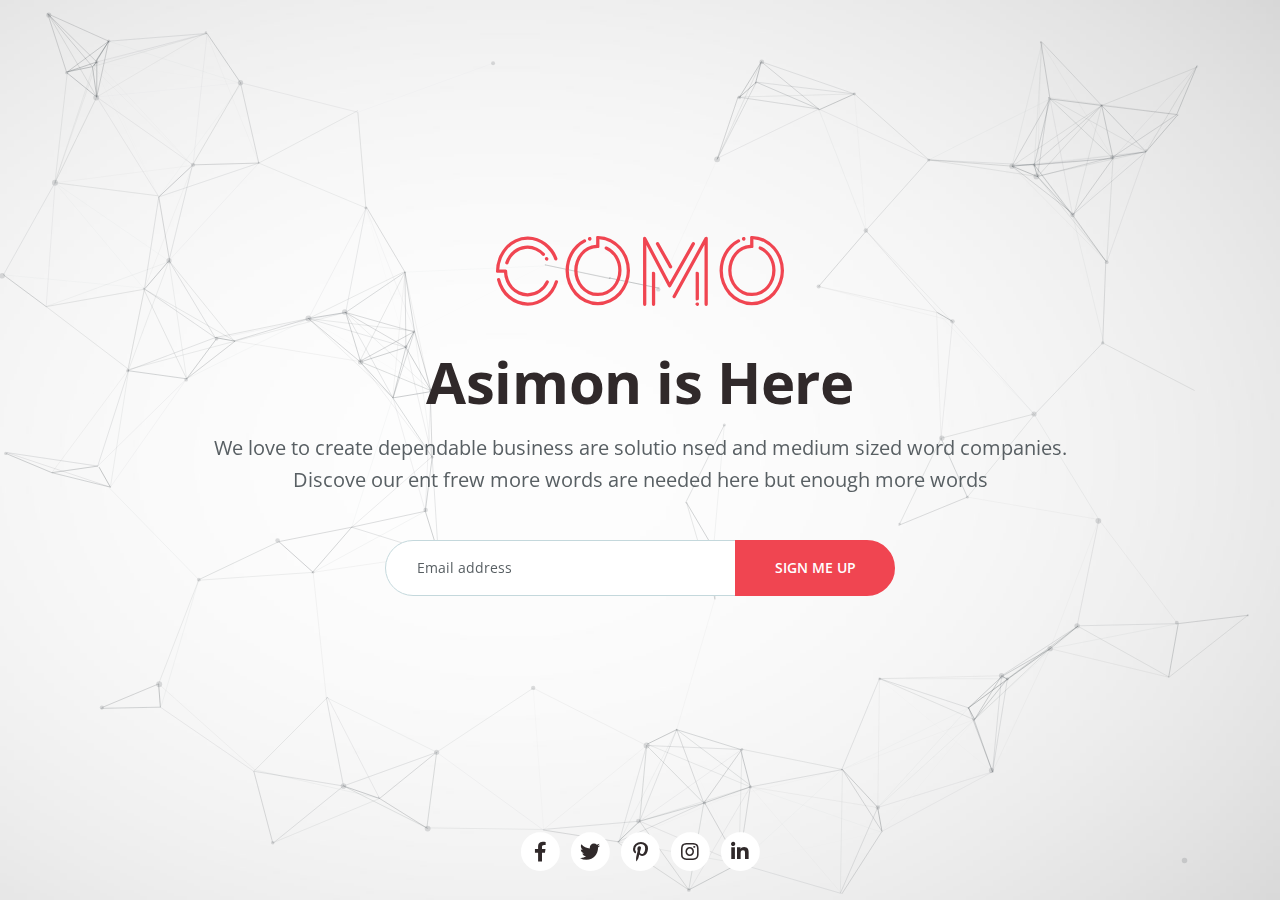
<file: src/index.html>
<!DOCTYPE html>
<html lang="en">
<head>
    <meta charset="utf-8">
    <meta name="viewport" content="width=device-width, initial-scale=1, shrink-to-fit=no">
    
    <!-- SEO Meta Tags -->
    <meta name="description" content="Asimon is a coming soon">
    <meta name="author" content="Inovatik">

    <!-- OG Meta Tags to improve the way the post looks when you share the page on LinkedIn, Facebook, Google+ -->
	<meta property="og:site_name" content="" /> <!-- website name -->
	<meta property="og:site" content="" /> <!-- website link -->
	<meta property="og:title" content=""/> <!-- title shown in the actual shared post -->
	<meta property="og:description" content="" /> <!-- description shown in the actual shared post -->
	<meta property="og:image" content="" /> <!-- image link, make sure it's jpg -->
	<meta property="og:url" content="" /> <!-- where do you want your post to link to -->
	<meta property="og:type" content="article" />

    <!-- Webpage Title -->
    <title>Asimon - Coming Soon</title>
    
    <!-- Styles -->
    <link href="https://fonts.googleapis.com/css?family=Open+Sans:400,400i,600,700&display=swap" rel="stylesheet">
    <link href="css/bootstrap.css" rel="stylesheet">
    <link href="css/fontawesome-all.css" rel="stylesheet">
	<link href="css/styles.css" rel="stylesheet">
	
	<!-- Favicon  -->
    <link rel="icon" href="images/favicon.png">
</head>
<body>
    
    <!-- Particles.js Container -->
    <div id="particles-js"></div>

    <!-- Header -->
    <header id="header" class="header">
        
        <!-- Text Logo - Use this if you don't have a graphic logo -->
        <!-- <a class="logo-text" href="index.html">COMO</a> -->

        <!-- Image Logo -->
        <a href="index.html"><img class="logo-image" src="images/logo.svg" alt="alternative"></a> 


        <div class="container">
            <div class="row">
                <div class="col-lg-12">
                    <div class="text-container">
                        <h1>Asimon is Here</h1>
                        <p class="p-large">We love to create dependable business are solutio nsed and medium sized word companies. Discove our ent frew more words are needed here but enough more words</p>
                        
                        <!-- Sign Up Form -->
                        <form id="signUpForm" data-toggle="validator" data-focus="false" action="https://127.us10.list-manage.com/subscribe/post?u=f3d211afc04e477888ae3aa36&amp;id=04abc95f24" method="post" id="mc-embedded-subscribe-form" name="mc-embedded-subscribe-form" target="_blank" novalidate>
                            <div class="form-group">
                                <input type="email" class="form-control-input" id="semail" name="EMAIL" required>
                                <label class="label-control" for="semail">Email address</label>
                                <div class="help-block with-errors"></div>
                            </div>
                            <div class="form-group">
                                <button type="submit" class="form-control-submit-button">SIGN ME UP</button>
                            </div>
                            <div class="form-message">
                                <div id="smsgSubmit" class="h3 text-center hidden"></div>
                            </div>
                        </form>
                        <!-- end of sign up form -->

                    </div> <!-- end of text-container -->
                </div> <!-- end of col -->
            </div> <!-- end of row -->
        </div> <!-- end of container -->

        <!-- Social Links -->
        <div class="social-container">
            <span class="fa-stack">
                <a href="#your-link">
                    <i class="fas fa-circle fa-stack-2x"></i>
                    <i class="fab fa-facebook-f fa-stack-1x"></i>
                </a>
            </span>
            <span class="fa-stack">
                <a href="#your-link">
                    <i class="fas fa-circle fa-stack-2x"></i>
                    <i class="fab fa-twitter fa-stack-1x"></i>
                </a>
            </span>
            <span class="fa-stack">
                <a href="#your-link">
                    <i class="fas fa-circle fa-stack-2x"></i>
                    <i class="fab fa-pinterest-p fa-stack-1x"></i>
                </a>
            </span>
            <span class="fa-stack">
                <a href="#your-link">
                    <i class="fas fa-circle fa-stack-2x"></i>
                    <i class="fab fa-instagram fa-stack-1x"></i>
                </a>
            </span>
            <span class="fa-stack">
                <a href="#your-link">
                    <i class="fas fa-circle fa-stack-2x"></i>
                    <i class="fab fa-linkedin-in fa-stack-1x"></i>
                </a>
            </span>
        </div> <!-- end of social-container -->
        <!-- end of social links -->
        
    </header> <!-- end of header -->
    <!-- end of header -->


    <!-- Scripts -->
    <script src="js/jquery.min.js"></script> <!-- jQuery for Bootstrap's JavaScript plugins -->
    <script src="js/popper.min.js"></script> <!-- Popper tooltip library for Bootstrap -->
    <script src="js/bootstrap.min.js"></script> <!-- Bootstrap framework -->
    <script src="js/jquery.easing.min.js"></script> <!-- jQuery Easing for smooth scrolling between anchors -->
    <script src="js/particles.min.js"></script> <!-- Particles for background effects -->
    <script src="js/validator.min.js"></script> <!-- Validator.js - Bootstrap plugin that validates forms -->
    <script src="js/scripts.js"></script> <!-- Custom scripts -->
</body>
</html>
</file>
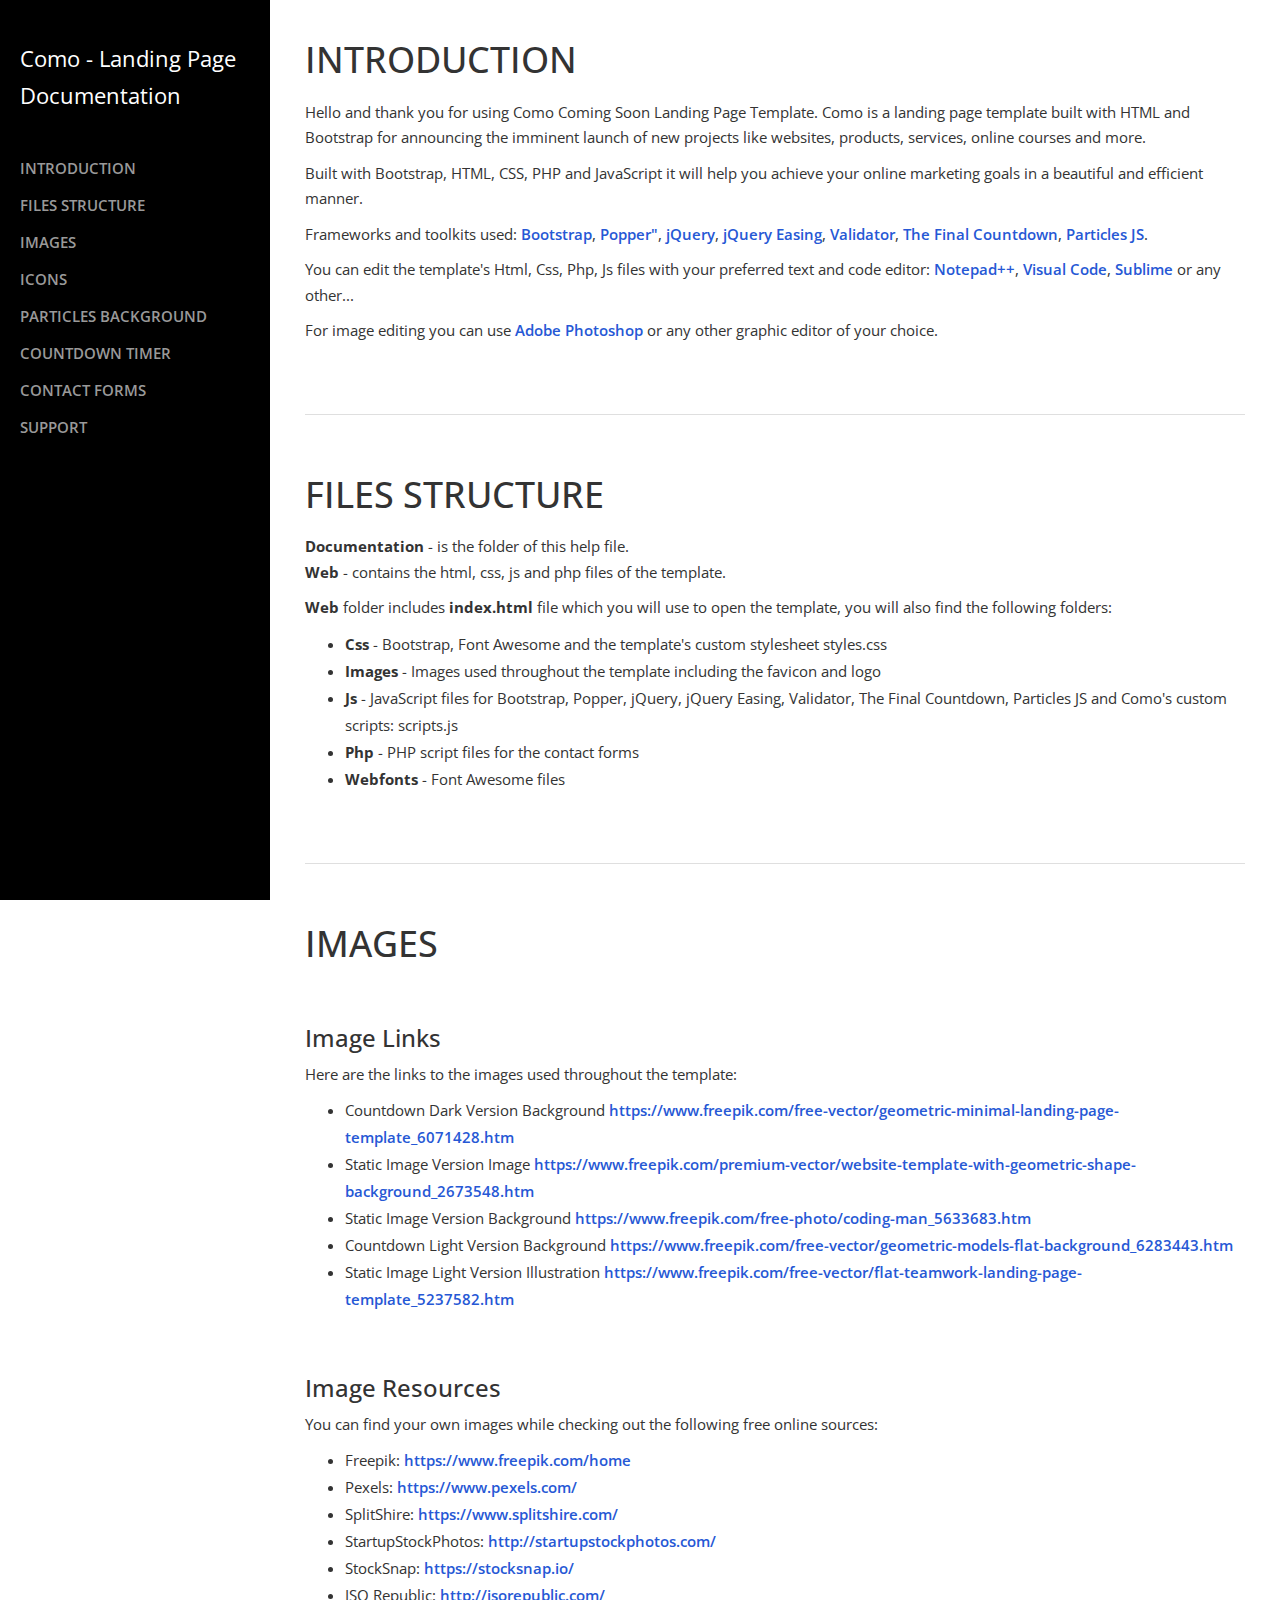
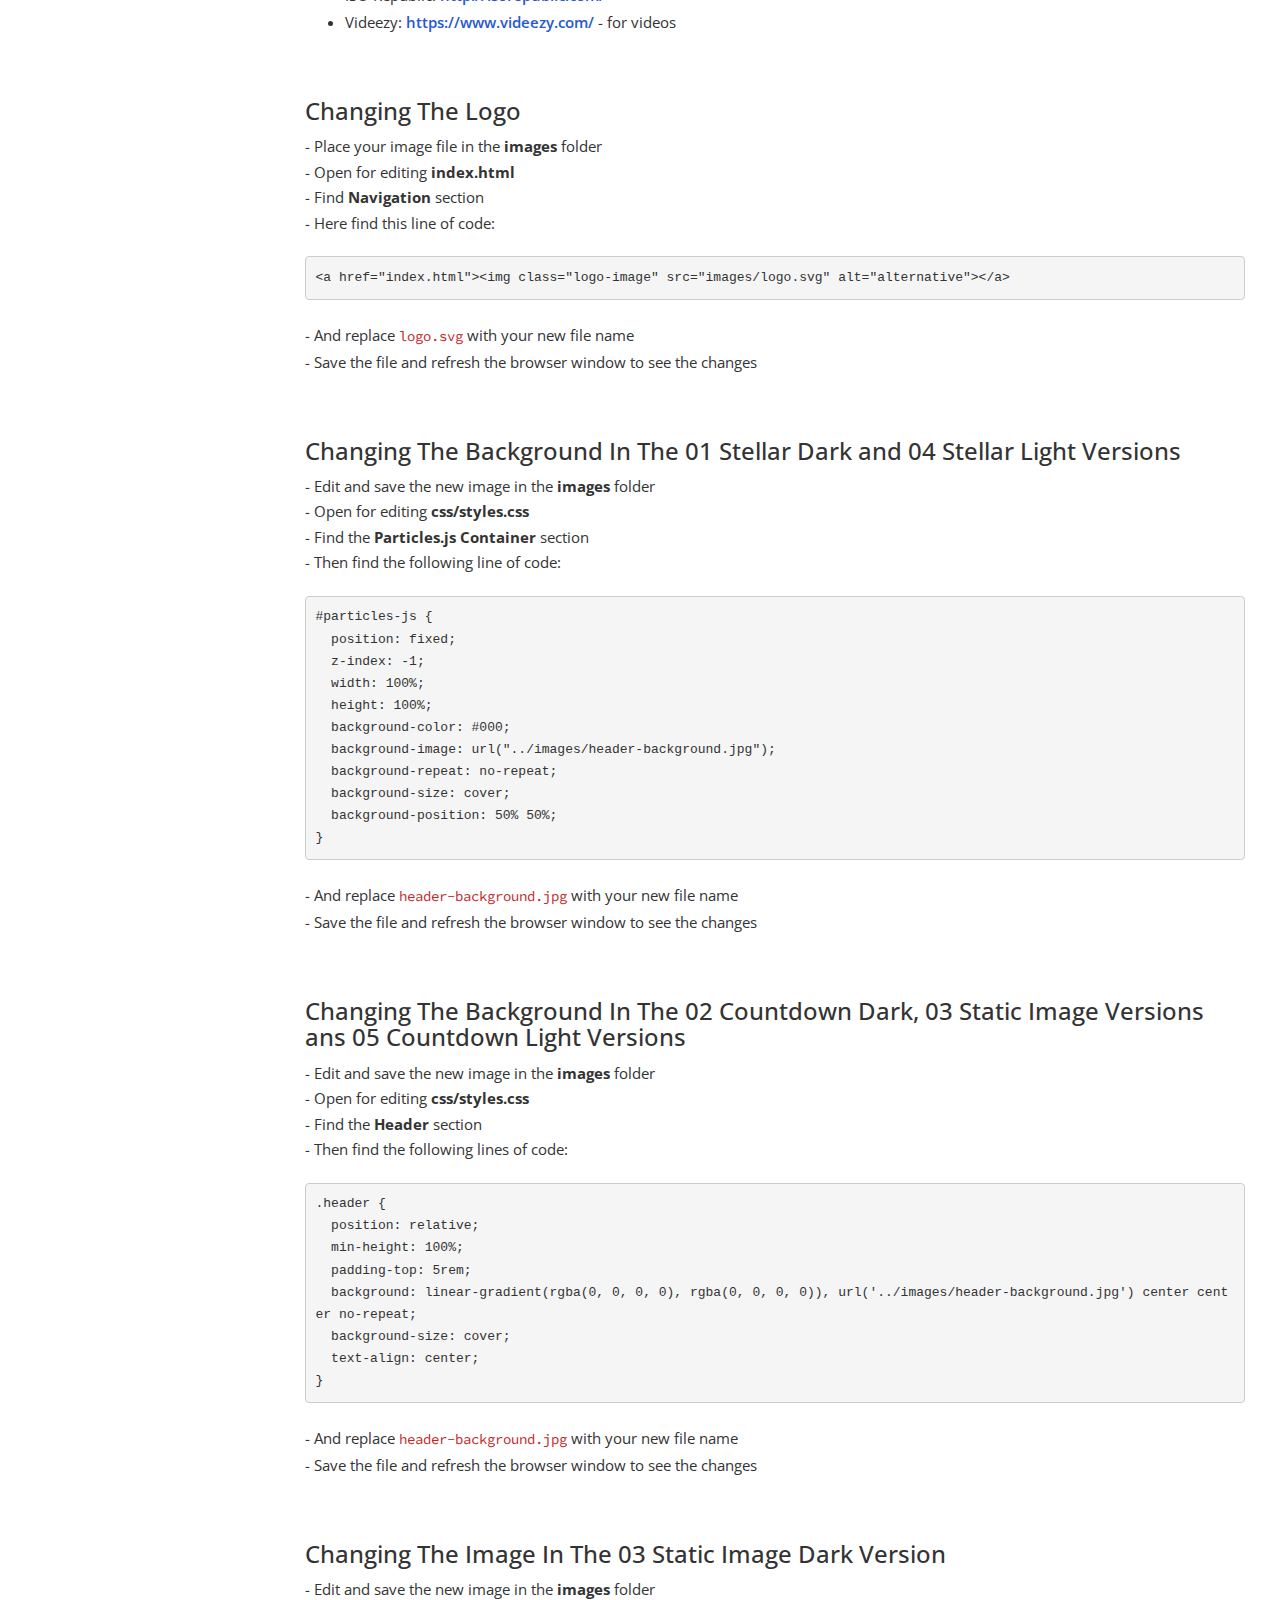
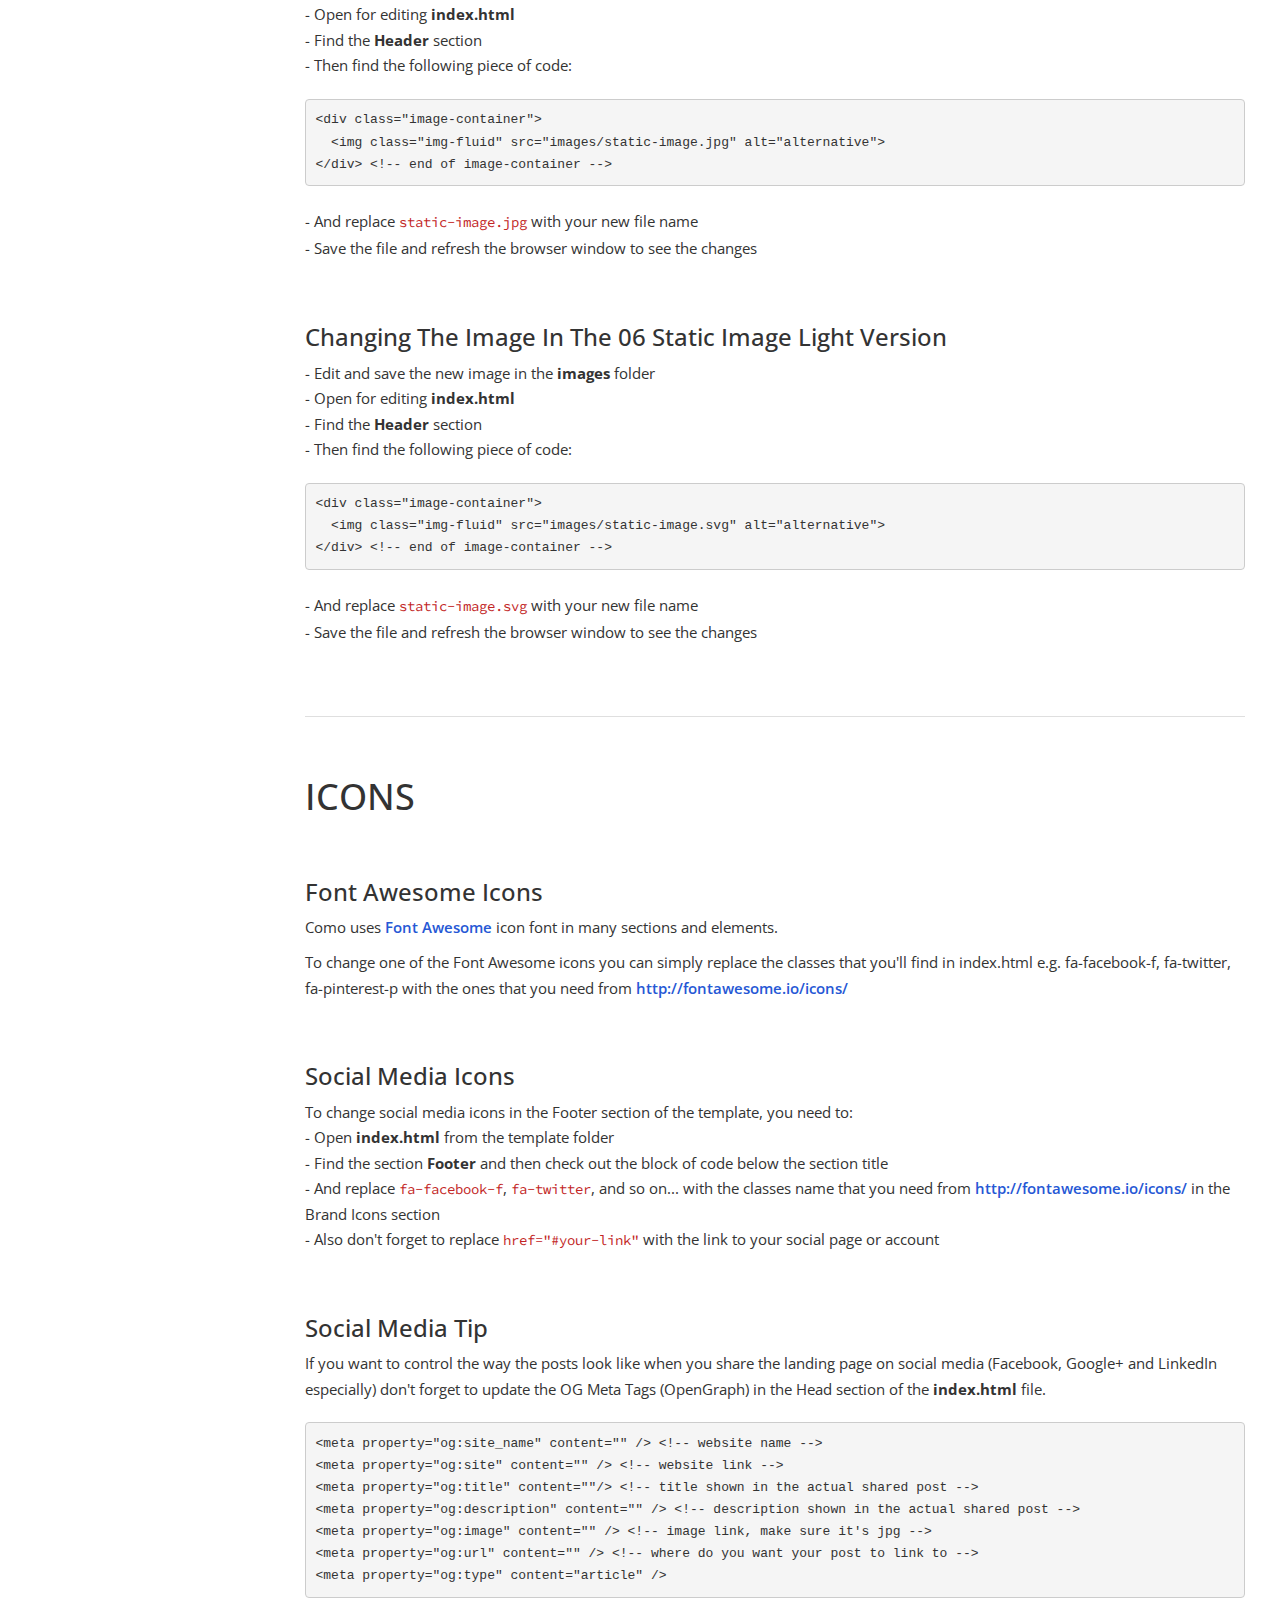
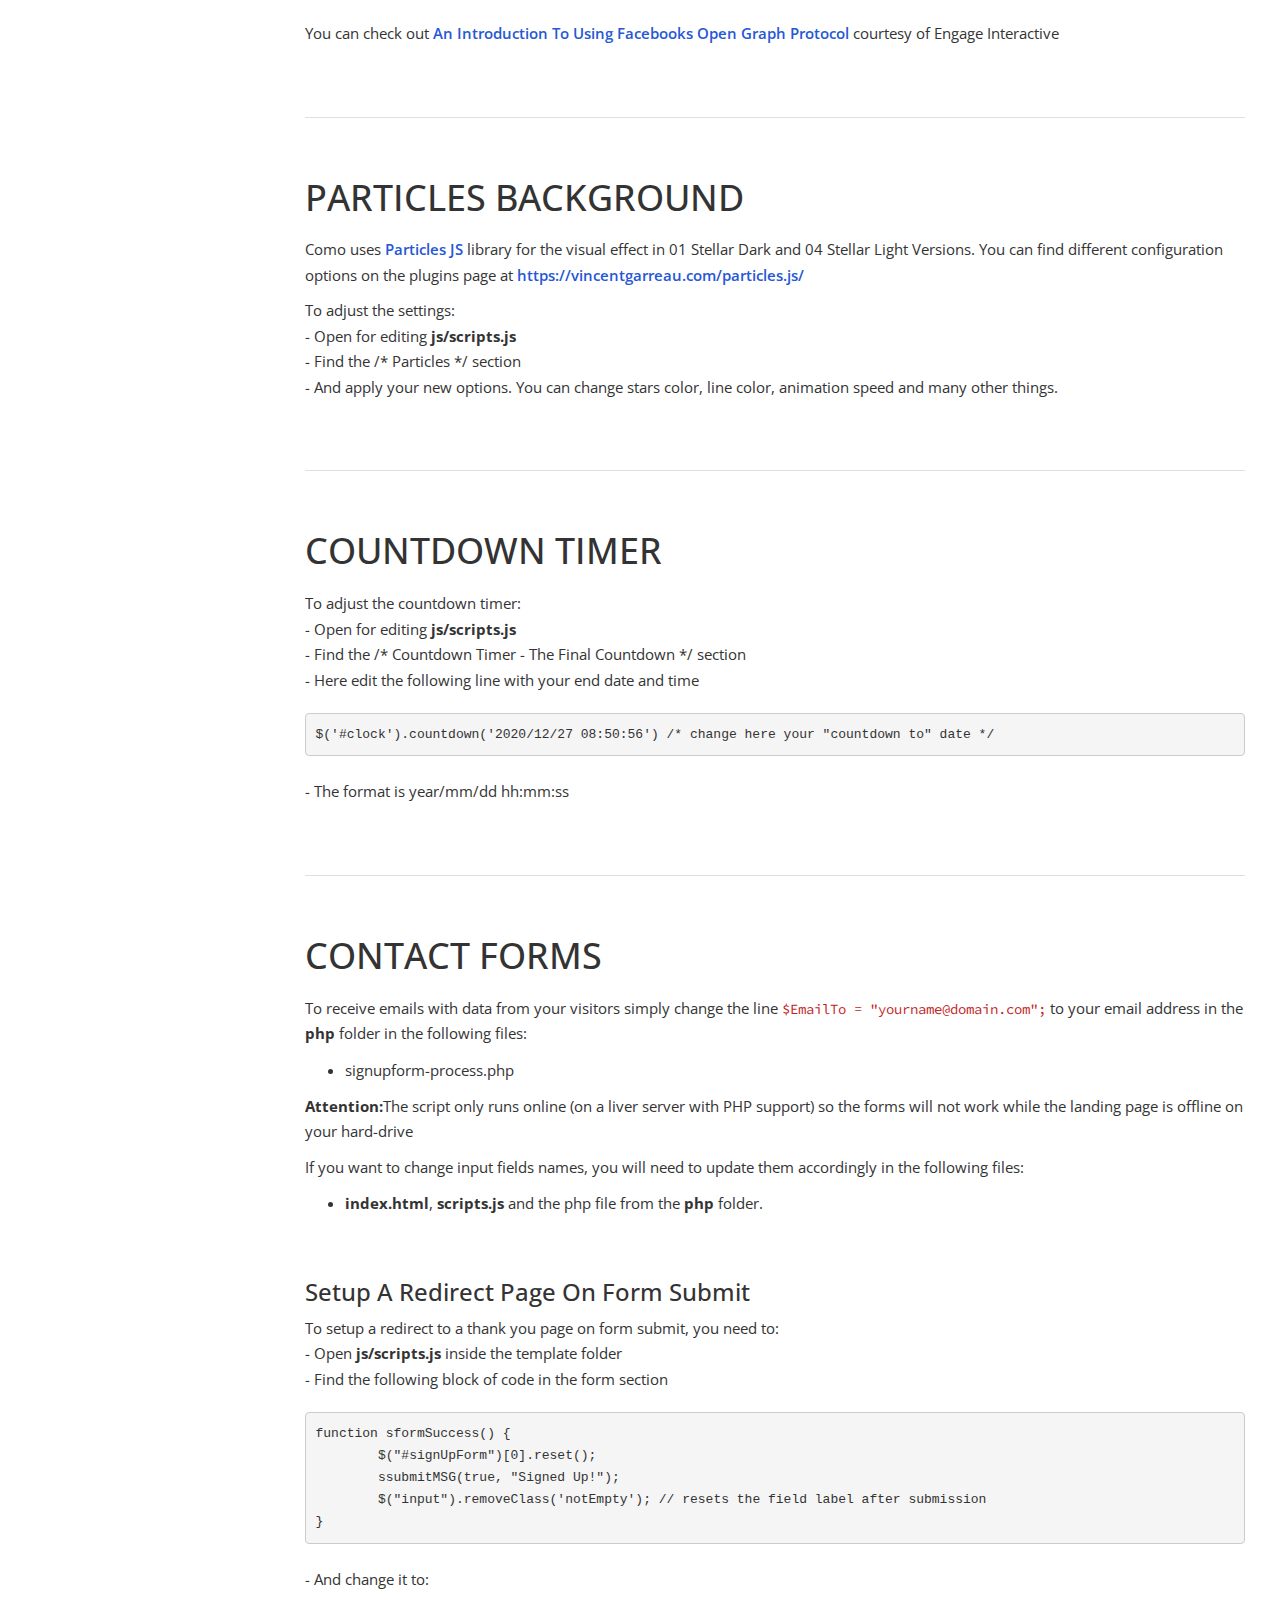
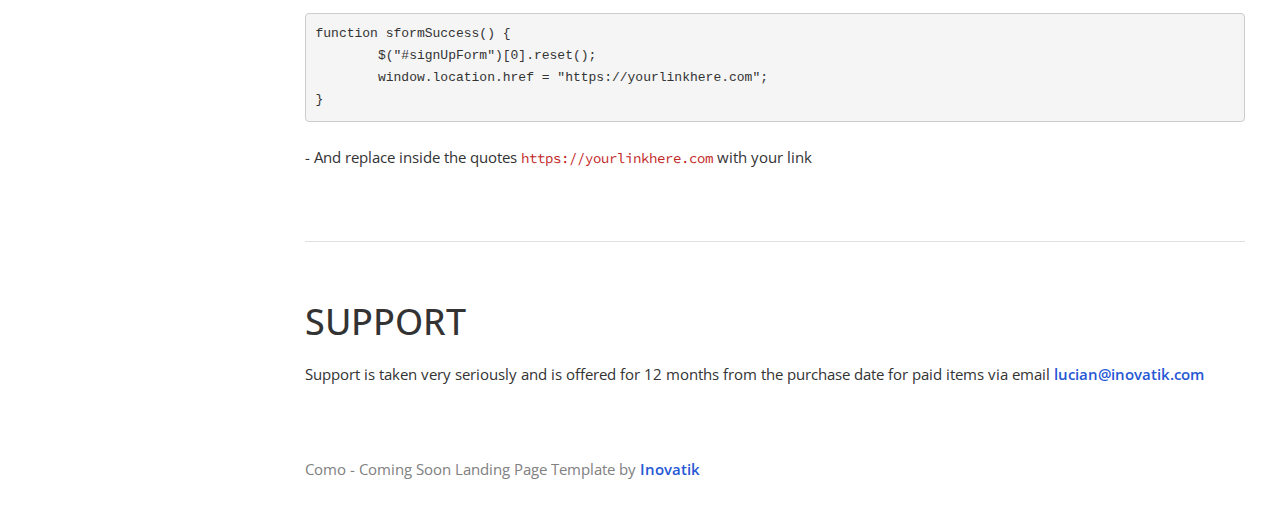
<file: template/como-landing-page/documentation/index.html>
<!DOCTYPE html>
<html lang="en">
<head>

    <meta charset="utf-8">
    <meta http-equiv="X-UA-Compatible" content="IE=edge">
    <meta name="viewport" content="width=device-width, shrink-to-fit=no, initial-scale=1">
    <meta name="description" content="">
    <meta name="author" content="">
    <title>Documentation - Como - Coming Soon Landing Page Template</title>

    <!-- Styles -->
	<link href="https://fonts.googleapis.com/css?family=Source+Code+Pro:300,400,600" rel="stylesheet">
	<link href="https://fonts.googleapis.com/css?family=Open+Sans:300,400,600" rel="stylesheet">
    <link href="css/bootstrap.min.css" rel="stylesheet">
    <link href="css/styles.css" rel="stylesheet">

    <!-- HTML5 Shim and Respond.js IE8 support of HTML5 elements and media queries -->
    <!-- WARNING: Respond.js doesn't work if you view the page via file:// -->
    <!--[if lt IE 9]>
        <script src="https://oss.maxcdn.com/libs/html5shiv/3.7.0/html5shiv.js"></script>
        <script src="https://oss.maxcdn.com/libs/respond.js/1.4.2/respond.min.js"></script>
    <![endif]-->

</head>
<body>
    <div id="wrapper">

        <!-- Sidebar -->
        <div id="sidebar-wrapper">
			<p>Como - Landing Page<br> Documentation</p>
            <ul class="sidebar-nav">
                <li class="sidebar-brand">
                </li>
                <li>
                    <a href="#introduction">INTRODUCTION</a>
                </li>
                <li>
                    <a href="#files">FILES STRUCTURE</a>
				</li>
				<li>
                    <a href="#images">IMAGES</a>
                </li>
                <li>
                    <a href="#icons">ICONS</a>
				</li>
				<li>
                    <a href="#particles">PARTICLES BACKGROUND</a>
                </li>
				<li>
                    <a href="#countdown">COUNTDOWN TIMER</a>
                </li>
				<li>
                    <a href="#forms">CONTACT FORMS</a>
                </li>
				<li>
                    <a href="#support">SUPPORT</a>
                </li>
            </ul>
        </div>
        <!-- end of sidebar wrapper -->


        <!-- Page Content -->
        <div id="page-content-wrapper">
            <div class="container-fluid">
                <div class="row">
                    <div id="introduction" class="col-lg-12">
                        <h1>INTRODUCTION</h1>
                        <p>Hello and thank you for using Como Coming Soon Landing Page Template. Como is a landing page template built with HTML and Bootstrap for announcing the imminent launch of new projects like websites, products, services, online courses and more.</p>
						<p>Built with Bootstrap, HTML, CSS, PHP and JavaScript it will help you achieve your online marketing goals in a beautiful and efficient manner.</p>
						<p>Frameworks and toolkits used: <a href="https://getbootstrap.com/">Bootstrap</a>, <a href="https://popper.js.org/">Popper"</a>, <a href="https://jquery.com/">jQuery</a>, <a href="https://jqueryui.com/easing/">jQuery Easing</a>, <a href="https://1000hz.github.io/bootstrap-validator/">Validator</a>, <a href="http://hilios.github.io/jQuery.countdown/">The Final Countdown</a>, <a href="https://vincentgarreau.com/particles.js/">Particles JS</a>.</p>
						<p>You can edit the template's Html, Css, Php, Js files with your preferred text and code editor: <a href="https://notepad-plus-plus.org/">Notepad++</a>, <a href="https://code.visualstudio.com/">Visual Code</a>, <a href="https://www.sublimetext.com/">Sublime</a> or any other...</p>
						<p>For image editing you can use <a href="http://www.adobe.com/products/photoshop.html">Adobe Photoshop</a> or any other graphic editor of your choice.</p>
					</div> <!-- end of introduction -->
					
					
					<div class="col-lg-12"><hr></div> <!-- gray separator line -->
					
					
					<div id="files" class="col-lg-12">
                        <h1>FILES STRUCTURE</h1>
						<p>
							<b>Documentation</b> - is the folder of this help file.
							<br><b>Web</b> - contains the html, css, js and php files of the template.
						</p>
						<p><b>Web</b> folder includes <b>index.html</b> file which you will use to open the template, you will also find the following folders:
							<ul>
								<li><b>Css</b> - Bootstrap, Font Awesome and the template's custom stylesheet styles.css</li>
								<li><b>Images</b> - Images used throughout the template including the favicon and logo</li>
								<li><b>Js</b> - JavaScript files for Bootstrap, Popper, jQuery, jQuery Easing, Validator, The Final Countdown, Particles JS and Como's custom scripts: scripts.js</li>
								<li><b>Php</b> - PHP script files for the contact forms</li>
								<li><b>Webfonts</b> - Font Awesome files</li>
							</ul>
						</p>
					</div> <!-- end of files structure -->


					<div class="col-lg-12"><hr></div> <!-- gray separator line -->


					<div id="images" class="col-lg-12">
						<h1>IMAGES</h1>
						<h3>Image Links</h3>
						<p>Here are the links to the images used throughout the template:
							<ul>
								<li>Countdown Dark Version Background <a href="https://www.freepik.com/free-vector/geometric-minimal-landing-page-template_6071428.htm">https://www.freepik.com/free-vector/geometric-minimal-landing-page-template_6071428.htm</a></li>
								<li>Static Image Version Image <a href="https://www.freepik.com/premium-vector/website-template-with-geometric-shape-background_2673548.htm">https://www.freepik.com/premium-vector/website-template-with-geometric-shape-background_2673548.htm</a></li>
								<li>Static Image Version Background <a href="https://www.freepik.com/free-photo/coding-man_5633683.htm">https://www.freepik.com/free-photo/coding-man_5633683.htm</a></li>
								<li>Countdown Light Version Background <a href="https://www.freepik.com/free-vector/geometric-models-flat-background_6283443.htm">https://www.freepik.com/free-vector/geometric-models-flat-background_6283443.htm</a></li>
								<li>Static Image Light Version Illustration <a href="https://www.freepik.com/free-vector/flat-teamwork-landing-page-template_5237582.htm">https://www.freepik.com/free-vector/flat-teamwork-landing-page-template_5237582.htm</a></li>
							</ul>
						</p>
							
						<h3>Image Resources</h3>
						<p>You can find your own images while checking out the following free online sources:
							<ul>
								<li>Freepik: <a href="https://www.pexels.com/">https://www.freepik.com/home</a></li>
								<li>Pexels: <a href="https://www.pexels.com/">https://www.pexels.com/</a></li>
								<li>SplitShire: <a href="https://www.splitshire.com/">https://www.splitshire.com/</a></li>
								<li>StartupStockPhotos: <a href="http://startupstockphotos.com/">http://startupstockphotos.com/</a></li>
								<li>StockSnap: <a href="https://stocksnap.io/">https://stocksnap.io/</a></li>
								<li>ISO Republic: <a href="http://isorepublic.com/">http://isorepublic.com/</a></li>
								<li>Videezy: <a href="https://www.videezy.com/">https://www.videezy.com/</a> - for videos</li>
							</ul>
						</p>

						<h3>Changing The Logo</h3>
						<p>
							- Place your image file in the <b>images</b> folder
							<br>- Open for editing <b>index.html</b>
							<br>- Find <b>Navigation</b> section
							<br>- Here find this line of code:
<pre class="code-format">
&lt;a href=&quot;index.html&quot;&gt;&lt;img class=&quot;logo-image&quot; src=&quot;images/logo.svg&quot; alt=&quot;alternative&quot;&gt;&lt;/a&gt;  
</pre>							
							<br>- And replace <span class="code">logo.svg</span> with your new file name
							<br>- Save the file and refresh the browser window to see the changes
						</p>
						
						<h3>Changing The Background In The 01 Stellar Dark and 04 Stellar Light Versions</h3>
						<p>
							- Edit and save the new image in the <b>images</b> folder
							<br>- Open for editing <b>css/styles.css</b>
							<br>- Find the <b>Particles.js Container</b> section
							<br>- Then find the following line of code:
<pre class="code-format">
#particles-js {
  position: fixed;
  z-index: -1;
  width: 100%;
  height: 100%;
  background-color: #000;
  background-image: url("../images/header-background.jpg");
  background-repeat: no-repeat;
  background-size: cover;
  background-position: 50% 50%;
}
</pre>						
							<br>- And replace <span class="code">header-background.jpg</span> with your new file name
							<br>- Save the file and refresh the browser window to see the changes
						</p>

						<h3>Changing The Background In The 02 Countdown Dark, 03 Static Image Versions ans 05 Countdown Light Versions</h3>
						<p>
							- Edit and save the new image in the <b>images</b> folder
							<br>- Open for editing <b>css/styles.css</b>
							<br>- Find the <b>Header</b> section
							<br>- Then find the following lines of code:
<pre class="code-format">
.header {
  position: relative;
  min-height: 100%;
  padding-top: 5rem;
  background: linear-gradient(rgba(0, 0, 0, 0), rgba(0, 0, 0, 0)), url('../images/header-background.jpg') center center no-repeat;
  background-size: cover;
  text-align: center;
}
</pre>						
							<br>- And replace <span class="code">header-background.jpg</span> with your new file name
							<br>- Save the file and refresh the browser window to see the changes
						</p>

						<h3>Changing The Image In The 03 Static Image Dark Version</h3>
						<p>
							- Edit and save the new image in the <b>images</b> folder
							<br>- Open for editing <b>index.html</b>
							<br>- Find the <b>Header</b> section
							<br>- Then find the following piece of code:
<pre class="code-format">
&lt;div class=&quot;image-container&quot;&gt;    
  &lt;img class=&quot;img-fluid&quot; src=&quot;images/static-image.jpg&quot; alt=&quot;alternative&quot;&gt;
&lt;/div&gt; &lt;!-- end of image-container --&gt;
</pre>						
							<br>- And replace <span class="code">static-image.jpg</span> with your new file name
							<br>- Save the file and refresh the browser window to see the changes
						</p>

						<h3>Changing The Image In The 06 Static Image Light Version</h3>
						<p>
							- Edit and save the new image in the <b>images</b> folder
							<br>- Open for editing <b>index.html</b>
							<br>- Find the <b>Header</b> section
							<br>- Then find the following piece of code:
<pre class="code-format">
&lt;div class=&quot;image-container&quot;&gt;    
  &lt;img class=&quot;img-fluid&quot; src=&quot;images/static-image.svg&quot; alt=&quot;alternative&quot;&gt;
&lt;/div&gt; &lt;!-- end of image-container --&gt;
</pre>						
							<br>- And replace <span class="code">static-image.svg</span> with your new file name
							<br>- Save the file and refresh the browser window to see the changes
						</p>
					</div> <!-- end of images -->


					<div class="col-lg-12"><hr></div> <!-- gray separator line -->
					
					
					<div id="icons" class="col-lg-12">
						<h1>ICONS</h1>
						<h3>Font Awesome Icons</h3>
						<p>Como uses <a href="http://fontawesome.io/">Font Awesome</a> icon font in many sections and elements.
						<p>To change one of the Font Awesome icons you can simply replace the classes that you'll find in index.html e.g. fa-facebook-f, fa-twitter, fa-pinterest-p with the ones that you need from <a href="http://fontawesome.io/icons/">http://fontawesome.io/icons/</a></p>

						<h3>Social Media Icons</h3>
						<p>To change social media icons in the Footer section of the template, you need to: 
							<br>- Open <b>index.html</b> from the template folder
							<br>- Find the section <b>Footer</b> and then check out the block of code below the section title
							<br>- And replace <span class="code">fa-facebook-f</span>, <span class="code">fa-twitter</span>, and so on... with the classes name that you need from <a href="http://fontawesome.io/icons/">http://fontawesome.io/icons/</a> in the Brand Icons section
							<br>- Also don't forget to replace <span class="code">href="#your-link"</span> with the link to your social page or account
						</p>

						<h3>Social Media Tip</h3>
						<p>If you want to control the way the posts look like when you share the landing page on social media (Facebook, Google+ and LinkedIn especially) don't forget to update the OG Meta Tags (OpenGraph) in the Head section of the <b>index.html</b> file.
<pre class="code-format">
&lt;meta property="og:site_name" content="" /&gt; &lt;!-- website name --&gt;
&lt;meta property="og:site" content="" /&gt; &lt;!-- website link --&gt;
&lt;meta property="og:title" content=""/&gt; &lt;!-- title shown in the actual shared post --&gt;
&lt;meta property="og:description" content="" /&gt; &lt;!-- description shown in the actual shared post --&gt;
&lt;meta property="og:image" content="" /&gt; &lt;!-- image link, make sure it's jpg --&gt;
&lt;meta property="og:url" content="" /&gt; &lt;!-- where do you want your post to link to --&gt;
&lt;meta property="og:type" content="article" /&gt;
</pre>
						<br>You can check out <a href="http://engageinteractive.co.uk/blog/an-introduction-to-using-facebooks-open-graph-protocol">An Introduction To Using Facebooks Open Graph Protocol</a> courtesy of Engage Interactive</p>
                    </div> <!-- end of icons -->
					

					<div class="col-lg-12"><hr></div> <!-- gray separator line -->


					<div id="particles" class="col-lg-12">
						<h1>PARTICLES BACKGROUND</h1>
                        <p>Como uses <a href="https://vincentgarreau.com/particles.js/">Particles JS</a> library for the visual effect in 01 Stellar Dark and 04 Stellar Light Versions. You can find different configuration options on the plugins page at <a href="https://vincentgarreau.com/particles.js/">https://vincentgarreau.com/particles.js/</a></p> 
                        <p>To adjust the settings:
							<br>- Open for editing <b>js/scripts.js</b>
							<br>- Find the /* Particles */ section
							<br>- And apply your new options. You can change stars color, line color, animation speed and many other things.
						</p>
					</div> <!-- end of particles -->
						
					
					<div class="col-lg-12"><hr></div> <!-- gray separator line -->


					<div id="countdown" class="col-lg-12">
						<h1>COUNTDOWN TIMER</h1>
                        <p>To adjust the countdown timer:
							<br>- Open for editing <b>js/scripts.js</b>
							<br>- Find the /* Countdown Timer - The Final Countdown */ section
							<br>- Here edit the following line with your end date and time
<pre class="code-format">
$('#clock').countdown('2020/12/27 08:50:56') /* change here your "countdown to" date */
</pre>							
							<br>- The format is year/mm/dd hh:mm:ss
						</p>
					</div> <!-- end of countdown timer -->
						
					
					<div class="col-lg-12"><hr></div> <!-- gray separator line -->


					<div id="forms" class="col-lg-12">
						<h1>CONTACT FORMS</h1>
                        <p>To receive emails with data from your visitors simply change the line <span class="code">$EmailTo = "yourname@domain.com";</span> to your email address in the <b>php</b> folder in the following files:</p>
						<ul>
							<li>signupform-process.php</li>
						</ul>
						<p><b>Attention:</b>The script only runs online (on a liver server with PHP support) so the forms will not work while the landing page is offline on your hard-drive</p>
						<p>If you want to change input fields names, you will need to update them accordingly in the following files:</p>
						<ul>
							<li><b>index.html</b>, <b>scripts.js</b> and the php file from the <b>php</b> folder.</li>
						</ul>

						<h3>Setup A Redirect Page On Form Submit</h3>
						<p>
							To setup a redirect to a thank you page on form submit, you need to: 
							<br>- Open <b>js/scripts.js</b> inside the template folder
							<br>- Find the following block of code in the form section 
<pre class="code-format">
function sformSuccess() {
	$("#signUpForm")[0].reset();
	ssubmitMSG(true, "Signed Up!");
	$("input").removeClass('notEmpty'); // resets the field label after submission
}
</pre>
							<br>- And change it to:
<pre class="code-format">
function sformSuccess() {
	$("#signUpForm")[0].reset();
	window.location.href = "https://yourlinkhere.com";
}
</pre>
							<br>- And replace inside the quotes <span class="code">https://yourlinkhere.com</span> with your link
						</p>
					</div> <!-- end of contact forms -->
						
					
					<div class="col-lg-12"><hr></div> <!-- gray separator line -->

					
					<div id="support" class="col-lg-12">
						<h1>SUPPORT</h1>
						<p>Support is taken very seriously and is offered for 12 months from the purchase date for paid items via email <a href="mailto:lucian@inovatik.com">lucian@inovatik.com</a></p>
					</div> <!-- end of support -->
										
					<div class="col-lg-12">
						<p class="footer">Como - Coming Soon Landing Page Template by <a href="https://inovatik.com">Inovatik</a></p>
					</div>
                </div>
            </div>
        </div> <!-- end of page content wrapper -->
    </div> <!-- end of wrapper -->
    

    <!-- Scripts Libraries -->
    <script src="js/jquery.js" type="text/javascript"></script>
    <script src="js/bootstrap.min.js" type="text/javascript"></script>

	
	<!-- Custom Scripts -->
    <script>
    <!-- Menu Toggle Script -->
	$("#menu-toggle").click(function(e) {
        e.preventDefault();
        $("#wrapper").toggleClass("toggled");
    });
	
	/* Smooth Scrolling To Anchors  */
		$(function() {
			$('a[href*="#"]:not([data-toggle="tab"])').click(function() {
				if (location.pathname.replace(/^\//,'') == this.pathname.replace(/^\//,'') && location.hostname == this.hostname) {
					var target = $(this.hash);
					target = target.length ? target : $('[name=' + this.hash.slice(1) +']');
					if (target.length) {
						$('html, body').animate({
							scrollTop: target.offset().top
						}, 700);
						return false;
					}
				}
			});
		});
	</script>

</body>
</html>
</file>
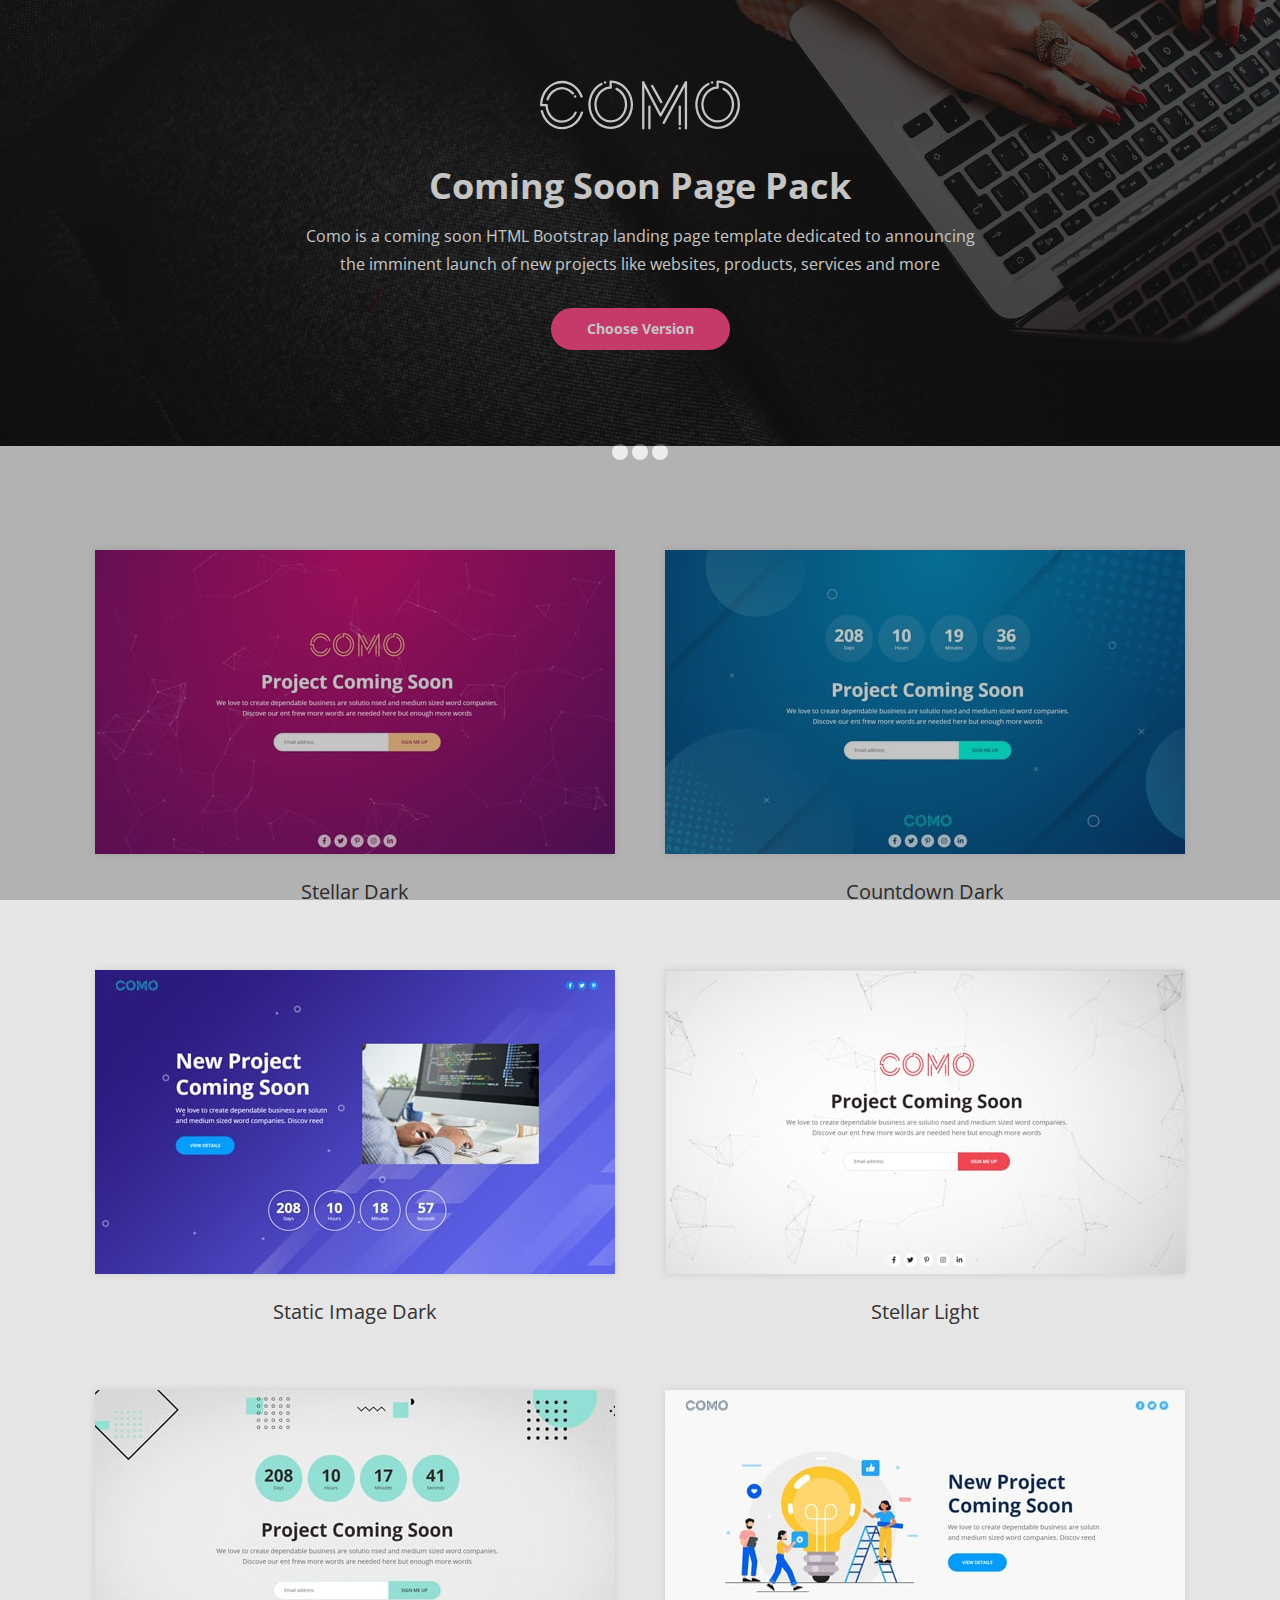
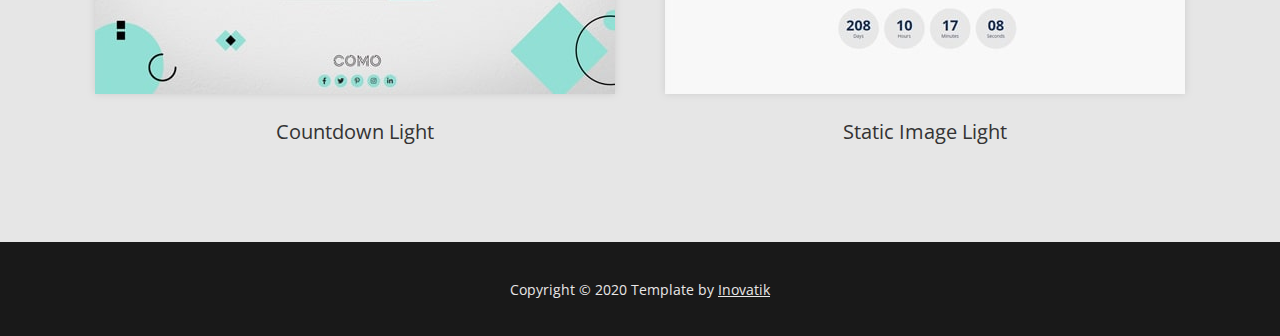
<file: template/como-landing-page/web/index.html>
<!DOCTYPE html>
<html lang="en">
<head>
    <meta charset="utf-8">
    <meta name="viewport" content="width=device-width, initial-scale=1, shrink-to-fit=no">

    <!-- SEO Meta Tags -->
    <meta name="description" content="Como is a coming soon HTML Bootstrap landing page template dedicated to announcing the imminent launch of new projects like websites, products, services, online courses and more.">
    <meta name="author" content="Inovatik">

    <!-- OG Meta Tags to improve the way the post looks when you share the page on LinkedIn, Facebook, Google+ -->
    <meta property="og:site_name" content="" /> <!-- website name -->
    <meta property="og:site" content="" /> <!-- website link -->
    <meta property="og:title" content="" /> <!-- title shown in the actual shared post -->
    <meta property="og:description" content="" /> <!-- description shown in the actual shared post -->
    <meta property="og:image" content="" /> <!-- image link, make sure it's jpg -->
    <meta property="og:url" content="" /> <!-- where do you want your post to link to -->
    <meta property="og:type" content="article" />

    <!-- Webpage Title -->
    <title>Como - Coming Soon Landing Page Template</title>

    <!-- Styles -->
    <link href="https://fonts.googleapis.com/css?family=Open+Sans:400,400i,700&display=swap&subset=latin-ext" rel="stylesheet">
    <link href="presentation/css/bootstrap.css" rel="stylesheet">
    <link href="presentation/css/styles.css" rel="stylesheet">

    <!-- Favicon  -->
    <link rel="icon" href="presentation/images/favicon.png">
</head>
<body data-spy="scroll">
	
	<!-- Preloader -->
	<div class="spinner-wrapper">
		<div class="spinner">
			<div class="bounce1"></div>
			<div class="bounce2"></div>
			<div class="bounce3"></div>
		</div>
	</div>
	<!-- end of preloader -->

	
	<!-- Header -->
	<header id="header" class="header">
		<div class="container">
			<div class="row">
				<div class="col-lg-12">
					<img class="logo" src="presentation/images/logo.svg" alt="logo">
					<h1>Coming Soon Page Pack</h1>
					<p>Como is a coming soon HTML Bootstrap landing page template dedicated to announcing the imminent launch of new projects like websites, products, services and more</p>
					<a class="btn-solid-reg page-scroll" href="#discover">Choose Version</a>
				</div>
			</div> <!-- end of row -->
		</div> <!-- end of container -->
	</header> <!-- end of header -->
	<!-- end of header -->
	
	
	<!-- Versions -->
	<div id="discover" class="versions">
		<div class="container">
			<div class="row">
				<div class="col-md-6">
					<div class="version-cell">
						<a href="01-stellar-dark/index.html">
							<div class="image-container">
								<img class="img-fluid" src="presentation/images/01-stellar-dark.jpg" alt="landing page version">
							</div>
						</a>
						<p class="version-title"><a href="01-stellar-dark/index.html">Stellar Dark</a></p>
					</div>
				</div>
				
				<div class="col-md-6">
					<div class="version-cell">
						<a href="02-countdown-dark/index.html">
							<div class="image-container">
								<img class="img-fluid" src="presentation/images/02-countdown-dark.jpg" alt="landing page version">
							</div>
						</a>
						<p class="version-title"><a href="02-countdown-dark/index.html">Countdown Dark</a></p>
					</div>
				</div>
				
				<div class="col-md-6">
					<div class="version-cell">
						<a href="03-static-image-dark/index.html">
							<div class="image-container">
								<img class="img-fluid" src="presentation/images/03-static-image-dark.jpg" alt="landing page version">
							</div>
						</a>
						<p class="version-title"><a href="03-static-image-dark/index.html">Static Image Dark</a></p>
					</div>
				</div>
				
				<div class="col-md-6">	
					<div class="version-cell">
						<a href="04-stellar-light/index.html">
							<div class="image-container">
								<img class="img-fluid" src="presentation/images/04-stellar-light.jpg" alt="landing page version">
							</div>
						</a>
						<p class="version-title"><a href="04-stellar-light/index.html">Stellar Light</a></p>
					</div>
				</div>
				
				<div class="col-md-6">	
					<div class="version-cell">
						<a href="05-countdown-light/index.html">
							<div class="image-container">
								<img class="img-fluid" src="presentation/images/05-countdown-light.jpg" alt="landing page version">
							</div>
						</a>
						<p class="version-title"><a href="05-countdown-light/index.html">Countdown Light</a></p>
					</div>
				</div>

				<div class="col-md-6">	
					<div class="version-cell">
						<a href="06-static-image-light/index.html">
							<div class="image-container">
								<img class="img-fluid" src="presentation/images/06-static-image-light.jpg" alt="landing page version">
							</div>
						</a>
						<p class="version-title"><a href="06-static-image-light/index.html">Static Image Light</a></p>
					</div>
				</div>

			</div> <!-- end of row -->
		</div> <!-- end of container -->
	</div> <!-- end of discover -->
	<!-- end of versions -->
	
	
	<!-- Footer -->
	<div class="footer">
		<div class="container">
			<div class="row">
				<div class="col-md-12">
					<p>Copyright © 2020 Template by <a href="https://inovatik.com">Inovatik</a></p>
				</div> 
			</div> <!-- end of row -->
		</div> <!-- end of container -->
	</div> <!-- end of footer -->
	<!-- end of footer -->
			
	
	<!-- Scripts -->
    <script src="presentation/js/jquery.min.js"></script> <!-- jQuery for Bootstrap's JavaScript plugins -->
    <script src="presentation/js/popper.min.js"></script> <!-- Popper tooltip library for Bootstrap -->
    <script src="presentation/js/bootstrap.min.js"></script> <!-- Bootstrap framework -->
    <script src="presentation/js/jquery.easing.min.js"></script> <!-- jQuery Easing for smooth scrolling between anchors -->
    <script src="presentation/js/scripts.js"></script> <!-- Custom scripts -->
</body>
</html>
</file>
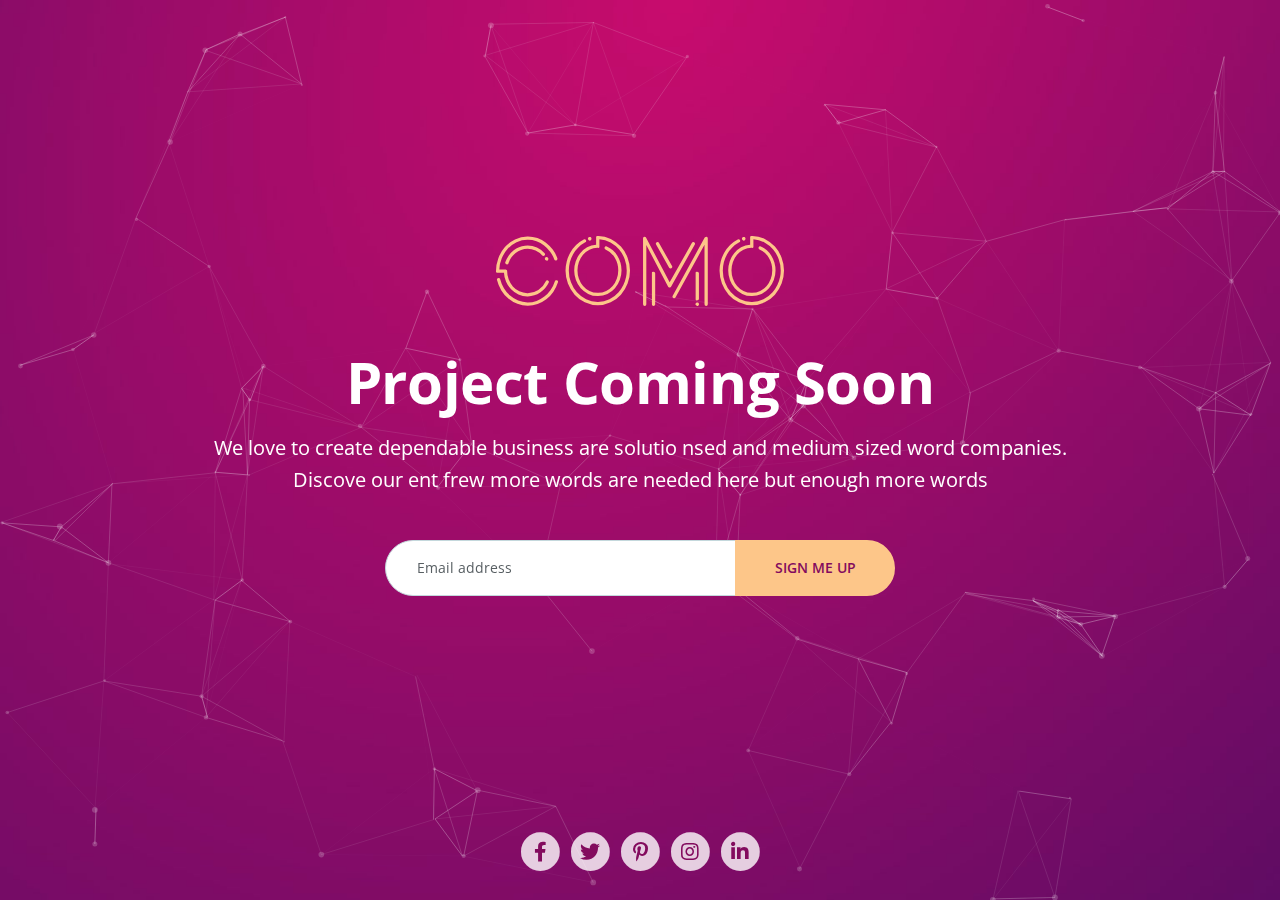
<file: template/como-landing-page/web/01-stellar-dark/index.html>
<!DOCTYPE html>
<html lang="en">
<head>
    <meta charset="utf-8">
    <meta name="viewport" content="width=device-width, initial-scale=1, shrink-to-fit=no">
    
    <!-- SEO Meta Tags -->
    <meta name="description" content="Como is a coming soon HTML Bootstrap landing page template dedicated to announcing the imminent launch of new projects like websites, products, services, online courses and more.">
    <meta name="author" content="Inovatik">

    <!-- OG Meta Tags to improve the way the post looks when you share the page on LinkedIn, Facebook, Google+ -->
	<meta property="og:site_name" content="" /> <!-- website name -->
	<meta property="og:site" content="" /> <!-- website link -->
	<meta property="og:title" content=""/> <!-- title shown in the actual shared post -->
	<meta property="og:description" content="" /> <!-- description shown in the actual shared post -->
	<meta property="og:image" content="" /> <!-- image link, make sure it's jpg -->
	<meta property="og:url" content="" /> <!-- where do you want your post to link to -->
	<meta property="og:type" content="article" />

    <!-- Webpage Title -->
    <title>Como - Coming Soon Landing Page Template</title>
    
    <!-- Styles -->
    <link href="https://fonts.googleapis.com/css?family=Open+Sans:400,400i,600,700&display=swap" rel="stylesheet">
    <link href="css/bootstrap.css" rel="stylesheet">
    <link href="css/fontawesome-all.css" rel="stylesheet">
	<link href="css/styles.css" rel="stylesheet">
	
	<!-- Favicon  -->
    <link rel="icon" href="images/favicon.png">
</head>
<body>
    
    <!-- Particles.js Container -->
    <div id="particles-js"></div>

    <!-- Header -->
    <header id="header" class="header">
        
        <!-- Text Logo - Use this if you don't have a graphic logo -->
        <!-- <a class="logo-text" href="index.html">COMO</a> -->

        <!-- Image Logo -->
        <a href="index.html"><img class="logo-image" src="images/logo.svg" alt="alternative"></a> 


        <div class="container">
            <div class="row">
                <div class="col-lg-12">
                    <div class="text-container">
                        <h1>Project Coming Soon</h1>
                        <p class="p-large">We love to create dependable business are solutio nsed and medium sized word companies. Discove our ent frew more words are needed here but enough more words</p>
                        
                        <!-- Sign Up Form -->
                        <form id="signUpForm" data-toggle="validator" data-focus="false">
                            <div class="form-group">
                                <input type="email" class="form-control-input" id="semail" required>
                                <label class="label-control" for="semail">Email address</label>
                                <div class="help-block with-errors"></div>
                            </div>
                            <div class="form-group">
                                <button type="submit" class="form-control-submit-button">SIGN ME UP</button>
                            </div>
                            <div class="form-message">
                                <div id="smsgSubmit" class="h3 text-center hidden"></div>
                            </div>
                        </form>
                        <!-- end of sign up form -->

                    </div> <!-- end of text-container -->
                </div> <!-- end of col -->
            </div> <!-- end of row -->
        </div> <!-- end of container -->

        <!-- Social Links -->
        <div class="social-container">
            <span class="fa-stack">
                <a href="#your-link">
                    <i class="fas fa-circle fa-stack-2x"></i>
                    <i class="fab fa-facebook-f fa-stack-1x"></i>
                </a>
            </span>
            <span class="fa-stack">
                <a href="#your-link">
                    <i class="fas fa-circle fa-stack-2x"></i>
                    <i class="fab fa-twitter fa-stack-1x"></i>
                </a>
            </span>
            <span class="fa-stack">
                <a href="#your-link">
                    <i class="fas fa-circle fa-stack-2x"></i>
                    <i class="fab fa-pinterest-p fa-stack-1x"></i>
                </a>
            </span>
            <span class="fa-stack">
                <a href="#your-link">
                    <i class="fas fa-circle fa-stack-2x"></i>
                    <i class="fab fa-instagram fa-stack-1x"></i>
                </a>
            </span>
            <span class="fa-stack">
                <a href="#your-link">
                    <i class="fas fa-circle fa-stack-2x"></i>
                    <i class="fab fa-linkedin-in fa-stack-1x"></i>
                </a>
            </span>
        </div> <!-- end of social-container -->
        <!-- end of social links -->
        
    </header> <!-- end of header -->
    <!-- end of header -->


    <!-- Scripts -->
    <script src="js/jquery.min.js"></script> <!-- jQuery for Bootstrap's JavaScript plugins -->
    <script src="js/popper.min.js"></script> <!-- Popper tooltip library for Bootstrap -->
    <script src="js/bootstrap.min.js"></script> <!-- Bootstrap framework -->
    <script src="js/jquery.easing.min.js"></script> <!-- jQuery Easing for smooth scrolling between anchors -->
    <script src="js/particles.min.js"></script> <!-- Particles for background effects -->
    <script src="js/validator.min.js"></script> <!-- Validator.js - Bootstrap plugin that validates forms -->
    <script src="js/scripts.js"></script> <!-- Custom scripts -->
</body>
</html>
</file>
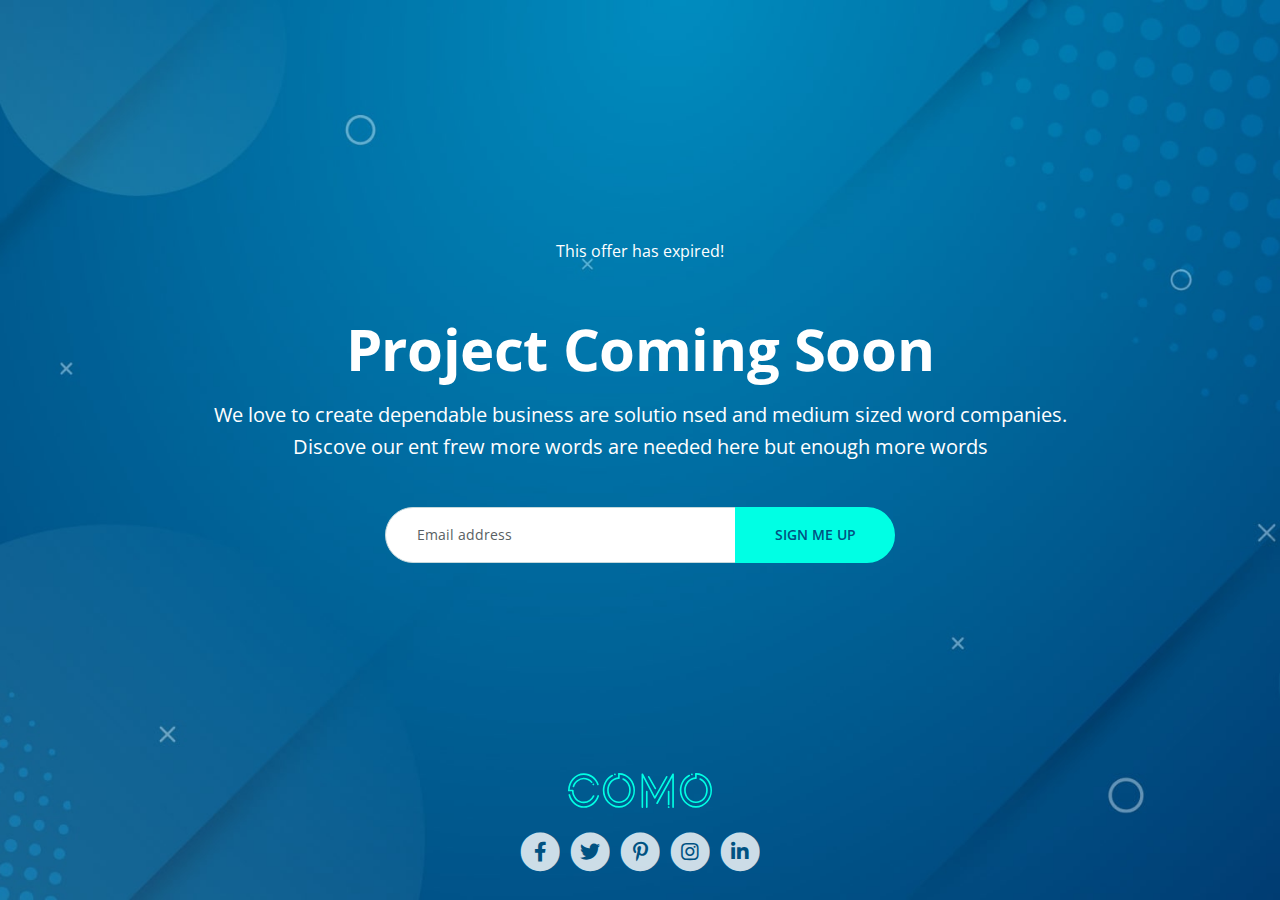
<file: template/como-landing-page/web/02-countdown-dark/index.html>
<!DOCTYPE html>
<html lang="en">
<head>
    <meta charset="utf-8">
    <meta name="viewport" content="width=device-width, initial-scale=1, shrink-to-fit=no">
    
    <!-- SEO Meta Tags -->
    <meta name="description" content="Como is a coming soon HTML Bootstrap landing page template dedicated to announcing the imminent launch of new projects like websites, products, services, online courses and more.">
    <meta name="author" content="Inovatik">

    <!-- OG Meta Tags to improve the way the post looks when you share the page on LinkedIn, Facebook, Google+ -->
	<meta property="og:site_name" content="" /> <!-- website name -->
	<meta property="og:site" content="" /> <!-- website link -->
	<meta property="og:title" content=""/> <!-- title shown in the actual shared post -->
	<meta property="og:description" content="" /> <!-- description shown in the actual shared post -->
	<meta property="og:image" content="" /> <!-- image link, make sure it's jpg -->
	<meta property="og:url" content="" /> <!-- where do you want your post to link to -->
	<meta property="og:type" content="article" />

    <!-- Webpage Title -->
    <title>Como - Coming Soon Landing Page Template</title>
    
    <!-- Styles -->
    <link href="https://fonts.googleapis.com/css?family=Open+Sans:400,400i,600,700&display=swap" rel="stylesheet">
    <link href="css/bootstrap.css" rel="stylesheet">
    <link href="css/fontawesome-all.css" rel="stylesheet">
	<link href="css/styles.css" rel="stylesheet">
	
	<!-- Favicon  -->
    <link rel="icon" href="images/favicon.png">
</head>
<body>
    
    <!-- Header -->
    <header id="header" class="header">
        <div class="container">
            <div class="row">
                <div class="col-lg-12">
                    <div class="text-container">
                        <div class="countdown">
                            <span id="clock"></span>
                        </div> <!-- end of countdown -->

                        <h1>Project Coming Soon</h1>
                        <p class="p-large">We love to create dependable business are solutio nsed and medium sized word companies. Discove our ent frew more words are needed here but enough more words</p>
                        
                        <!-- Sign Up Form -->
                        <form id="signUpForm" data-toggle="validator" data-focus="false">
                            <div class="form-group">
                                <input type="email" class="form-control-input" id="semail" required>
                                <label class="label-control" for="semail">Email address</label>
                                <div class="help-block with-errors"></div>
                            </div>
                            <div class="form-group">
                                <button type="submit" class="form-control-submit-button">SIGN ME UP</button>
                            </div>
                            <div class="form-message">
                                <div id="smsgSubmit" class="h3 text-center hidden"></div>
                            </div>
                        </form>
                        <!-- end of sign up form -->

                    </div> <!-- end of text-container -->
                </div> <!-- end of col -->
            </div> <!-- end of row -->
        </div> <!-- end of container -->

        <!-- Social Links -->
        <div class="social-container">
            
            <!-- Text Logo - Use this if you don't have a graphic logo -->
            <!-- <a class="logo-text" href="index.html">COMO</a> -->

            <!-- Image Logo -->
            <a href="index.html"><img class="logo-image" src="images/logo.svg" alt="alternative"></a> 
            
            <span class="fa-stack">
                <a href="#your-link">
                    <i class="fas fa-circle fa-stack-2x"></i>
                    <i class="fab fa-facebook-f fa-stack-1x"></i>
                </a>
            </span>
            <span class="fa-stack">
                <a href="#your-link">
                    <i class="fas fa-circle fa-stack-2x"></i>
                    <i class="fab fa-twitter fa-stack-1x"></i>
                </a>
            </span>
            <span class="fa-stack">
                <a href="#your-link">
                    <i class="fas fa-circle fa-stack-2x"></i>
                    <i class="fab fa-pinterest-p fa-stack-1x"></i>
                </a>
            </span>
            <span class="fa-stack">
                <a href="#your-link">
                    <i class="fas fa-circle fa-stack-2x"></i>
                    <i class="fab fa-instagram fa-stack-1x"></i>
                </a>
            </span>
            <span class="fa-stack">
                <a href="#your-link">
                    <i class="fas fa-circle fa-stack-2x"></i>
                    <i class="fab fa-linkedin-in fa-stack-1x"></i>
                </a>
            </span>
        </div> <!-- end of social-container -->
        <!-- end of social links -->
        
    </header> <!-- end of header -->
    <!-- end of header -->


    <!-- Scripts -->
    <script src="js/jquery.min.js"></script> <!-- jQuery for Bootstrap's JavaScript plugins -->
    <script src="js/popper.min.js"></script> <!-- Popper tooltip library for Bootstrap -->
    <script src="js/bootstrap.min.js"></script> <!-- Bootstrap framework -->
    <script src="js/jquery.easing.min.js"></script> <!-- jQuery Easing for smooth scrolling between anchors -->
    <script src="js/jquery.countdown.min.js"></script> <!-- The Final Countdown plugin for jQuery -->
    <script src="js/validator.min.js"></script> <!-- Validator.js - Bootstrap plugin that validates forms -->
    <script src="js/scripts.js"></script> <!-- Custom scripts -->
</body>
</html>
</file>
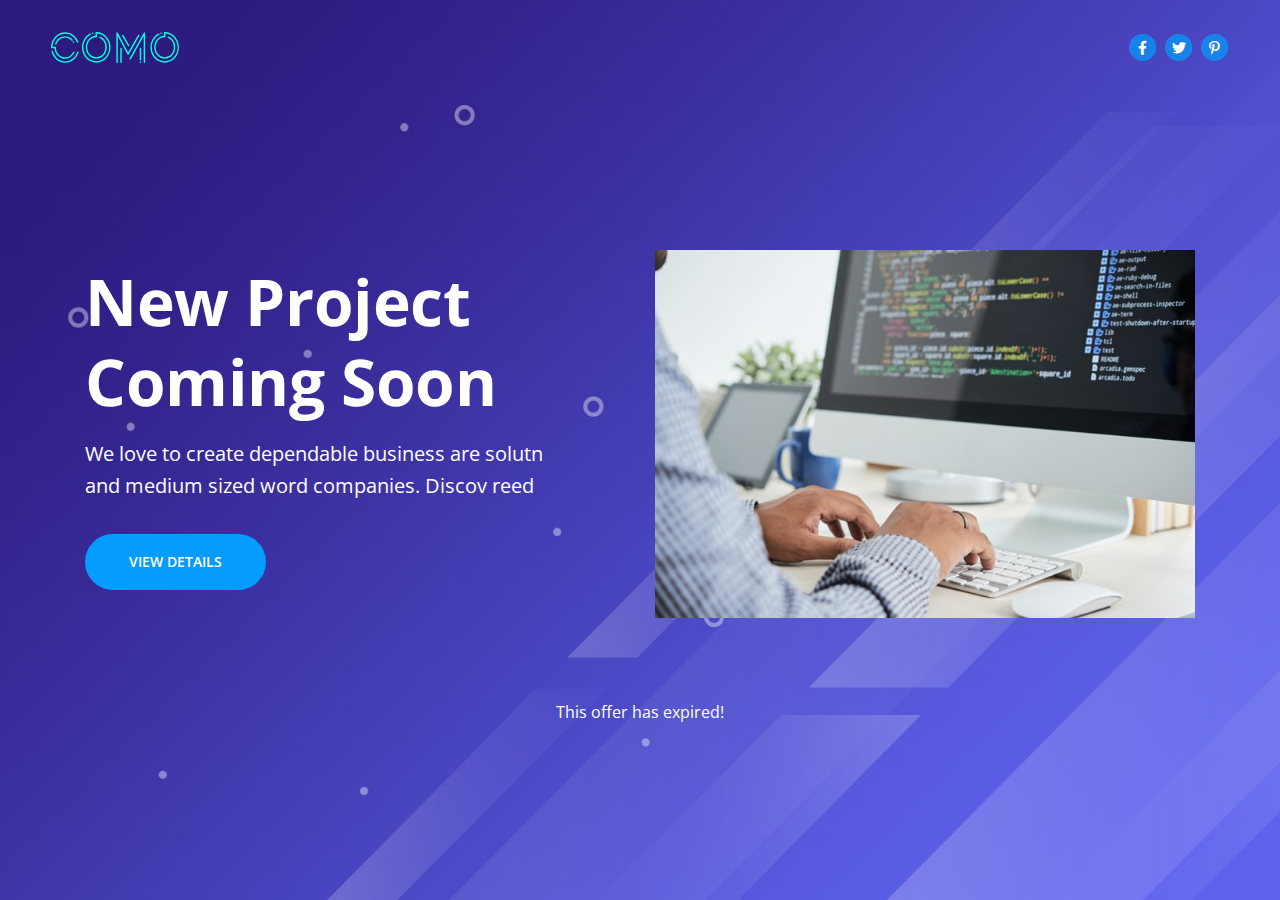
<file: template/como-landing-page/web/03-static-image-dark/index.html>
<!DOCTYPE html>
<html lang="en">
<head>
    <meta charset="utf-8">
    <meta name="viewport" content="width=device-width, initial-scale=1, shrink-to-fit=no">
    
    <!-- SEO Meta Tags -->
    <meta name="description" content="Como is a coming soon HTML Bootstrap landing page template dedicated to announcing the imminent launch of new projects like websites, products, services, online courses and more.">
    <meta name="author" content="Inovatik">

    <!-- OG Meta Tags to improve the way the post looks when you share the page on LinkedIn, Facebook, Google+ -->
	<meta property="og:site_name" content="" /> <!-- website name -->
	<meta property="og:site" content="" /> <!-- website link -->
	<meta property="og:title" content=""/> <!-- title shown in the actual shared post -->
	<meta property="og:description" content="" /> <!-- description shown in the actual shared post -->
	<meta property="og:image" content="" /> <!-- image link, make sure it's jpg -->
	<meta property="og:url" content="" /> <!-- where do you want your post to link to -->
	<meta property="og:type" content="article" />

    <!-- Webpage Title -->
    <title>Como - Coming Soon Landing Page Template</title>
    
    <!-- Styles -->
    <link href="https://fonts.googleapis.com/css?family=Open+Sans:400,400i,600,700&display=swap" rel="stylesheet">
    <link href="css/bootstrap.css" rel="stylesheet">
    <link href="css/fontawesome-all.css" rel="stylesheet">
	<link href="css/styles.css" rel="stylesheet">
	
	<!-- Favicon  -->
    <link rel="icon" href="images/favicon.png">
</head>
<body>
    
    <!-- Header -->
    <header id="header" class="header">
        
        <!-- Logo And Icons Container -->
        <div class="logo-and-icons-container">
            <!-- Text Logo - Use this if you don't have a graphic logo -->
            <!-- <a class="logo-text" href="index.html">COMO</a> -->

            <!-- Image Logo -->
            <a href="index.html"><img class="logo-image" src="images/logo.svg" alt="alternative"></a>

            <!-- Social Links -->
            <div class="social-container">
                <span class="fa-stack">
                    <a href="#your-link">
                        <i class="fas fa-circle fa-stack-2x"></i>
                        <i class="fab fa-facebook-f fa-stack-1x"></i>
                    </a>
                </span>
                <span class="fa-stack">
                    <a href="#your-link">
                        <i class="fas fa-circle fa-stack-2x"></i>
                        <i class="fab fa-twitter fa-stack-1x"></i>
                    </a>
                </span>
                <span class="fa-stack">
                    <a href="#your-link">
                        <i class="fas fa-circle fa-stack-2x"></i>
                        <i class="fab fa-pinterest-p fa-stack-1x"></i>
                    </a>
                </span>
            </div> <!-- end of social-container -->
            <!-- end of social links -->
        </div> <!-- end of logo-and-icons-container -->
        <!-- end of logo and icons container -->

        <div class="container">
            <div class="row">
                <div class="col-lg-6">
                    <div class="text-container">
                        <h1>New Project Coming Soon</h1>
                        <p class="p-large">We love to create dependable business are solutn and medium sized word companies. Discov reed </p>
                        <a class="btn-solid-lg" href="#your-link">VIEW DETAILS</a>                        
                    </div> <!-- end of text-container -->
                </div> <!-- end of col -->
                <div class="col-lg-6">
                    <div class="image-container">    
                        <img class="img-fluid" src="images/static-image.jpg" alt="alternative">
                    </div> <!-- end of image-container -->
                </div> <!-- end of col -->
            </div> <!-- end of row -->
            <div class="row">
                <div class="col-lg-12">
                    <div class="countdown">
                        <span id="clock"></span>
                    </div> <!-- end of countdown -->
                </div> <!-- end of col -->
            </div> <!-- end of row -->
        </div> <!-- end of container -->
    </header> <!-- end of header -->
    <!-- end of header -->


    <!-- Scripts -->
    <script src="js/jquery.min.js"></script> <!-- jQuery for Bootstrap's JavaScript plugins -->
    <script src="js/popper.min.js"></script> <!-- Popper tooltip library for Bootstrap -->
    <script src="js/bootstrap.min.js"></script> <!-- Bootstrap framework -->
    <script src="js/jquery.easing.min.js"></script> <!-- jQuery Easing for smooth scrolling between anchors -->
    <script src="js/jquery.countdown.min.js"></script> <!-- The Final Countdown plugin for jQuery -->
    <script src="js/validator.min.js"></script> <!-- Validator.js - Bootstrap plugin that validates forms -->
    <script src="js/scripts.js"></script> <!-- Custom scripts -->
</body>
</html>
</file>
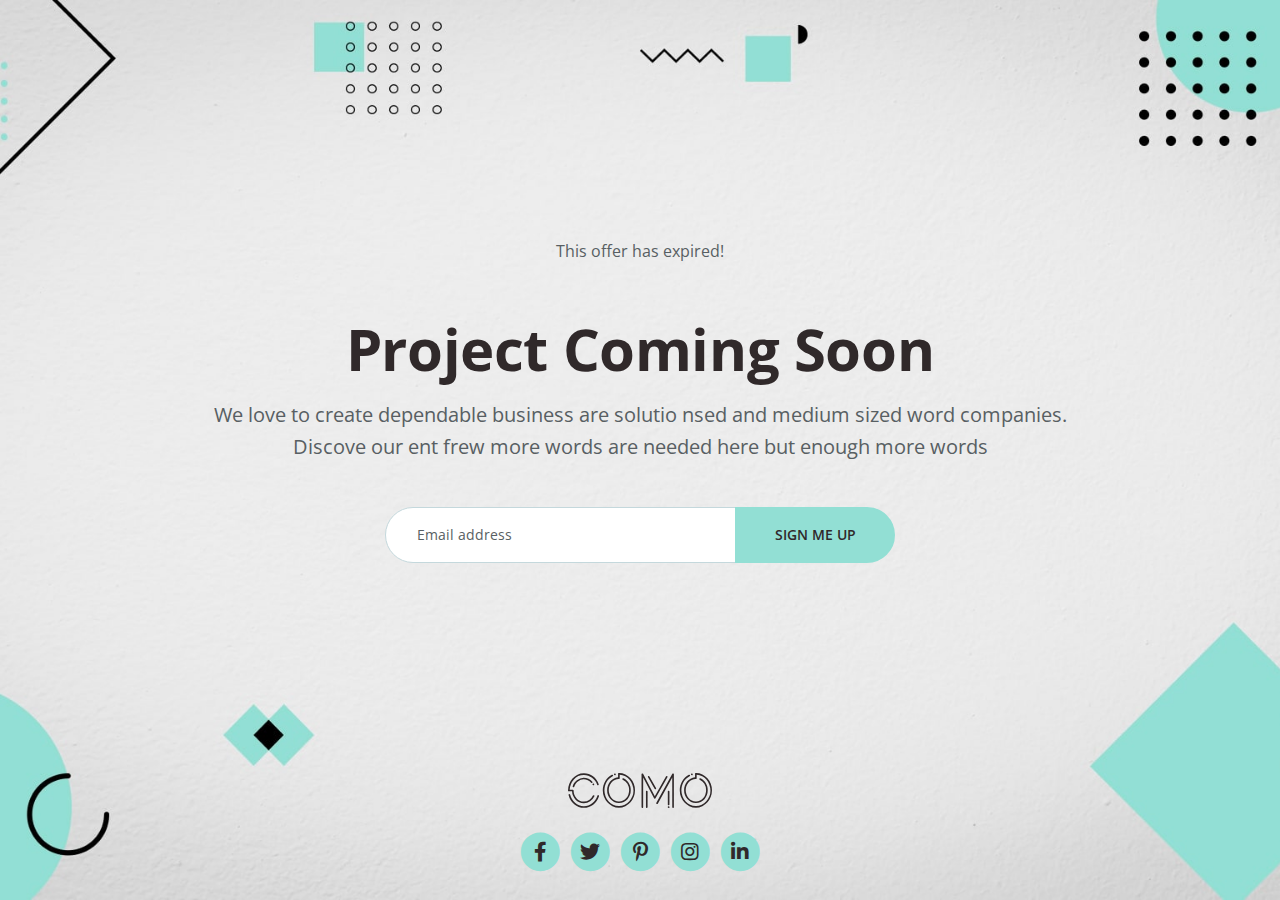
<file: template/como-landing-page/web/05-countdown-light/index.html>
<!DOCTYPE html>
<html lang="en">
<head>
    <meta charset="utf-8">
    <meta name="viewport" content="width=device-width, initial-scale=1, shrink-to-fit=no">
    
    <!-- SEO Meta Tags -->
    <meta name="description" content="Como is a coming soon HTML Bootstrap landing page template dedicated to announcing the imminent launch of new projects like websites, products, services, online courses and more.">
    <meta name="author" content="Inovatik">

    <!-- OG Meta Tags to improve the way the post looks when you share the page on LinkedIn, Facebook, Google+ -->
	<meta property="og:site_name" content="" /> <!-- website name -->
	<meta property="og:site" content="" /> <!-- website link -->
	<meta property="og:title" content=""/> <!-- title shown in the actual shared post -->
	<meta property="og:description" content="" /> <!-- description shown in the actual shared post -->
	<meta property="og:image" content="" /> <!-- image link, make sure it's jpg -->
	<meta property="og:url" content="" /> <!-- where do you want your post to link to -->
	<meta property="og:type" content="article" />

    <!-- Webpage Title -->
    <title>Como - Coming Soon Landing Page Template</title>
    
    <!-- Styles -->
    <link href="https://fonts.googleapis.com/css?family=Open+Sans:400,400i,600,700&display=swap" rel="stylesheet">
    <link href="css/bootstrap.css" rel="stylesheet">
    <link href="css/fontawesome-all.css" rel="stylesheet">
	<link href="css/styles.css" rel="stylesheet">
	
	<!-- Favicon  -->
    <link rel="icon" href="images/favicon.png">
</head>
<body>
    
    <!-- Header -->
    <header id="header" class="header">
        <div class="container">
            <div class="row">
                <div class="col-lg-12">
                    <div class="text-container">
                        <div class="countdown">
                            <span id="clock"></span>
                        </div> <!-- end of countdown -->

                        <h1>Project Coming Soon</h1>
                        <p class="p-large">We love to create dependable business are solutio nsed and medium sized word companies. Discove our ent frew more words are needed here but enough more words</p>
                        
                        <!-- Sign Up Form -->
                        <form id="signUpForm" data-toggle="validator" data-focus="false">
                            <div class="form-group">
                                <input type="email" class="form-control-input" id="semail" required>
                                <label class="label-control" for="semail">Email address</label>
                                <div class="help-block with-errors"></div>
                            </div>
                            <div class="form-group">
                                <button type="submit" class="form-control-submit-button">SIGN ME UP</button>
                            </div>
                            <div class="form-message">
                                <div id="smsgSubmit" class="h3 text-center hidden"></div>
                            </div>
                        </form>
                        <!-- end of sign up form -->

                    </div> <!-- end of text-container -->
                </div> <!-- end of col -->
            </div> <!-- end of row -->
        </div> <!-- end of container -->

        <!-- Social Links -->
        <div class="social-container">
            
            <!-- Text Logo - Use this if you don't have a graphic logo -->
            <!-- <a class="logo-text" href="index.html">COMO</a> -->

            <!-- Image Logo -->
            <a href="index.html"><img class="logo-image" src="images/logo.svg" alt="alternative"></a>
            
            <span class="fa-stack">
                <a href="#your-link">
                    <i class="fas fa-circle fa-stack-2x"></i>
                    <i class="fab fa-facebook-f fa-stack-1x"></i>
                </a>
            </span>
            <span class="fa-stack">
                <a href="#your-link">
                    <i class="fas fa-circle fa-stack-2x"></i>
                    <i class="fab fa-twitter fa-stack-1x"></i>
                </a>
            </span>
            <span class="fa-stack">
                <a href="#your-link">
                    <i class="fas fa-circle fa-stack-2x"></i>
                    <i class="fab fa-pinterest-p fa-stack-1x"></i>
                </a>
            </span>
            <span class="fa-stack">
                <a href="#your-link">
                    <i class="fas fa-circle fa-stack-2x"></i>
                    <i class="fab fa-instagram fa-stack-1x"></i>
                </a>
            </span>
            <span class="fa-stack">
                <a href="#your-link">
                    <i class="fas fa-circle fa-stack-2x"></i>
                    <i class="fab fa-linkedin-in fa-stack-1x"></i>
                </a>
            </span>
        </div> <!-- end of social-container -->
        <!-- end of social links -->
        
    </header> <!-- end of header -->
    <!-- end of header -->


    <!-- Scripts -->
    <script src="js/jquery.min.js"></script> <!-- jQuery for Bootstrap's JavaScript plugins -->
    <script src="js/popper.min.js"></script> <!-- Popper tooltip library for Bootstrap -->
    <script src="js/bootstrap.min.js"></script> <!-- Bootstrap framework -->
    <script src="js/jquery.easing.min.js"></script> <!-- jQuery Easing for smooth scrolling between anchors -->
    <script src="js/jquery.countdown.min.js"></script> <!-- The Final Countdown plugin for jQuery -->
    <script src="js/validator.min.js"></script> <!-- Validator.js - Bootstrap plugin that validates forms -->
    <script src="js/scripts.js"></script> <!-- Custom scripts -->
</body>
</html>
</file>
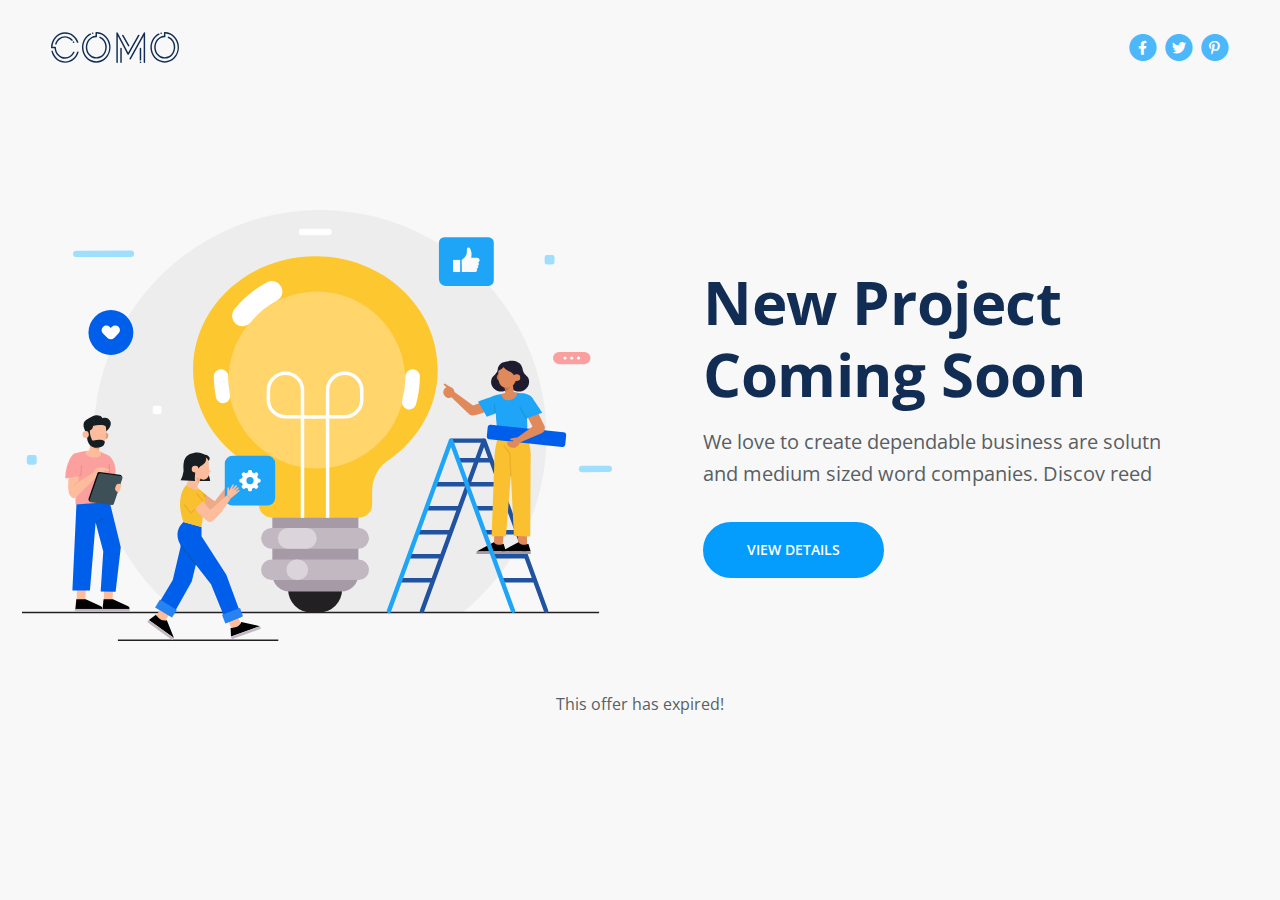
<file: template/como-landing-page/web/06-static-image-light/index.html>
<!DOCTYPE html>
<html lang="en">
<head>
    <meta charset="utf-8">
    <meta name="viewport" content="width=device-width, initial-scale=1, shrink-to-fit=no">
    
    <!-- SEO Meta Tags -->
    <meta name="description" content="Como is a coming soon HTML Bootstrap landing page template dedicated to announcing the imminent launch of new projects like websites, products, services, online courses and more.">
    <meta name="author" content="Inovatik">

    <!-- OG Meta Tags to improve the way the post looks when you share the page on LinkedIn, Facebook, Google+ -->
	<meta property="og:site_name" content="" /> <!-- website name -->
	<meta property="og:site" content="" /> <!-- website link -->
	<meta property="og:title" content=""/> <!-- title shown in the actual shared post -->
	<meta property="og:description" content="" /> <!-- description shown in the actual shared post -->
	<meta property="og:image" content="" /> <!-- image link, make sure it's jpg -->
	<meta property="og:url" content="" /> <!-- where do you want your post to link to -->
	<meta property="og:type" content="article" />

    <!-- Webpage Title -->
    <title>Como - Coming Soon Landing Page Template</title>
    
    <!-- Styles -->
    <link href="https://fonts.googleapis.com/css?family=Open+Sans:400,400i,600,700&display=swap" rel="stylesheet">
    <link href="css/bootstrap.css" rel="stylesheet">
    <link href="css/fontawesome-all.css" rel="stylesheet">
	<link href="css/styles.css" rel="stylesheet">
	
	<!-- Favicon  -->
    <link rel="icon" href="images/favicon.png">
</head>
<body>
    
    <!-- Header -->
    <header id="header" class="header">
        
        <!-- Logo And Icons Container -->
        <div class="logo-and-icons-container">
            <!-- Text Logo - Use this if you don't have a graphic logo -->
            <!-- <a class="logo-text" href="index.html">COMO</a> -->

            <!-- Image Logo -->
            <a href="index.html"><img class="logo-image" src="images/logo.svg" alt="alternative"></a>

            <!-- Social Links -->
            <div class="social-container">
                <span class="fa-stack">
                    <a href="#your-link">
                        <i class="fas fa-circle fa-stack-2x"></i>
                        <i class="fab fa-facebook-f fa-stack-1x"></i>
                    </a>
                </span>
                <span class="fa-stack">
                    <a href="#your-link">
                        <i class="fas fa-circle fa-stack-2x"></i>
                        <i class="fab fa-twitter fa-stack-1x"></i>
                    </a>
                </span>
                <span class="fa-stack">
                    <a href="#your-link">
                        <i class="fas fa-circle fa-stack-2x"></i>
                        <i class="fab fa-pinterest-p fa-stack-1x"></i>
                    </a>
                </span>
            </div> <!-- end of social-container -->
            <!-- end of social links -->
        </div> <!-- end of logo-and-icons-container -->
        <!-- end of logo and icons container -->

        <div class="container">
            <div class="row">
                <div class="col-lg-6">
                    <div class="image-container">    
                        <img class="img-fluid" src="images/static-image.svg" alt="alternative">
                    </div> <!-- end of image-container -->
                </div> <!-- end of col -->
                <div class="col-lg-6">
                    <div class="text-container">
                        <h1>New Project Coming Soon</h1>
                        <p class="p-large">We love to create dependable business are solutn and medium sized word companies. Discov reed </p>
                        <a class="btn-solid-lg" href="#your-link">VIEW DETAILS</a>                        
                    </div> <!-- end of text-container -->
                </div> <!-- end of col -->
            </div> <!-- end of row -->
            <div class="row">
                <div class="col-lg-12">
                    <div class="countdown">
                        <span id="clock"></span>
                    </div> <!-- end of countdown -->
                </div> <!-- end of col -->
            </div> <!-- end of row -->
        </div> <!-- end of container -->
    </header> <!-- end of header -->
    <!-- end of header -->


    <!-- Scripts -->
    <script src="js/jquery.min.js"></script> <!-- jQuery for Bootstrap's JavaScript plugins -->
    <script src="js/popper.min.js"></script> <!-- Popper tooltip library for Bootstrap -->
    <script src="js/bootstrap.min.js"></script> <!-- Bootstrap framework -->
    <script src="js/jquery.easing.min.js"></script> <!-- jQuery Easing for smooth scrolling between anchors -->
    <script src="js/jquery.countdown.min.js"></script> <!-- The Final Countdown plugin for jQuery -->
    <script src="js/validator.min.js"></script> <!-- Validator.js - Bootstrap plugin that validates forms -->
    <script src="js/scripts.js"></script> <!-- Custom scripts -->
</body>
</html>
</file>
<file: src/css/styles.css>
/* Template: Como - Coming Soon Landing Page Template
   Author: Inovatik
   Description: Master CSS file
*/

/*****************************************
Table Of Contents:

- General Styles
- Particles.js Container
- Header
- Media Queries
******************************************/

/*****************************************
Colors:

- Buttons - red #f04551 
- Heading text, icons - black #30292a
- Body text - gray #585f63
******************************************/


/**************************/
/*     General Styles     */
/**************************/
body,
html {
    width: 100%;
	height: 100%;
}

body, p {
	color: #585f63; 
	font: 400 1rem/1.75rem "Open Sans", sans-serif;
}

h1 {
	color: #30292a;
	font: 700 2.5rem/3.25rem "Open Sans", sans-serif;
}

h2 {
	color: #30292a;
	font: 700 2rem/2.625rem "Open Sans", sans-serif;
}

h3 {
	color: #30292a;
	font: 700 1.5rem/2.25rem "Open Sans", sans-serif;
}

h4 {
	color: #30292a;
	font: 700 1.25rem/1.75rem "Open Sans", sans-serif;
}

h5 {
	color: #30292a;
	font: 700 1.125rem/1.625rem "Open Sans", sans-serif;
}

h6 {
	color: #30292a;
	font: 700 1rem/1.5rem "Open Sans", sans-serif;
}

.p-large {
	font: 400 1.25rem/2rem "Open Sans", sans-serif;
}

a {
	color: #585f63;
	text-decoration: underline;
}

a:hover {
	color: #585f63;
	text-decoration: underline;
}

.btn-solid-reg {
	display: inline-block;
	padding: 1.375rem 2.25rem 1.375rem 2.25rem;
	border: 0.125rem solid #c167ef;
	border-radius: 2rem;
	background-color: #c167ef;
	color: #ffffff;
	font: 600 0.875rem/0 "Open Sans", sans-serif;
	text-decoration: none;
	transition: all 0.2s;
}

.btn-solid-reg:hover {
	border: 0.125rem solid #c167ef;
	background-color: transparent;
	color: #c167ef;
	text-decoration: none;
}

.btn-solid-lg {
	display: inline-block;
	padding: 1.625rem 2.625rem 1.625rem 2.625rem;
	border: 0.125rem solid #c167ef;
	border-radius: 2rem;
	background-color: #c167ef;
	color: #ffffff;
	font: 600 0.875rem/0 "Open Sans", sans-serif;
	text-decoration: none;
	transition: all 0.2s;
}

.btn-solid-lg:hover {
	border: 0.125rem solid #c167ef;
	background-color: transparent;
	color: #c167ef;
	text-decoration: none;
}

.btn-outline-reg {
	display: inline-block;
	padding: 1.375rem 2.25rem 1.375rem 2.25rem;
	border: 0.125rem solid #30292a;
	border-radius: 2rem;
	background-color: transparent;
	color: #30292a;
	font: 600 0.875rem/0 "Open Sans", sans-serif;
	text-decoration: none;
	transition: all 0.2s;
}

.btn-outline-reg:hover {
	border: 0.125rem solid #30292a;
	background-color: #30292a;
	color: #ffffff;
	text-decoration: none;
}

.btn-outline-lg {
	display: inline-block;
	padding: 1.625rem 2.625rem 1.625rem 2.625rem;
	border: 0.125rem solid #30292a;
	border-radius: 2rem;
	background-color: transparent;
	color: #30292a;
	font: 600 0.875rem/0 "Open Sans", sans-serif;
	text-decoration: none;
	transition: all 0.2s;
}

.btn-outline-lg:hover {
	border: 0.125rem solid #30292a;
	background-color: #30292a;
	color: #ffffff;
	text-decoration: none;
}

.btn-outline-sm {
	display: inline-block;
	padding: 1rem 1.625rem 1rem 1.625rem;
	border: 0.125rem solid #30292a;
	border-radius: 2rem;
	background-color: transparent;
	color: #30292a;
	font: 600 0.875rem/0 "Open Sans", sans-serif;
	text-decoration: none;
	transition: all 0.2s;
}

.btn-outline-sm:hover {
	border: 0.125rem solid #30292a;
	background-color: #30292a;
	color: #ffffff;
	text-decoration: none;
}

.form-group {
	position: relative;
	margin-bottom: 1.25rem;
}

.form-group.has-error.has-danger {
	margin-bottom: 0.625rem;
}

.label-control {
	position: absolute;
	top: 1.0625rem;
	left: 2rem;
	color: #585f63;
	opacity: 1;
	font: 400 0.875rem/1.375rem "Open Sans", sans-serif;
	cursor: text;
	transition: all 0.2s ease;
}

/* IE10+ hack to solve lower label text position compared to the rest of the browsers */
@media screen and (-ms-high-contrast: active), screen and (-ms-high-contrast: none) {  
	.label-control {
		top: 0.9375rem;
	}
}

.form-control-input:focus + .label-control,
.form-control-input.notEmpty + .label-control,
.form-control-textarea:focus + .label-control,
.form-control-textarea.notEmpty + .label-control {
	top: 0.125rem;
	opacity: 1;
	font-size: 0.75rem;
	font-weight: 700;
}

.form-control-input,
.form-control-select {
	display: block; /* needed for proper display of the label in Firefox, IE, Edge */
	width: 100%;
	padding-top: 1.25rem;
	padding-bottom: 0.25rem;
	padding-left: 1.875rem;
	border: 1px solid #c4d8dc;
	border-radius: 2rem;
	background-color: #fff;
	color: #30292a;
	font: 400 0.875rem/1.875rem "Open Sans", sans-serif;
	transition: all 0.2s;
	-webkit-appearance: none; /* removes inner shadow on form inputs on ios safari */
}

.form-control-select {
	padding-top: 0.5rem;
	padding-bottom: 0.5rem;
	height: 3rem;
}

select {
    /* you should keep these first rules in place to maintain cross-browser behavior */
    -webkit-appearance: none;
	-moz-appearance: none;
	-ms-appearance: none;
    -o-appearance: none;
    appearance: none;
    background-image: url('../images/down-arrow.png');
    background-position: 96% 50%;
    background-repeat: no-repeat;
    outline: none;
}

select::-ms-expand {
    display: none; /* removes the ugly default down arrow on select form field in IE11 */
}

.form-control-textarea {
	display: block; /* used to eliminate a bottom gap difference between Chrome and IE/FF */
	width: 100%;
	height: 14rem; /* used instead of html rows to normalize height between Chrome and IE/FF */
	padding-top: 1.25rem;
	padding-left: 1.875rem;
	border: 1px solid #c4d8dc;
	border-radius: 0;
	background-color: #fff;
	color: #30292a;
	font: 400 0.875rem/1.75rem "Open Sans", sans-serif;
	transition: all 0.2s;
}

.form-control-input:focus,
.form-control-select:focus,
.form-control-textarea:focus {
	border: 1px solid #a1a1a1;
	outline: none; /* removes blue border on focus */
}

.form-control-input:hover,
.form-control-select:hover,
.form-control-textarea:hover {
	border: 1px solid #a1a1a1;
}

input[type='checkbox'] {
	vertical-align: -10%;
	margin-right: 0.5rem;
}

/* IE10+ hack to raise checkbox field position compared to the rest of the browsers */
@media screen and (-ms-high-contrast: active), screen and (-ms-high-contrast: none) {  
	input[type='checkbox'] {
		vertical-align: -9%;
	}
}

.form-control-submit-button {
	display: inline-block;
	width: 100%;
	height: 3.5rem;
	border: 0.125rem solid #f04551;
	border-radius: 2rem;
	background-color: #f04551;
	color: #ffffff;
	font: 600 0.875rem/0 "Open Sans", sans-serif;
	cursor: pointer;
	transition: all 0.2s;
}

.form-control-submit-button:hover {
	border: 0.125rem solid #f04551;
	background-color: transparent;
	color: #f04551;
}

/* Form Success And Error Message Formatting */
#smsgSubmit.h3.text-center.tada.animated,
#smsgSubmit.h3.text-center {
	display: block;
	margin-bottom: 0;
	color: #f04551;
	font-weight: 400;
	font-size: 1.125rem;
	line-height: 1rem;
}

.help-block.with-errors .list-unstyled {
	font-size: 0.75rem;
	line-height: 1.125rem;
	text-align: left;
}

.help-block.with-errors ul {
	margin-top: 0.375rem;
	margin-bottom: 0;
	color: #ec2c3c;
}
/* end of form success and error message formatting */

/* Form Success And Error Message Animation - Animate.css */
@-webkit-keyframes tada {
	from {
		-webkit-transform: scale3d(1, 1, 1);
		-ms-transform: scale3d(1, 1, 1);
		transform: scale3d(1, 1, 1);
	}
	10%, 20% {
		-webkit-transform: scale3d(.9, .9, .9) rotate3d(0, 0, 1, -3deg);
		-ms-transform: scale3d(.9, .9, .9) rotate3d(0, 0, 1, -3deg);
		transform: scale3d(.9, .9, .9) rotate3d(0, 0, 1, -3deg);
	}
	30%, 50%, 70%, 90% {
		-webkit-transform: scale3d(1.1, 1.1, 1.1) rotate3d(0, 0, 1, 3deg);
		-ms-transform: scale3d(1.1, 1.1, 1.1) rotate3d(0, 0, 1, 3deg);
		transform: scale3d(1.1, 1.1, 1.1) rotate3d(0, 0, 1, 3deg);
	}
	40%, 60%, 80% {
		-webkit-transform: scale3d(1.1, 1.1, 1.1) rotate3d(0, 0, 1, -3deg);
		-ms-transform: scale3d(1.1, 1.1, 1.1) rotate3d(0, 0, 1, -3deg);
		transform: scale3d(1.1, 1.1, 1.1) rotate3d(0, 0, 1, -3deg);
	}
	to {
		-webkit-transform: scale3d(1, 1, 1);
		-ms-transform: scale3d(1, 1, 1);
		transform: scale3d(1, 1, 1);
	}
}

@keyframes tada {
	from {
		-webkit-transform: scale3d(1, 1, 1);
		-ms-transform: scale3d(1, 1, 1);
		transform: scale3d(1, 1, 1);
	}
	10%, 20% {
		-webkit-transform: scale3d(.9, .9, .9) rotate3d(0, 0, 1, -3deg);
		-ms-transform: scale3d(.9, .9, .9) rotate3d(0, 0, 1, -3deg);
		transform: scale3d(.9, .9, .9) rotate3d(0, 0, 1, -3deg);
	}
	30%, 50%, 70%, 90% {
		-webkit-transform: scale3d(1.1, 1.1, 1.1) rotate3d(0, 0, 1, 3deg);
		-ms-transform: scale3d(1.1, 1.1, 1.1) rotate3d(0, 0, 1, 3deg);
		transform: scale3d(1.1, 1.1, 1.1) rotate3d(0, 0, 1, 3deg);
	}
	40%, 60%, 80% {
		-webkit-transform: scale3d(1.1, 1.1, 1.1) rotate3d(0, 0, 1, -3deg);
		-ms-transform: scale3d(1.1, 1.1, 1.1) rotate3d(0, 0, 1, -3deg);
		transform: scale3d(1.1, 1.1, 1.1) rotate3d(0, 0, 1, -3deg);
	}
	to {
		-webkit-transform: scale3d(1, 1, 1);
		-ms-transform: scale3d(1, 1, 1);
		transform: scale3d(1, 1, 1);
	}
}

.tada {
	-webkit-animation-name: tada;
	animation-name: tada;
}

.animated {
	-webkit-animation-duration: 1s;
	animation-duration: 1s;
	-webkit-animation-fill-mode: both;
	animation-fill-mode: both;
}
/* end of form success and error message animation - Animate.css */


/**********************************/
/*     Particles.js Container     */
/**********************************/
canvas {
	display: block;
	vertical-align: bottom;
}

#particles-js {
	position: fixed;
	z-index: -1;
	width: 100%;
	height: 100%;
	background-color: #000;
	background-image: url("../images/header-background.jpg");
	background-repeat: no-repeat;
	background-size: cover;
	background-position: 50% 50%;
}


/******************/
/*     Header     */
/******************/
.header {
	position: relative;
	min-height: 100%;
	padding-top: 5rem;
	text-align: center;
}

.header .logo-image {
	width: 13rem;
	margin-bottom: 2.5rem;
}

.header .logo-text {
	display: block;
	margin-bottom: 3rem;
	color: #f04551;
	font-size: 4rem;
	text-decoration: none;
}

.header .text-container {
	margin-bottom: 8rem;
}

.header h1 {
	margin-bottom: 0.875rem;
}

.header .p-large {
	margin-bottom: 2.75rem;
}

.header .social-container {
	position: absolute;
	right: 0;
	bottom: 1rem;
	left: 0;
}

.header .fa-stack {
	width: 2em;
	margin-bottom: 0.75rem;
	margin-right: 0.375rem;
	font-size: 1.25rem;
}

.header .social-container .fa-stack:last-child {
	margin-right: 0;
}

.header .fa-stack .fa-stack-1x {
    color: #30292a;
	transition: all 0.2s ease;
}

.header .fa-stack .fa-stack-2x {
	color: #ffffff;
	transition: all 0.2s ease;
}

.header .fa-stack:hover .fa-stack-1x {
    color: #ffffff;
}

.header .fa-stack:hover .fa-stack-2x {
	color: #30292a;
}


/*************************/
/*     Media Queries     */
/*************************/	
/* Min-width 768px */
@media (min-width: 768px) {

	/* General Styles */
	h1 {
		font-size: 3rem;
		line-height: 3.75rem;
	}
	/* end of general styles */


	/* Header */
	.header {
		display: flex;
		align-items: center;
		flex-direction: column;
		justify-content: center;
	}

	.header .logo-image {
		width: 18rem;
	}

	.header .logo-text {
		margin-bottom: 5rem;
		font-size: 6rem;
	}

	.header .form-group {
		max-width: 22rem;
		display: inline-block;
		vertical-align: top;
	}
	
	.header .form-control-input {
		width: 22rem;
		border-top-right-radius: 0;
		border-bottom-right-radius: 0;
	}

	.header .form-control-submit-button {
		width: 10rem;
		margin-left: -0.375rem;
		border-top-left-radius: 0;
		border-bottom-left-radius: 0;
	}
	/* end of header */
}
/* end of min-width 768px */


/* Min-width 992px */
@media (min-width: 992px) {
	
	/* Header */
	.header .text-container {
		width: 54.5rem;
		margin-right: auto;
		margin-left: auto;
	}
	/* end of header */
}
/* end of min-width 992px */


/* Min-width 1200px */
@media (min-width: 1200px) {

	/* Header */
	.header h1 {
		font-size: 3.625rem;
		line-height: 4.5rem;
		letter-spacing: -0.4px;
	}
	/* end of header */
}
/* end of min-width 1200px */
</file>
<file: template/como-landing-page/documentation/css/styles.css>
/**************************/
/*     General Styles     */
/**************************/
body {
	overflow-x: hidden;
	font: 400 15px/1.8em "Open Sans", sans-serif; 
}

p {
	font: 400 15px/1.7em "Open Sans", sans-serif; 
}

h1 {
	margin-bottom: 20px;
}

h3 {
	margin-top: 62px;
}

a {
	color: #2658d5;
	font-weight: 600;
	text-decoration: none;
}
 
a:hover {
	text-decoration: none;
}

hr {
	margin-top: 60px;
	margin-bottom: 40px;
}

pre.code-format {
	max-width: 1000px;
	line-height:1.7em;
	white-space: pre-wrap;       /* Since CSS 2.1 */
    white-space: -moz-pre-wrap;  /* Mozilla, since 1999 */
    white-space: -pre-wrap;      /* Opera 4-6 */
    white-space: -o-pre-wrap;    /* Opera 7 */
    word-wrap: break-word;       /* Internet Explorer 5.5+ */
	margin-top: 20px;
	margin-bottom: -5px;
}



/************************/
/*     Page Content     */
/************************/
#wrapper {
    padding-left: 0;
    -webkit-transition: all 0.5s ease;
    -moz-transition: all 0.5s ease;
    -o-transition: all 0.5s ease;
    transition: all 0.5s ease;
}

#wrapper.toggled {
    padding-left: 250px;
}

#sidebar-wrapper {
    z-index: 1000;
    position: fixed;
    left: 250px;
    width: 0;
    height: 100%;
    margin-left: -250px;
    overflow-y: auto;
    background: #000;
    -webkit-transition: all 0.5s ease;
    -moz-transition: all 0.5s ease;
    -o-transition: all 0.5s ease;
    transition: all 0.5s ease;
}

#sidebar-wrapper p {
	display: block;
	color: #fff;
	font-size: 22px;
	margin-left: 20px;
	margin-top: 40px;
}

#sidebar-wrapper ul li a {
    width: 100%;
}

#wrapper.toggled #sidebar-wrapper {
    width: 250px;
}

#page-content-wrapper {
    width: 100%;
    position: absolute;
    padding: 15px;
}

#page-content-wrapper .code {
	font: 400 14px/1.6em "Source Code Pro", sans-serif; 
	color: #c22525;
}

#page-content-wrapper hr {
	border-top: 1px solid #dfdfdf; 
}

#wrapper.toggled #page-content-wrapper {
    position: absolute;
    margin-right: -250px;
}

.separator {
	margin-bottom: 15px;
}

.footer {
	margin-top: 60px;
	color: grey;
}


/**************************/
/*     Sidebar Styles     */
/**************************/
.sidebar-nav {
    position: absolute;
    top: 0;
    width: 270px;
    margin: 0;
    padding: 0;
    list-style: none;
}

.sidebar-nav li {
    padding-top: 0.5rem;
    padding-bottom: 0.5rem;
}

.sidebar-nav li a {
    padding-left: 20px;
    line-height: 20px;
}

.sidebar-nav li a {
    display: inline-block;
    text-decoration: none;
    color: #999999;
}

.sidebar-nav li:hover {
    text-decoration: none;
    background: rgba(255,255,255,0.2);
}

.sidebar-nav li:hover a {
    color: #fff;
}

.sidebar-nav li a:active,
.sidebar-nav li a:focus {
	color: #fff;
}

.sidebar-nav > .sidebar-brand {
    font-size: 18px;
    line-height: 22px;
	margin-top: 140px;
	color: #fff;
	text-align: left;
}

.sidebar-nav > .sidebar-brand a {
    color: #999999;
}

.sidebar-nav > .sidebar-brand a:hover {
    color: #fff;
    background: none;
}


/*************************/
/*     Media Queries     */
/*************************/
@media(min-width:768px) {
    #wrapper {
        padding-left: 270px;
    }

    #wrapper.toggled {
        padding-left: 0;
    }

    #sidebar-wrapper {
        width: 270px;
    }

    #wrapper.toggled #sidebar-wrapper {
        width: 0;
    }

    #page-content-wrapper {
        padding: 20px;
        position: relative;
    }

    #wrapper.toggled #page-content-wrapper {
        position: relative;
        margin-right: 0;
    }
}
</file>
<file: template/como-landing-page/web/presentation/css/styles.css>
/******************************/
/*     01. General Styles     */
/******************************/
body, p {
	color: #333;
	font: 400 1rem/1.75rem "Open Sans", sans-serif;
}

h1 {
	font: 700 3rem/3.75rem "Open Sans", sans-serif;
}

h2 {
	font: 700 2.25rem/3rem "Open Sans", sans-serif;
}

.p-large {
	font: 400 1.25rem/2.125rem "Open Sans", sans-serif;
}

.p-small {
	font: 400 0.875rem/1.5rem "Open Sans", sans-serif;
}

a {
	color: #333;
	text-decoration: underline;
}

a:hover {
	color: #333;
	text-decoration: underline;
}

.btn-solid-reg {
	display: inline-block;
	padding: 1.1875rem 2.125rem 1.1875rem 2.125rem;
	border: 0.125rem solid #ff4587;
	border-radius: 2rem;
	background-color: #ff4587;
	color: #ffffff;
	font: 700 0.875rem/0 "Open Sans", sans-serif;
	text-decoration: none;
	transition: all 0.2s ease;
}

.btn-solid-reg:hover {
	border: 0.125rem solid #ff4587;
	background-color: transparent;
	color: #ff4587;
	text-decoration: none;
}


/*************************/
/*     02. Preloader     */
/*************************/
.spinner-wrapper {
	position: fixed;
	z-index: 999999;
	top: 0;
	right: 0;
	bottom: 0;
	left: 0;
	background: rgba(25, 25, 25, 1);
}

.spinner {
	position: absolute;
	top: 50%; /* centers the loading animation vertically one the screen */
	left: 50%; /* centers the loading animation horizontally one the screen */
	width: 60px;
	height: 20px;
	margin: -10px 0 0 -30px; /* is width and height divided by two */ 
	text-align: center;
}

.spinner > div {
	display: inline-block;
	width: 16px;
	height: 16px;
	border-radius: 100%;
	background-color: #fff;
	-webkit-animation: sk-bouncedelay 1.4s infinite ease-in-out both;
	animation: sk-bouncedelay 1.4s infinite ease-in-out both;
}

.spinner .bounce1 {
	-webkit-animation-delay: -0.32s;
	animation-delay: -0.32s;
}

.spinner .bounce2 {
	-webkit-animation-delay: -0.16s;
	animation-delay: -0.16s;
}

@-webkit-keyframes sk-bouncedelay {
	0%, 80%, 100% { -webkit-transform: scale(0) }
	40% { -webkit-transform: scale(1.0) }
}

@keyframes sk-bouncedelay {
	0%, 80%, 100% { 
		-webkit-transform: scale(0);
		transform: scale(0);
	} 40% { 
		-webkit-transform: scale(1.0);
		transform: scale(1.0);
	}
}


/**********************/
/*     04. Header     */
/**********************/
.header {
	padding-top: 5rem;
	padding-bottom: 6rem;
	background: linear-gradient(rgba(0, 0, 0, 0.6), rgba(0, 0, 0, 0.7)), url("../images/header-background.jpg") center no-repeat;
	background-size: cover;
	text-align: center;
}

.header .logo {
	width: 176px;
	height: 44px;
	margin-bottom: 1.25rem;
}

.header h1 {
	margin-bottom: 0.75rem;
	color: #ffffff;
	font-size: 2.25rem;
	line-height: 3rem;
}

.header p {
	color: #ffffff;
	margin-bottom: 1.875rem;
}

.header a.button {
	margin-top: 0.5rem;
}


/*************************/
/*     05. Versions      */
/*************************/
.versions {
	padding-top: 6.5rem;
	padding-bottom: 2rem;
	background-color: #e6e6e6;
	text-align: center;
}

.versions .image-container {
	width: 100%;	
	max-width: 560px;
	margin-right: auto;
	margin-bottom: 1.5rem;
	margin-left: auto;
	-webkit-box-shadow: 0px 0px 8px #cdcdcd;
	-moz-box-shadow: 0px 0px 8px #cdcdcd;
	box-shadow: 0px 0px 8px #cdcdcd;
}

.versions .version-title {
	margin-bottom: 4rem;
	font-size: 1.25rem;
	line-height: 1.75rem;
}

.versions .version-title a {
	text-decoration: none;
	transition: all 0.2s ease;
}

.versions .version-title a:hover {
	color: #ff4587;
}


/**********************/
/*     12. Footer     */
/**********************/
.footer {
	padding-top: 37px;
	padding-bottom: 20px;
	background-color: #191919;
	text-align: center;
}

.footer p {
	color: #e9e7e7;
	font: 400 14px/1.5em "Open Sans", sans-serif;
}

.footer p a {
	color: #e9e7e7;
}


/**********************************/
/*     13. Back To Top Button     */
/**********************************/
a.back-to-top {
	display: none;
	position: fixed;
	z-index: 999;
	right: 16px;
	bottom: 16px;
	width: 42px;
	height: 42px;
	border-radius: 30px;
	background: #40545e url("../images/up-arrow.png") no-repeat center 47%;
	background-size: 18px 18px; 
	text-indent: -9999px;
}

a:hover.back-to-top {
	background-color: #e4103d; 
}


/*****************************/
/*     14. Media Queries     */
/*****************************/
/* Min-width 768px */
@media (min-width: 768px) {
	
	/* Header */
	.header .logo {
		width: 200px;
		height: 50px;
		margin-bottom: 2rem;
	}
	/* end of header */


	/* Versions */
	.versions h1 {
		margin-bottom: 3rem;
	}
	/* end of versions */
}
/* end of min-width 768px */


/* Min-width 992px */
@media (min-width: 992px) {

	/* Header */
	.header p {
		width: 72%;
		margin-right: auto;
		margin-left: auto;
	}
	/* end of header */
	

	/* Versions */
	.versions .image-container {
		max-width: 100%;
	}
	/* end of versions */

/* end of min-width 992px */}	


/* Min-width 1200px */
@media (min-width: 1200px) {

	/* Header */
	.header p {
		width: 62%;
	}
	/* end of header */
	

	/* Versions */
	/* Image gallery hover animation */
	.versions .image-container {
		overflow: hidden;
		width: 520px;
		height: 304px;
	}
	
	.versions .image-container img {
		width: 520px;
		height: 304px;
		margin: 0;
		transition: all 0.2s ease;
	}
	
	.versions .version-cell:hover .image-container img {
		-moz-transform: scale(1.15);
		-webkit-transform: scale(1.15);
		transform: scale(1.15);
	}
	
	.versions .version-cell:hover p.version-title a {
		color: #e4103d;
	}
	/* end of image gallery hover animation */
	/* end of versions */
}
/* end of min-width 1200px */
</file>
<file: template/como-landing-page/web/01-stellar-dark/css/styles.css>
/* Template: Como - Coming Soon Landing Page Template
   Author: Inovatik
   Description: Master CSS file
*/

/*****************************************
Table Of Contents:

- General Styles
- Particles.js Container
- Header
- Media Queries
******************************************/

/*****************************************
Colors:

- Buttons - yellow #fdc689 
- Icons - purple #830b5e
- Heading text - black #ffffff
- Body text - white #ffffff
******************************************/


/**************************/
/*     General Styles     */
/**************************/
body,
html {
    width: 100%;
	height: 100%;
}

body, p {
	color: #ffffff; 
	font: 400 1rem/1.75rem "Open Sans", sans-serif;
}

h1 {
	color: #ffffff;
	font: 700 2.5rem/3.25rem "Open Sans", sans-serif;
}

h2 {
	color: #ffffff;
	font: 700 2rem/2.625rem "Open Sans", sans-serif;
}

h3 {
	color: #ffffff;
	font: 700 1.5rem/2.25rem "Open Sans", sans-serif;
}

h4 {
	color: #ffffff;
	font: 700 1.25rem/1.75rem "Open Sans", sans-serif;
}

h5 {
	color: #ffffff;
	font: 700 1.125rem/1.625rem "Open Sans", sans-serif;
}

h6 {
	color: #ffffff;
	font: 700 1rem/1.5rem "Open Sans", sans-serif;
}

.p-large {
	font: 400 1.25rem/2rem "Open Sans", sans-serif;
}

a {
	color: #ffffff;
	text-decoration: underline;
}

a:hover {
	color: #ffffff;
	text-decoration: underline;
}

.btn-solid-reg {
	display: inline-block;
	padding: 1.375rem 2.25rem 1.375rem 2.25rem;
	border: 0.125rem solid #c167ef;
	border-radius: 2rem;
	background-color: #c167ef;
	color: #ffffff;
	font: 600 0.875rem/0 "Open Sans", sans-serif;
	text-decoration: none;
	transition: all 0.2s;
}

.btn-solid-reg:hover {
	border: 0.125rem solid #c167ef;
	background-color: transparent;
	color: #c167ef;
	text-decoration: none;
}

.btn-solid-lg {
	display: inline-block;
	padding: 1.625rem 2.625rem 1.625rem 2.625rem;
	border: 0.125rem solid #c167ef;
	border-radius: 2rem;
	background-color: #c167ef;
	color: #ffffff;
	font: 600 0.875rem/0 "Open Sans", sans-serif;
	text-decoration: none;
	transition: all 0.2s;
}

.btn-solid-lg:hover {
	border: 0.125rem solid #c167ef;
	background-color: transparent;
	color: #c167ef;
	text-decoration: none;
}

.btn-outline-reg {
	display: inline-block;
	padding: 1.375rem 2.25rem 1.375rem 2.25rem;
	border: 0.125rem solid #ffffff;
	border-radius: 2rem;
	background-color: transparent;
	color: #ffffff;
	font: 600 0.875rem/0 "Open Sans", sans-serif;
	text-decoration: none;
	transition: all 0.2s;
}

.btn-outline-reg:hover {
	border: 0.125rem solid #ffffff;
	background-color: #ffffff;
	color: #ffffff;
	text-decoration: none;
}

.btn-outline-lg {
	display: inline-block;
	padding: 1.625rem 2.625rem 1.625rem 2.625rem;
	border: 0.125rem solid #ffffff;
	border-radius: 2rem;
	background-color: transparent;
	color: #ffffff;
	font: 600 0.875rem/0 "Open Sans", sans-serif;
	text-decoration: none;
	transition: all 0.2s;
}

.btn-outline-lg:hover {
	border: 0.125rem solid #ffffff;
	background-color: #ffffff;
	color: #ffffff;
	text-decoration: none;
}

.btn-outline-sm {
	display: inline-block;
	padding: 1rem 1.625rem 1rem 1.625rem;
	border: 0.125rem solid #ffffff;
	border-radius: 2rem;
	background-color: transparent;
	color: #ffffff;
	font: 600 0.875rem/0 "Open Sans", sans-serif;
	text-decoration: none;
	transition: all 0.2s;
}

.btn-outline-sm:hover {
	border: 0.125rem solid #ffffff;
	background-color: #ffffff;
	color: #ffffff;
	text-decoration: none;
}

.form-group {
	position: relative;
	margin-bottom: 1.25rem;
}

.form-group.has-error.has-danger {
	margin-bottom: 0.625rem;
}

.label-control {
	position: absolute;
	top: 1.0625rem;
	left: 2rem;
	color: #585f63;
	opacity: 1;
	font: 400 0.875rem/1.375rem "Open Sans", sans-serif;
	cursor: text;
	transition: all 0.2s ease;
}

/* IE10+ hack to solve lower label text position compared to the rest of the browsers */
@media screen and (-ms-high-contrast: active), screen and (-ms-high-contrast: none) {  
	.label-control {
		top: 0.9375rem;
	}
}

.form-control-input:focus + .label-control,
.form-control-input.notEmpty + .label-control,
.form-control-textarea:focus + .label-control,
.form-control-textarea.notEmpty + .label-control {
	top: 0.125rem;
	opacity: 1;
	font-size: 0.75rem;
	font-weight: 700;
}

.form-control-input,
.form-control-select {
	display: block; /* needed for proper display of the label in Firefox, IE, Edge */
	width: 100%;
	height: 3.5rem; /* needed for perfect alignment of bottom border in Edge */
	padding-top: 1.25rem;
	padding-bottom: 0.325rem;
	padding-left: 1.875rem;
	border: 1px solid #c4d8dc;
	border-radius: 2rem;
	background-color: #fff;
	color: #30363a;
	font: 400 0.875rem/1.875rem "Open Sans", sans-serif;
	transition: all 0.2s;
	-webkit-appearance: none; /* removes inner shadow on form inputs on ios safari */
}

.form-control-select {
	padding-top: 0.5rem;
	padding-bottom: 0.5rem;
	height: 3rem;
}

select {
    /* you should keep these first rules in place to maintain cross-browser behavior */
    -webkit-appearance: none;
	-moz-appearance: none;
	-ms-appearance: none;
    -o-appearance: none;
    appearance: none;
    background-image: url('../images/down-arrow.png');
    background-position: 96% 50%;
    background-repeat: no-repeat;
    outline: none;
}

select::-ms-expand {
    display: none; /* removes the ugly default down arrow on select form field in IE11 */
}

.form-control-textarea {
	display: block; /* used to eliminate a bottom gap difference between Chrome and IE/FF */
	width: 100%;
	height: 14rem; /* used instead of html rows to normalize height between Chrome and IE/FF */
	padding-top: 1.25rem;
	padding-left: 1.875rem;
	border: 1px solid #c4d8dc;
	border-radius: 0;
	background-color: #fff;
	color: #30363a;
	font: 400 0.875rem/1.75rem "Open Sans", sans-serif;
	transition: all 0.2s;
}

.form-control-input:focus,
.form-control-select:focus,
.form-control-textarea:focus {
	border: 1px solid #a1a1a1;
	outline: none; /* removes blue border on focus */
}

.form-control-input:hover,
.form-control-select:hover,
.form-control-textarea:hover {
	border: 1px solid #a1a1a1;
}

input[type='checkbox'] {
	vertical-align: -10%;
	margin-right: 0.5rem;
}

/* IE10+ hack to raise checkbox field position compared to the rest of the browsers */
@media screen and (-ms-high-contrast: active), screen and (-ms-high-contrast: none) {  
	input[type='checkbox'] {
		vertical-align: -9%;
	}
}

.form-control-submit-button {
	display: inline-block;
	width: 100%;
	height: 3.5rem;
	border: 0.125rem solid #fdc689;
	border-radius: 2rem;
	background-color: #fdc689;
	color: #830b5e;
	font: 600 0.875rem/0 "Open Sans", sans-serif;
	cursor: pointer;
	transition: all 0.2s;
}

.form-control-submit-button:hover {
	border: 0.125rem solid #fdc689;
	background-color: transparent;
	color: #fdc689;
}

/* Form Success And Error Message Formatting */
#smsgSubmit.h3.text-center.tada.animated,
#smsgSubmit.h3.text-center {
	display: block;
	margin-bottom: 0;
	color: #ffffff;
	font-weight: 400;
	font-size: 1.125rem;
	line-height: 1rem;
}

.help-block.with-errors .list-unstyled {
	font-size: 0.75rem;
	line-height: 1.125rem;
	text-align: left;
}

.help-block.with-errors ul {
	margin-top: 0.375rem;
	margin-bottom: 0;
	color: #ffffff;
}
/* end of form success and error message formatting */

/* Form Success And Error Message Animation - Animate.css */
@-webkit-keyframes tada {
	from {
		-webkit-transform: scale3d(1, 1, 1);
		-ms-transform: scale3d(1, 1, 1);
		transform: scale3d(1, 1, 1);
	}
	10%, 20% {
		-webkit-transform: scale3d(.9, .9, .9) rotate3d(0, 0, 1, -3deg);
		-ms-transform: scale3d(.9, .9, .9) rotate3d(0, 0, 1, -3deg);
		transform: scale3d(.9, .9, .9) rotate3d(0, 0, 1, -3deg);
	}
	30%, 50%, 70%, 90% {
		-webkit-transform: scale3d(1.1, 1.1, 1.1) rotate3d(0, 0, 1, 3deg);
		-ms-transform: scale3d(1.1, 1.1, 1.1) rotate3d(0, 0, 1, 3deg);
		transform: scale3d(1.1, 1.1, 1.1) rotate3d(0, 0, 1, 3deg);
	}
	40%, 60%, 80% {
		-webkit-transform: scale3d(1.1, 1.1, 1.1) rotate3d(0, 0, 1, -3deg);
		-ms-transform: scale3d(1.1, 1.1, 1.1) rotate3d(0, 0, 1, -3deg);
		transform: scale3d(1.1, 1.1, 1.1) rotate3d(0, 0, 1, -3deg);
	}
	to {
		-webkit-transform: scale3d(1, 1, 1);
		-ms-transform: scale3d(1, 1, 1);
		transform: scale3d(1, 1, 1);
	}
}

@keyframes tada {
	from {
		-webkit-transform: scale3d(1, 1, 1);
		-ms-transform: scale3d(1, 1, 1);
		transform: scale3d(1, 1, 1);
	}
	10%, 20% {
		-webkit-transform: scale3d(.9, .9, .9) rotate3d(0, 0, 1, -3deg);
		-ms-transform: scale3d(.9, .9, .9) rotate3d(0, 0, 1, -3deg);
		transform: scale3d(.9, .9, .9) rotate3d(0, 0, 1, -3deg);
	}
	30%, 50%, 70%, 90% {
		-webkit-transform: scale3d(1.1, 1.1, 1.1) rotate3d(0, 0, 1, 3deg);
		-ms-transform: scale3d(1.1, 1.1, 1.1) rotate3d(0, 0, 1, 3deg);
		transform: scale3d(1.1, 1.1, 1.1) rotate3d(0, 0, 1, 3deg);
	}
	40%, 60%, 80% {
		-webkit-transform: scale3d(1.1, 1.1, 1.1) rotate3d(0, 0, 1, -3deg);
		-ms-transform: scale3d(1.1, 1.1, 1.1) rotate3d(0, 0, 1, -3deg);
		transform: scale3d(1.1, 1.1, 1.1) rotate3d(0, 0, 1, -3deg);
	}
	to {
		-webkit-transform: scale3d(1, 1, 1);
		-ms-transform: scale3d(1, 1, 1);
		transform: scale3d(1, 1, 1);
	}
}

.tada {
	-webkit-animation-name: tada;
	animation-name: tada;
}

.animated {
	-webkit-animation-duration: 1s;
	animation-duration: 1s;
	-webkit-animation-fill-mode: both;
	animation-fill-mode: both;
}
/* end of form success and error message animation - Animate.css */


/**********************************/
/*     Particles.js Container     */
/**********************************/
canvas {
	display: block;
	vertical-align: bottom;
}

#particles-js {
	position: fixed;
	z-index: -1;
	width: 100%;
	height: 100%;
	background-color: #000;
	background-image: url("../images/header-background.jpg");
	background-repeat: no-repeat;
	background-size: cover;
	background-position: 50% 50%;
}


/******************/
/*     Header     */
/******************/
.header {
	position: relative;
	min-height: 100%;
	padding-top: 5rem;
	text-align: center;
}

.header .logo-image {
	width: 13rem;
	margin-bottom: 2.5rem;
}

.header .logo-text {
	margin-bottom: 5rem;
	color: #fdc689;
	font-size: 6rem;
	text-decoration: none;
}

.header .text-container {
	margin-bottom: 8rem;
}

.header h1 {
	margin-bottom: 0.875rem;
}

.header .p-large {
	margin-bottom: 2.75rem;
}

.header .social-container {
	position: absolute;
	right: 0;
	bottom: 1rem;
	left: 0;
}

.header .fa-stack {
	width: 2em;
	margin-bottom: 0.75rem;
	margin-right: 0.375rem;
	font-size: 1.25rem;
}

.header .social-container .fa-stack:last-child {
	margin-right: 0;
}

.header .fa-stack .fa-stack-1x {
    color: #830b5e;
	transition: all 0.2s ease;
}

.header .fa-stack .fa-stack-2x {
	color: #fff;
	opacity: 0.8;
	transition: all 0.2s ease;
}

.header .fa-stack:hover .fa-stack-2x {
	opacity: 1;
}


/*************************/
/*     Media Queries     */
/*************************/	
/* Min-width 768px */
@media (min-width: 768px) {

	/* General Styles */
	h1 {
		font-size: 3rem;
		line-height: 3.75rem;
	}
	/* end of general styles */


	/* Header */
	.header {
		display: flex;
		align-items: center;
		flex-direction: column;
		justify-content: center;
	}

	.header .logo-image {
		width: 18rem;
	}

	.header .form-group {
		max-width: 22rem;
		display: inline-block;
		vertical-align: top;
	}
	
	.header .form-control-input {
		width: 22rem;
		border-top-right-radius: 0;
		border-bottom-right-radius: 0;
	}

	.header .form-control-submit-button {
		width: 10rem;
		margin-left: -0.375rem;
		border-top-left-radius: 0;
		border-bottom-left-radius: 0;
	}
	/* end of header */
}
/* end of min-width 768px */


/* Min-width 992px */
@media (min-width: 992px) {
	
	/* Header */
	.header .text-container {
		width: 54.5rem;
		margin-right: auto;
		margin-left: auto;
	}
	/* end of header */
}
/* end of min-width 992px */


/* Min-width 1200px */
@media (min-width: 1200px) {

	/* Header */
	.header h1 {
		font-size: 3.625rem;
		line-height: 4.5rem;
		letter-spacing: -0.4px;
	}
	/* end of header */
}
/* end of min-width 1200px */
</file>
<file: template/como-landing-page/web/02-countdown-dark/css/styles.css>
/* Template: Como - Coming Soon Landing Page Template
   Author: Inovatik
   Description: Master CSS file
*/

/*****************************************
Table Of Contents:

- General Styles
- Header
- Media Queries
******************************************/

/*****************************************
Colors:

- Buttons - turquoise #00ffe4 
- Icons - blue #005282
- Heading text - black #ffffff
- Body text - gray #ffffff
******************************************/


/**************************/
/*     General Styles     */
/**************************/
body,
html {
    width: 100%;
	height: 100%;
}

body, p {
	color: #ffffff; 
	font: 400 1rem/1.75rem "Open Sans", sans-serif;
}

h1 {
	color: #ffffff;
	font: 700 2.5rem/3.25rem "Open Sans", sans-serif;
}

h2 {
	color: #ffffff;
	font: 700 2rem/2.625rem "Open Sans", sans-serif;
}

h3 {
	color: #ffffff;
	font: 700 1.5rem/2.25rem "Open Sans", sans-serif;
}

h4 {
	color: #ffffff;
	font: 700 1.25rem/1.75rem "Open Sans", sans-serif;
}

h5 {
	color: #ffffff;
	font: 700 1.125rem/1.625rem "Open Sans", sans-serif;
}

h6 {
	color: #ffffff;
	font: 700 1rem/1.5rem "Open Sans", sans-serif;
}

.p-large {
	font: 400 1.25rem/2rem "Open Sans", sans-serif;
}

a {
	color: #ffffff;
	text-decoration: underline;
}

a:hover {
	color: #ffffff;
	text-decoration: underline;
}

.btn-solid-reg {
	display: inline-block;
	padding: 1.375rem 2.25rem 1.375rem 2.25rem;
	border: 0.125rem solid #00ffe4;
	border-radius: 2rem;
	background-color: #00ffe4;
	color: #ffffff;
	font: 600 0.875rem/0 "Open Sans", sans-serif;
	text-decoration: none;
	transition: all 0.2s;
}

.btn-solid-reg:hover {
	border: 0.125rem solid #00ffe4;
	background-color: transparent;
	color: #00ffe4;
	text-decoration: none;
}

.btn-solid-lg {
	display: inline-block;
	padding: 1.625rem 2.625rem 1.625rem 2.625rem;
	border: 0.125rem solid #00ffe4;
	border-radius: 2rem;
	background-color: #00ffe4;
	color: #ffffff;
	font: 600 0.875rem/0 "Open Sans", sans-serif;
	text-decoration: none;
	transition: all 0.2s;
}

.btn-solid-lg:hover {
	border: 0.125rem solid #00ffe4;
	background-color: transparent;
	color: #00ffe4;
	text-decoration: none;
}

.btn-outline-reg {
	display: inline-block;
	padding: 1.375rem 2.25rem 1.375rem 2.25rem;
	border: 0.125rem solid #ffffff;
	border-radius: 2rem;
	background-color: transparent;
	color: #ffffff;
	font: 600 0.875rem/0 "Open Sans", sans-serif;
	text-decoration: none;
	transition: all 0.2s;
}

.btn-outline-reg:hover {
	border: 0.125rem solid #ffffff;
	background-color: #ffffff;
	color: #ffffff;
	text-decoration: none;
}

.btn-outline-lg {
	display: inline-block;
	padding: 1.625rem 2.625rem 1.625rem 2.625rem;
	border: 0.125rem solid #ffffff;
	border-radius: 2rem;
	background-color: transparent;
	color: #ffffff;
	font: 600 0.875rem/0 "Open Sans", sans-serif;
	text-decoration: none;
	transition: all 0.2s;
}

.btn-outline-lg:hover {
	border: 0.125rem solid #ffffff;
	background-color: #ffffff;
	color: #ffffff;
	text-decoration: none;
}

.btn-outline-sm {
	display: inline-block;
	padding: 1rem 1.625rem 1rem 1.625rem;
	border: 0.125rem solid #ffffff;
	border-radius: 2rem;
	background-color: transparent;
	color: #ffffff;
	font: 600 0.875rem/0 "Open Sans", sans-serif;
	text-decoration: none;
	transition: all 0.2s;
}

.btn-outline-sm:hover {
	border: 0.125rem solid #ffffff;
	background-color: #ffffff;
	color: #ffffff;
	text-decoration: none;
}

.form-group {
	position: relative;
	margin-bottom: 1.25rem;
}

.form-group.has-error.has-danger {
	margin-bottom: 0.625rem;
}

.label-control {
	position: absolute;
	top: 1.0625rem;
	left: 2rem;
	color: #585f63;
	opacity: 1;
	font: 400 0.875rem/1.375rem "Open Sans", sans-serif;
	cursor: text;
	transition: all 0.2s ease;
}

/* IE10+ hack to solve lower label text position compared to the rest of the browsers */
@media screen and (-ms-high-contrast: active), screen and (-ms-high-contrast: none) {  
	.label-control {
		top: 0.9375rem;
	}
}

.form-control-input:focus + .label-control,
.form-control-input.notEmpty + .label-control,
.form-control-textarea:focus + .label-control,
.form-control-textarea.notEmpty + .label-control {
	top: 0.125rem;
	opacity: 1;
	font-size: 0.75rem;
	font-weight: 700;
}

.form-control-input,
.form-control-select {
	display: block; /* needed for proper display of the label in Firefox, IE, Edge */
	width: 100%;
	padding-top: 1.25rem;
	padding-bottom: 0.25rem;
	padding-left: 1.875rem;
	border: 1px solid #c4d8dc;
	border-radius: 2rem;
	background-color: #fff;
	color: #30363a;
	font: 400 0.875rem/1.875rem "Open Sans", sans-serif;
	transition: all 0.2s;
	-webkit-appearance: none; /* removes inner shadow on form inputs on ios safari */
}

.form-control-select {
	padding-top: 0.5rem;
	padding-bottom: 0.5rem;
	height: 3rem;
}

select {
    /* you should keep these first rules in place to maintain cross-browser behavior */
    -webkit-appearance: none;
	-moz-appearance: none;
	-ms-appearance: none;
    -o-appearance: none;
    appearance: none;
    background-image: url('../images/down-arrow.png');
    background-position: 96% 50%;
    background-repeat: no-repeat;
    outline: none;
}

select::-ms-expand {
    display: none; /* removes the ugly default down arrow on select form field in IE11 */
}

.form-control-textarea {
	display: block; /* used to eliminate a bottom gap difference between Chrome and IE/FF */
	width: 100%;
	height: 14rem; /* used instead of html rows to normalize height between Chrome and IE/FF */
	padding-top: 1.25rem;
	padding-left: 1.875rem;
	border: 1px solid #c4d8dc;
	border-radius: 0;
	background-color: #fff;
	color: #30363a;
	font: 400 0.875rem/1.75rem "Open Sans", sans-serif;
	transition: all 0.2s;
}

.form-control-input:focus,
.form-control-select:focus,
.form-control-textarea:focus {
	border: 1px solid #a1a1a1;
	outline: none; /* removes blue border on focus */
}

.form-control-input:hover,
.form-control-select:hover,
.form-control-textarea:hover {
	border: 1px solid #a1a1a1;
}

input[type='checkbox'] {
	vertical-align: -10%;
	margin-right: 0.5rem;
}

/* IE10+ hack to raise checkbox field position compared to the rest of the browsers */
@media screen and (-ms-high-contrast: active), screen and (-ms-high-contrast: none) {  
	input[type='checkbox'] {
		vertical-align: -9%;
	}
}

.form-control-submit-button {
	display: inline-block;
	width: 100%;
	height: 3.5rem;
	border: 0.125rem solid #00ffe4;
	border-radius: 2rem;
	background-color: #00ffe4;
	color: #005282;
	font: 600 0.875rem/0 "Open Sans", sans-serif;
	cursor: pointer;
	transition: all 0.2s;
}

.form-control-submit-button:hover {
	border: 0.125rem solid #00ffe4;
	background-color: transparent;
	color: #00ffe4;
}

/* Form Success And Error Message Formatting */
#smsgSubmit.h3.text-center.tada.animated,
#smsgSubmit.h3.text-center {
	display: block;
	margin-bottom: 0;
	color: #ffffff;
	font-weight: 400;
	font-size: 1.125rem;
	line-height: 1rem;
}

.help-block.with-errors .list-unstyled {
	font-size: 0.75rem;
	line-height: 1.125rem;
	text-align: left;
}

.help-block.with-errors ul {
	margin-top: 0.375rem;
	margin-bottom: 0;
	color: #ffffff;
}
/* end of form success and error message formatting */

/* Form Success And Error Message Animation - Animate.css */
@-webkit-keyframes tada {
	from {
		-webkit-transform: scale3d(1, 1, 1);
		-ms-transform: scale3d(1, 1, 1);
		transform: scale3d(1, 1, 1);
	}
	10%, 20% {
		-webkit-transform: scale3d(.9, .9, .9) rotate3d(0, 0, 1, -3deg);
		-ms-transform: scale3d(.9, .9, .9) rotate3d(0, 0, 1, -3deg);
		transform: scale3d(.9, .9, .9) rotate3d(0, 0, 1, -3deg);
	}
	30%, 50%, 70%, 90% {
		-webkit-transform: scale3d(1.1, 1.1, 1.1) rotate3d(0, 0, 1, 3deg);
		-ms-transform: scale3d(1.1, 1.1, 1.1) rotate3d(0, 0, 1, 3deg);
		transform: scale3d(1.1, 1.1, 1.1) rotate3d(0, 0, 1, 3deg);
	}
	40%, 60%, 80% {
		-webkit-transform: scale3d(1.1, 1.1, 1.1) rotate3d(0, 0, 1, -3deg);
		-ms-transform: scale3d(1.1, 1.1, 1.1) rotate3d(0, 0, 1, -3deg);
		transform: scale3d(1.1, 1.1, 1.1) rotate3d(0, 0, 1, -3deg);
	}
	to {
		-webkit-transform: scale3d(1, 1, 1);
		-ms-transform: scale3d(1, 1, 1);
		transform: scale3d(1, 1, 1);
	}
}

@keyframes tada {
	from {
		-webkit-transform: scale3d(1, 1, 1);
		-ms-transform: scale3d(1, 1, 1);
		transform: scale3d(1, 1, 1);
	}
	10%, 20% {
		-webkit-transform: scale3d(.9, .9, .9) rotate3d(0, 0, 1, -3deg);
		-ms-transform: scale3d(.9, .9, .9) rotate3d(0, 0, 1, -3deg);
		transform: scale3d(.9, .9, .9) rotate3d(0, 0, 1, -3deg);
	}
	30%, 50%, 70%, 90% {
		-webkit-transform: scale3d(1.1, 1.1, 1.1) rotate3d(0, 0, 1, 3deg);
		-ms-transform: scale3d(1.1, 1.1, 1.1) rotate3d(0, 0, 1, 3deg);
		transform: scale3d(1.1, 1.1, 1.1) rotate3d(0, 0, 1, 3deg);
	}
	40%, 60%, 80% {
		-webkit-transform: scale3d(1.1, 1.1, 1.1) rotate3d(0, 0, 1, -3deg);
		-ms-transform: scale3d(1.1, 1.1, 1.1) rotate3d(0, 0, 1, -3deg);
		transform: scale3d(1.1, 1.1, 1.1) rotate3d(0, 0, 1, -3deg);
	}
	to {
		-webkit-transform: scale3d(1, 1, 1);
		-ms-transform: scale3d(1, 1, 1);
		transform: scale3d(1, 1, 1);
	}
}

.tada {
	-webkit-animation-name: tada;
	animation-name: tada;
}

.animated {
	-webkit-animation-duration: 1s;
	animation-duration: 1s;
	-webkit-animation-fill-mode: both;
	animation-fill-mode: both;
}
/* end of form success and error message animation - Animate.css */


/******************/
/*     Header     */
/******************/
.header {
	position: relative;
	min-height: 100%;
	padding-top: 5rem;
	background: linear-gradient(rgba(0, 0, 0, 0), rgba(0, 0, 0, 0)), url('../images/header-background.jpg') center center no-repeat;
	background-size: cover;
	text-align: center;
}

.header .logo-image {
	display: block;
	width: 9rem;
	margin-right: auto;
	margin-bottom: 1.5rem;
	margin-left: auto;
}

.header .logo-text {
	display: block;
	margin-bottom: 2rem;
	color: #00ffe4;
	font-size: 3rem;
	text-decoration: none;
}

.header .countdown {
	margin-bottom: 1rem;
	text-align: center;
}

.header .countdown #clock .counter-number {
	display: inline-block;
	width: 6.5rem;
	height: 6.5rem;
	margin-right: 0.5rem;
	margin-bottom: 1.25rem;
	margin-left: 0.5rem;
	padding-top: 2rem;
	border-radius: 50%;
	background-color: rgba(255, 255, 255, 0.1);
	color: #ffffff;
	font-weight: 700;
	font-size: 2.25rem;
	line-height: 1.25rem;
}

.header .countdown #clock .counter-number .timer-text {
	color: #ffffff;
	font-weight: 400;
	font-size: 0.75rem;
	line-height: 1rem;
}

.header .text-container {
	margin-bottom: 12rem;
}

.header h1 {
	margin-bottom: 0.875rem;
}

.header .p-large {
	margin-bottom: 2.75rem;
}

.header .social-container {
	position: absolute;
	right: 0;
	bottom: 1rem;
	left: 0;
}

.header .fa-stack {
	width: 2em;
	margin-bottom: 0.75rem;
	margin-right: 0.375rem;
	font-size: 1.25rem;
}

.header .social-container .fa-stack:last-child {
	margin-right: 0;
}

.header .fa-stack .fa-stack-1x {
    color: #005282;
	transition: all 0.2s ease;
}

.header .fa-stack .fa-stack-2x {
	color: #fff;
	opacity: 0.8;
	transition: all 0.2s ease;
}

.header .fa-stack:hover .fa-stack-2x {
	opacity: 1;
}


/*************************/
/*     Media Queries     */
/*************************/	
/* Min-width 768px */
@media (min-width: 768px) {

	/* General Styles */
	h1 {
		font-size: 3rem;
		line-height: 3.75rem;
	}
	/* end of general styles */


	/* Header */
	.header {
		display: flex;
		align-items: center;
		flex-direction: column;
		justify-content: center;
	}

	.header .text-container {
		margin-bottom: 10rem;
	}

	.header .countdown {
		margin-bottom: 3rem;
	}

	.header .countdown #clock .counter-number {
		width: 7.75rem;
		height: 7.75rem;
		margin-bottom: 0;
		padding-top: 2.5rem;
		font-size: 3rem;
		line-height: 1.5rem;
	}
	
	.header .countdown #clock .counter-number .timer-text {
		font-size: 0.875rem;
		line-height: 1.25rem;
	}

	.header .form-group {
		max-width: 22rem;
		display: inline-block;
		vertical-align: top;
	}
	
	.header .form-control-input {
		width: 22rem;
		border-top-right-radius: 0;
		border-bottom-right-radius: 0;
	}

	.header .form-control-submit-button {
		width: 10rem;
		margin-left: -0.375rem;
		border-top-left-radius: 0;
		border-bottom-left-radius: 0;
	}
	/* end of header */
}
/* end of min-width 768px */


/* Min-width 992px */
@media (min-width: 992px) {
	
	/* Header */
	.header .countdown #clock .counter-number {
		width: 9rem;
		height: 9rem;
		padding-top: 3.125rem;
		font-size: 3.25rem;
	}

	.header .text-container {
		width: 54.5rem;
		margin-right: auto;
		margin-left: auto;
	}
	/* end of header */
}
/* end of min-width 992px */


/* Min-width 1200px */
@media (min-width: 1200px) {

	/* Header */
	.header h1 {
		font-size: 3.625rem;
		line-height: 4.5rem;
		letter-spacing: -0.4px;
	}
	/* end of header */
}
/* end of min-width 1200px */
</file>
<file: template/como-landing-page/web/03-static-image-dark/css/styles.css>
/* Template: Como - Coming Soon Landing Page Template
   Author: Inovatik
   Description: Master CSS file
*/

/*****************************************
Table Of Contents:

- General Styles
- Header
- Media Queries
******************************************/

/*****************************************
Colors:

- Buttons - blue #049cfd 
- Heading text - black #ffffff
- Body text - gray #ffffff
******************************************/


/**************************/
/*     General Styles     */
/**************************/
body,
html {
    width: 100%;
	height: 100%;
}

body, p {
	color: #ffffff; 
	font: 400 1rem/1.75rem "Open Sans", sans-serif;
}

h1 {
	color: #ffffff;
	font: 700 2.5rem/3.25rem "Open Sans", sans-serif;
}

h2 {
	color: #ffffff;
	font: 700 2rem/2.625rem "Open Sans", sans-serif;
}

h3 {
	color: #ffffff;
	font: 700 1.5rem/2.25rem "Open Sans", sans-serif;
}

h4 {
	color: #ffffff;
	font: 700 1.25rem/1.75rem "Open Sans", sans-serif;
}

h5 {
	color: #ffffff;
	font: 700 1.125rem/1.625rem "Open Sans", sans-serif;
}

h6 {
	color: #ffffff;
	font: 700 1rem/1.5rem "Open Sans", sans-serif;
}

.p-large {
	font: 400 1.25rem/2rem "Open Sans", sans-serif;
}

a {
	color: #ffffff;
	text-decoration: underline;
}

a:hover {
	color: #ffffff;
	text-decoration: underline;
}

.btn-solid-reg {
	display: inline-block;
	padding: 1.375rem 2.25rem 1.375rem 2.25rem;
	border: 0.125rem solid #049cfd;
	border-radius: 2rem;
	background-color: #049cfd;
	color: #ffffff;
	font: 600 0.875rem/0 "Open Sans", sans-serif;
	text-decoration: none;
	transition: all 0.2s;
}

.btn-solid-reg:hover {
	border: 0.125rem solid #049cfd;
	background-color: transparent;
	color: #049cfd;
	text-decoration: none;
}

.btn-solid-lg {
	display: inline-block;
	padding: 1.625rem 2.625rem 1.625rem 2.625rem;
	border: 0.125rem solid #049cfd;
	border-radius: 2rem;
	background-color: #049cfd;
	color: #ffffff;
	font: 600 0.875rem/0 "Open Sans", sans-serif;
	text-decoration: none;
	transition: all 0.2s;
}

.btn-solid-lg:hover {
	border: 0.125rem solid #049cfd;
	background-color: transparent;
	color: #049cfd;
	text-decoration: none;
}

.btn-outline-reg {
	display: inline-block;
	padding: 1.375rem 2.25rem 1.375rem 2.25rem;
	border: 0.125rem solid #ffffff;
	border-radius: 2rem;
	background-color: transparent;
	color: #ffffff;
	font: 600 0.875rem/0 "Open Sans", sans-serif;
	text-decoration: none;
	transition: all 0.2s;
}

.btn-outline-reg:hover {
	border: 0.125rem solid #ffffff;
	background-color: #ffffff;
	color: #ffffff;
	text-decoration: none;
}

.btn-outline-lg {
	display: inline-block;
	padding: 1.625rem 2.625rem 1.625rem 2.625rem;
	border: 0.125rem solid #ffffff;
	border-radius: 2rem;
	background-color: transparent;
	color: #ffffff;
	font: 600 0.875rem/0 "Open Sans", sans-serif;
	text-decoration: none;
	transition: all 0.2s;
}

.btn-outline-lg:hover {
	border: 0.125rem solid #ffffff;
	background-color: #ffffff;
	color: #ffffff;
	text-decoration: none;
}

.btn-outline-sm {
	display: inline-block;
	padding: 1rem 1.625rem 1rem 1.625rem;
	border: 0.125rem solid #ffffff;
	border-radius: 2rem;
	background-color: transparent;
	color: #ffffff;
	font: 600 0.875rem/0 "Open Sans", sans-serif;
	text-decoration: none;
	transition: all 0.2s;
}

.btn-outline-sm:hover {
	border: 0.125rem solid #ffffff;
	background-color: #ffffff;
	color: #ffffff;
	text-decoration: none;
}

.form-group {
	position: relative;
	margin-bottom: 1.25rem;
}

.form-group.has-error.has-danger {
	margin-bottom: 0.625rem;
}

.label-control {
	position: absolute;
	top: 1.0625rem;
	left: 2rem;
	color: #585f63;
	opacity: 1;
	font: 400 0.875rem/1.375rem "Open Sans", sans-serif;
	cursor: text;
	transition: all 0.2s ease;
}

/* IE10+ hack to solve lower label text position compared to the rest of the browsers */
@media screen and (-ms-high-contrast: active), screen and (-ms-high-contrast: none) {  
	.label-control {
		top: 0.9375rem;
	}
}

.form-control-input:focus + .label-control,
.form-control-input.notEmpty + .label-control,
.form-control-textarea:focus + .label-control,
.form-control-textarea.notEmpty + .label-control {
	top: 0.125rem;
	opacity: 1;
	font-size: 0.75rem;
	font-weight: 700;
}

.form-control-input,
.form-control-select {
	display: block; /* needed for proper display of the label in Firefox, IE, Edge */
	width: 100%;
	padding-top: 1.25rem;
	padding-bottom: 0.25rem;
	padding-left: 1.875rem;
	border: 1px solid #c4d8dc;
	border-radius: 2rem;
	background-color: #fff;
	color: #30363a;
	font: 400 0.875rem/1.875rem "Open Sans", sans-serif;
	transition: all 0.2s;
	-webkit-appearance: none; /* removes inner shadow on form inputs on ios safari */
}

.form-control-select {
	padding-top: 0.5rem;
	padding-bottom: 0.5rem;
	height: 3rem;
}

select {
    /* you should keep these first rules in place to maintain cross-browser behavior */
    -webkit-appearance: none;
	-moz-appearance: none;
	-ms-appearance: none;
    -o-appearance: none;
    appearance: none;
    background-image: url('../images/down-arrow.png');
    background-position: 96% 50%;
    background-repeat: no-repeat;
    outline: none;
}

select::-ms-expand {
    display: none; /* removes the ugly default down arrow on select form field in IE11 */
}

.form-control-textarea {
	display: block; /* used to eliminate a bottom gap difference between Chrome and IE/FF */
	width: 100%;
	height: 14rem; /* used instead of html rows to normalize height between Chrome and IE/FF */
	padding-top: 1.25rem;
	padding-left: 1.875rem;
	border: 1px solid #c4d8dc;
	border-radius: 0;
	background-color: #fff;
	color: #30363a;
	font: 400 0.875rem/1.75rem "Open Sans", sans-serif;
	transition: all 0.2s;
}

.form-control-input:focus,
.form-control-select:focus,
.form-control-textarea:focus {
	border: 1px solid #a1a1a1;
	outline: none; /* removes blue border on focus */
}

.form-control-input:hover,
.form-control-select:hover,
.form-control-textarea:hover {
	border: 1px solid #a1a1a1;
}

input[type='checkbox'] {
	vertical-align: -10%;
	margin-right: 0.5rem;
}

/* IE10+ hack to raise checkbox field position compared to the rest of the browsers */
@media screen and (-ms-high-contrast: active), screen and (-ms-high-contrast: none) {  
	input[type='checkbox'] {
		vertical-align: -9%;
	}
}

.form-control-submit-button {
	display: inline-block;
	width: 100%;
	height: 3.5rem;
	border: 0.125rem solid #049cfd;
	border-radius: 2rem;
	background-color: #049cfd;
	color: #005282;
	font: 600 0.875rem/0 "Open Sans", sans-serif;
	cursor: pointer;
	transition: all 0.2s;
}

.form-control-submit-button:hover {
	border: 0.125rem solid #049cfd;
	background-color: transparent;
	color: #049cfd;
}

/* Form Success And Error Message Formatting */
#smsgSubmit.h3.text-center.tada.animated,
#smsgSubmit.h3.text-center {
	display: block;
	margin-bottom: 0;
	color: #ffffff;
	font-weight: 400;
	font-size: 1.125rem;
	line-height: 1rem;
}

.help-block.with-errors .list-unstyled {
	font-size: 0.75rem;
	line-height: 1.125rem;
	text-align: left;
}

.help-block.with-errors ul {
	margin-top: 0.375rem;
	margin-bottom: 0;
	color: #ec2c3c;
}
/* end of form success and error message formatting */

/* Form Success And Error Message Animation - Animate.css */
@-webkit-keyframes tada {
	from {
		-webkit-transform: scale3d(1, 1, 1);
		-ms-transform: scale3d(1, 1, 1);
		transform: scale3d(1, 1, 1);
	}
	10%, 20% {
		-webkit-transform: scale3d(.9, .9, .9) rotate3d(0, 0, 1, -3deg);
		-ms-transform: scale3d(.9, .9, .9) rotate3d(0, 0, 1, -3deg);
		transform: scale3d(.9, .9, .9) rotate3d(0, 0, 1, -3deg);
	}
	30%, 50%, 70%, 90% {
		-webkit-transform: scale3d(1.1, 1.1, 1.1) rotate3d(0, 0, 1, 3deg);
		-ms-transform: scale3d(1.1, 1.1, 1.1) rotate3d(0, 0, 1, 3deg);
		transform: scale3d(1.1, 1.1, 1.1) rotate3d(0, 0, 1, 3deg);
	}
	40%, 60%, 80% {
		-webkit-transform: scale3d(1.1, 1.1, 1.1) rotate3d(0, 0, 1, -3deg);
		-ms-transform: scale3d(1.1, 1.1, 1.1) rotate3d(0, 0, 1, -3deg);
		transform: scale3d(1.1, 1.1, 1.1) rotate3d(0, 0, 1, -3deg);
	}
	to {
		-webkit-transform: scale3d(1, 1, 1);
		-ms-transform: scale3d(1, 1, 1);
		transform: scale3d(1, 1, 1);
	}
}

@keyframes tada {
	from {
		-webkit-transform: scale3d(1, 1, 1);
		-ms-transform: scale3d(1, 1, 1);
		transform: scale3d(1, 1, 1);
	}
	10%, 20% {
		-webkit-transform: scale3d(.9, .9, .9) rotate3d(0, 0, 1, -3deg);
		-ms-transform: scale3d(.9, .9, .9) rotate3d(0, 0, 1, -3deg);
		transform: scale3d(.9, .9, .9) rotate3d(0, 0, 1, -3deg);
	}
	30%, 50%, 70%, 90% {
		-webkit-transform: scale3d(1.1, 1.1, 1.1) rotate3d(0, 0, 1, 3deg);
		-ms-transform: scale3d(1.1, 1.1, 1.1) rotate3d(0, 0, 1, 3deg);
		transform: scale3d(1.1, 1.1, 1.1) rotate3d(0, 0, 1, 3deg);
	}
	40%, 60%, 80% {
		-webkit-transform: scale3d(1.1, 1.1, 1.1) rotate3d(0, 0, 1, -3deg);
		-ms-transform: scale3d(1.1, 1.1, 1.1) rotate3d(0, 0, 1, -3deg);
		transform: scale3d(1.1, 1.1, 1.1) rotate3d(0, 0, 1, -3deg);
	}
	to {
		-webkit-transform: scale3d(1, 1, 1);
		-ms-transform: scale3d(1, 1, 1);
		transform: scale3d(1, 1, 1);
	}
}

.tada {
	-webkit-animation-name: tada;
	animation-name: tada;
}

.animated {
	-webkit-animation-duration: 1s;
	animation-duration: 1s;
	-webkit-animation-fill-mode: both;
	animation-fill-mode: both;
}
/* end of form success and error message animation - Animate.css */


/******************/
/*     Header     */
/******************/
.header {
	position: relative;
	min-height: 100%;
	padding-top: 4rem;
	background: linear-gradient(rgba(0, 0, 0, 0), rgba(0, 0, 0, 0)), url('../images/header-background.jpg') center center no-repeat;
	background-size: cover;
}

.header .logo-and-icons-container {
	text-align: center;
	margin-bottom: 2rem;
}

.header .logo-image {
	width: 10rem;
	margin-bottom: 1.5rem;
}

.header .logo-text {
	display: block;
	margin-bottom: 1.25rem;
	color: #049cfd;
	font-size: 2.5rem;
	text-decoration: none;
}

.header .fa-stack {
	width: 2em;
	margin-bottom: 0.75rem;
	margin-right: 0.25rem;
	font-size: 0.875rem;
}

.header .social-container .fa-stack:last-child {
	margin-right: 0;
}

.header .fa-stack .fa-stack-1x {
    color: #ffffff;
	transition: all 0.2s ease;
}

.header .fa-stack .fa-stack-2x {
	color: #049cfd;
	opacity: 0.7;
	transition: all 0.2s ease;
}

.header .fa-stack:hover .fa-stack-2x {
	opacity: 1;
}

.header .text-container {
	margin-bottom: 4rem;
	text-align: center;
}

.header h1 {
	margin-bottom: 1rem;
}

.header .p-large {
	margin-bottom: 2rem;
}

.header .image-container {
	margin-bottom: 4rem;
}

.header .countdown {
	margin-bottom: 2rem;
	text-align: center;
}

.header .countdown #clock .counter-number {
	display: inline-block;
	width: 6.5rem;
	height: 6.5rem;
	margin-right: 0.5rem;
	margin-bottom: 1.25rem;
	margin-left: 0.5rem;
	padding-top: 2rem;
	border: 2px solid #ffffff;
	border-radius: 50%;
	background-color: transparent;
	color: #ffffff;
	font-weight: 700;
	font-size: 2.25rem;
	line-height: 1.25rem;
}

.header .countdown #clock .counter-number .timer-text {
	color: #ffffff;
	font-weight: 400;
	font-size: 0.75rem;
	line-height: 1rem;
}


/*************************/
/*     Media Queries     */
/*************************/	
/* Min-width 768px */
@media (min-width: 768px) {

	/* General Styles */
	h1 {
		font-size: 3rem;
		line-height: 3.75rem;
	}
	/* end of general styles */


	/* Header */
	.header {
		display: flex;
		align-items: center;
		flex-direction: column;
		justify-content: center;
	}

	.header .countdown #clock .counter-number {
		width: 7.75rem;
		height: 7.75rem;
		margin-bottom: 0;
		padding-top: 2.5rem;
		font-size: 2.75rem;
		line-height: 1.375rem;
	}
	
	.header .countdown #clock .counter-number .timer-text {
		font-size: 0.875rem;
		line-height: 1.25rem;
	}
	/* end of header */
}
/* end of min-width 768px */


/* Min-width 992px */
@media (min-width: 992px) {
	
	/* Header */
	.header {
		padding-top: 4.75rem;
	} 

	.header .logo-and-icons-container {
		position: absolute;
		width: 930px;
		top: 2rem;
	}

	.header .logo-image {
		float: left;
		width: 8rem;
		margin-bottom: 0;
	}
	
	.header .logo-text {
		float: left;
		margin-bottom: 0;
	}

	.header .social-container {
		float: right;
	}

	.header .fa-stack {
		margin-bottom: 0;
	}

	.header .text-container {
		margin-bottom: 0;
		text-align: left;
	}

	.header .countdown {
		margin-bottom: 0;
	}
	/* end of header */
}
/* end of min-width 992px */


/* Min-width 1200px */
@media (min-width: 1200px) {

	/* Header */
	.header .logo-and-icons-container {
		width: 92%;
	}

	.header .text-container {
		margin-top: 0.75rem;
		margin-right: 3rem;
	}
	
	.header .image-container {
		margin-bottom: 5rem;
	}

	.header h1 {
		font-size: 4rem;
		line-height: 5rem;
		letter-spacing: -0.4px;
	}
	/* end of header */
}
/* end of min-width 1200px */
</file>
<file: template/como-landing-page/web/05-countdown-light/css/styles.css>
/* Template: Como - Coming Soon Landing Page Template
   Author: Inovatik
   Description: Master CSS file
*/

/*****************************************
Table Of Contents:

- General Styles
- Header
- Media Queries
******************************************/

/*****************************************
Colors:

- Buttons - green #92dfd4 
- Heading text - black #30292a
- Body text - gray #585f63
******************************************/


/**************************/
/*     General Styles     */
/**************************/
body,
html {
    width: 100%;
	height: 100%;
}

body, p {
	color: #585f63; 
	font: 400 1rem/1.75rem "Open Sans", sans-serif;
}

h1 {
	color: #30292a;
	font: 700 2.5rem/3.25rem "Open Sans", sans-serif;
}

h2 {
	color: #30292a;
	font: 700 2rem/2.625rem "Open Sans", sans-serif;
}

h3 {
	color: #30292a;
	font: 700 1.5rem/2.25rem "Open Sans", sans-serif;
}

h4 {
	color: #30292a;
	font: 700 1.25rem/1.75rem "Open Sans", sans-serif;
}

h5 {
	color: #30292a;
	font: 700 1.125rem/1.625rem "Open Sans", sans-serif;
}

h6 {
	color: #30292a;
	font: 700 1rem/1.5rem "Open Sans", sans-serif;
}

.p-large {
	font: 400 1.25rem/2rem "Open Sans", sans-serif;
}

a {
	color: #585f63;
	text-decoration: underline;
}

a:hover {
	color: #585f63;
	text-decoration: underline;
}

.btn-solid-reg {
	display: inline-block;
	padding: 1.375rem 2.25rem 1.375rem 2.25rem;
	border: 0.125rem solid #92dfd4;
	border-radius: 2rem;
	background-color: #92dfd4;
	color: #ffffff;
	font: 600 0.875rem/0 "Open Sans", sans-serif;
	text-decoration: none;
	transition: all 0.2s;
}

.btn-solid-reg:hover {
	border: 0.125rem solid #92dfd4;
	background-color: transparent;
	color: #92dfd4;
	text-decoration: none;
}

.btn-solid-lg {
	display: inline-block;
	padding: 1.625rem 2.625rem 1.625rem 2.625rem;
	border: 0.125rem solid #92dfd4;
	border-radius: 2rem;
	background-color: #92dfd4;
	color: #ffffff;
	font: 600 0.875rem/0 "Open Sans", sans-serif;
	text-decoration: none;
	transition: all 0.2s;
}

.btn-solid-lg:hover {
	border: 0.125rem solid #92dfd4;
	background-color: transparent;
	color: #92dfd4;
	text-decoration: none;
}

.btn-outline-reg {
	display: inline-block;
	padding: 1.375rem 2.25rem 1.375rem 2.25rem;
	border: 0.125rem solid #30292a;
	border-radius: 2rem;
	background-color: transparent;
	color: #30292a;
	font: 600 0.875rem/0 "Open Sans", sans-serif;
	text-decoration: none;
	transition: all 0.2s;
}

.btn-outline-reg:hover {
	border: 0.125rem solid #30292a;
	background-color: #30292a;
	color: #ffffff;
	text-decoration: none;
}

.btn-outline-lg {
	display: inline-block;
	padding: 1.625rem 2.625rem 1.625rem 2.625rem;
	border: 0.125rem solid #30292a;
	border-radius: 2rem;
	background-color: transparent;
	color: #30292a;
	font: 600 0.875rem/0 "Open Sans", sans-serif;
	text-decoration: none;
	transition: all 0.2s;
}

.btn-outline-lg:hover {
	border: 0.125rem solid #30292a;
	background-color: #30292a;
	color: #ffffff;
	text-decoration: none;
}

.btn-outline-sm {
	display: inline-block;
	padding: 1rem 1.625rem 1rem 1.625rem;
	border: 0.125rem solid #30292a;
	border-radius: 2rem;
	background-color: transparent;
	color: #30292a;
	font: 600 0.875rem/0 "Open Sans", sans-serif;
	text-decoration: none;
	transition: all 0.2s;
}

.btn-outline-sm:hover {
	border: 0.125rem solid #30292a;
	background-color: #30292a;
	color: #ffffff;
	text-decoration: none;
}

.form-group {
	position: relative;
	margin-bottom: 1.25rem;
}

.form-group.has-error.has-danger {
	margin-bottom: 0.625rem;
}

.label-control {
	position: absolute;
	top: 1.0625rem;
	left: 2rem;
	color: #585f63;
	opacity: 1;
	font: 400 0.875rem/1.375rem "Open Sans", sans-serif;
	cursor: text;
	transition: all 0.2s ease;
}

/* IE10+ hack to solve lower label text position compared to the rest of the browsers */
@media screen and (-ms-high-contrast: active), screen and (-ms-high-contrast: none) {  
	.label-control {
		top: 0.9375rem;
	}
}

.form-control-input:focus + .label-control,
.form-control-input.notEmpty + .label-control,
.form-control-textarea:focus + .label-control,
.form-control-textarea.notEmpty + .label-control {
	top: 0.125rem;
	opacity: 1;
	font-size: 0.75rem;
	font-weight: 700;
}

.form-control-input,
.form-control-select {
	display: block; /* needed for proper display of the label in Firefox, IE, Edge */
	width: 100%;
	padding-top: 1.25rem;
	padding-bottom: 0.25rem;
	padding-left: 1.875rem;
	border: 1px solid #c4d8dc;
	border-radius: 2rem;
	background-color: #fff;
	color: #30292a;
	font: 400 0.875rem/1.875rem "Open Sans", sans-serif;
	transition: all 0.2s;
	-webkit-appearance: none; /* removes inner shadow on form inputs on ios safari */
}

.form-control-select {
	padding-top: 0.5rem;
	padding-bottom: 0.5rem;
	height: 3rem;
}

select {
    /* you should keep these first rules in place to maintain cross-browser behavior */
    -webkit-appearance: none;
	-moz-appearance: none;
	-ms-appearance: none;
    -o-appearance: none;
    appearance: none;
    background-image: url('../images/down-arrow.png');
    background-position: 96% 50%;
    background-repeat: no-repeat;
    outline: none;
}

select::-ms-expand {
    display: none; /* removes the ugly default down arrow on select form field in IE11 */
}

.form-control-textarea {
	display: block; /* used to eliminate a bottom gap difference between Chrome and IE/FF */
	width: 100%;
	height: 14rem; /* used instead of html rows to normalize height between Chrome and IE/FF */
	padding-top: 1.25rem;
	padding-left: 1.875rem;
	border: 1px solid #c4d8dc;
	border-radius: 0;
	background-color: #fff;
	color: #30292a;
	font: 400 0.875rem/1.75rem "Open Sans", sans-serif;
	transition: all 0.2s;
}

.form-control-input:focus,
.form-control-select:focus,
.form-control-textarea:focus {
	border: 1px solid #a1a1a1;
	outline: none; /* removes blue border on focus */
}

.form-control-input:hover,
.form-control-select:hover,
.form-control-textarea:hover {
	border: 1px solid #a1a1a1;
}

input[type='checkbox'] {
	vertical-align: -10%;
	margin-right: 0.5rem;
}

/* IE10+ hack to raise checkbox field position compared to the rest of the browsers */
@media screen and (-ms-high-contrast: active), screen and (-ms-high-contrast: none) {  
	input[type='checkbox'] {
		vertical-align: -9%;
	}
}

.form-control-submit-button {
	display: inline-block;
	width: 100%;
	height: 3.5rem;
	border: 0.125rem solid #92dfd4;
	border-radius: 2rem;
	background-color: #92dfd4;
	color: #30292a;
	font: 600 0.875rem/0 "Open Sans", sans-serif;
	cursor: pointer;
	transition: all 0.2s;
}

.form-control-submit-button:hover {
	border: 0.125rem solid #30292a;
	background-color: transparent;
	color: #30292a;
}

/* Form Success And Error Message Formatting */
#smsgSubmit.h3.text-center.tada.animated,
#smsgSubmit.h3.text-center {
	display: block;
	margin-bottom: 0;
	color: #ec2c3c;
	font-weight: 400;
	font-size: 1.125rem;
	line-height: 1rem;
}

.help-block.with-errors .list-unstyled {
	font-size: 0.75rem;
	line-height: 1.125rem;
	text-align: left;
}

.help-block.with-errors ul {
	margin-top: 0.375rem;
	margin-bottom: 0;
	color: #ec2c3c;
}
/* end of form success and error message formatting */

/* Form Success And Error Message Animation - Animate.css */
@-webkit-keyframes tada {
	from {
		-webkit-transform: scale3d(1, 1, 1);
		-ms-transform: scale3d(1, 1, 1);
		transform: scale3d(1, 1, 1);
	}
	10%, 20% {
		-webkit-transform: scale3d(.9, .9, .9) rotate3d(0, 0, 1, -3deg);
		-ms-transform: scale3d(.9, .9, .9) rotate3d(0, 0, 1, -3deg);
		transform: scale3d(.9, .9, .9) rotate3d(0, 0, 1, -3deg);
	}
	30%, 50%, 70%, 90% {
		-webkit-transform: scale3d(1.1, 1.1, 1.1) rotate3d(0, 0, 1, 3deg);
		-ms-transform: scale3d(1.1, 1.1, 1.1) rotate3d(0, 0, 1, 3deg);
		transform: scale3d(1.1, 1.1, 1.1) rotate3d(0, 0, 1, 3deg);
	}
	40%, 60%, 80% {
		-webkit-transform: scale3d(1.1, 1.1, 1.1) rotate3d(0, 0, 1, -3deg);
		-ms-transform: scale3d(1.1, 1.1, 1.1) rotate3d(0, 0, 1, -3deg);
		transform: scale3d(1.1, 1.1, 1.1) rotate3d(0, 0, 1, -3deg);
	}
	to {
		-webkit-transform: scale3d(1, 1, 1);
		-ms-transform: scale3d(1, 1, 1);
		transform: scale3d(1, 1, 1);
	}
}

@keyframes tada {
	from {
		-webkit-transform: scale3d(1, 1, 1);
		-ms-transform: scale3d(1, 1, 1);
		transform: scale3d(1, 1, 1);
	}
	10%, 20% {
		-webkit-transform: scale3d(.9, .9, .9) rotate3d(0, 0, 1, -3deg);
		-ms-transform: scale3d(.9, .9, .9) rotate3d(0, 0, 1, -3deg);
		transform: scale3d(.9, .9, .9) rotate3d(0, 0, 1, -3deg);
	}
	30%, 50%, 70%, 90% {
		-webkit-transform: scale3d(1.1, 1.1, 1.1) rotate3d(0, 0, 1, 3deg);
		-ms-transform: scale3d(1.1, 1.1, 1.1) rotate3d(0, 0, 1, 3deg);
		transform: scale3d(1.1, 1.1, 1.1) rotate3d(0, 0, 1, 3deg);
	}
	40%, 60%, 80% {
		-webkit-transform: scale3d(1.1, 1.1, 1.1) rotate3d(0, 0, 1, -3deg);
		-ms-transform: scale3d(1.1, 1.1, 1.1) rotate3d(0, 0, 1, -3deg);
		transform: scale3d(1.1, 1.1, 1.1) rotate3d(0, 0, 1, -3deg);
	}
	to {
		-webkit-transform: scale3d(1, 1, 1);
		-ms-transform: scale3d(1, 1, 1);
		transform: scale3d(1, 1, 1);
	}
}

.tada {
	-webkit-animation-name: tada;
	animation-name: tada;
}

.animated {
	-webkit-animation-duration: 1s;
	animation-duration: 1s;
	-webkit-animation-fill-mode: both;
	animation-fill-mode: both;
}
/* end of form success and error message animation - Animate.css */


/******************/
/*     Header     */
/******************/
.header {
	position: relative;
	min-height: 100%;
	padding-top: 5rem;
	background: linear-gradient(rgba(0, 0, 0, 0), rgba(0, 0, 0, 0)), url('../images/header-background.jpg') center center no-repeat;
	background-size: cover;
	text-align: center;
}

.header .logo-image {
	display: block;
	width: 9rem;
	margin-right: auto;
	margin-bottom: 1.5rem;
	margin-left: auto;
}

.header .logo-text {
	display: block;
	margin-bottom: 2rem;
	color: #30292a;
	font-size: 3rem;
	text-decoration: none;
}

.header .countdown {
	margin-bottom: 1rem;
	text-align: center;
}

.header .countdown #clock .counter-number {
	display: inline-block;
	width: 6.5rem;
	height: 6.5rem;
	margin-right: 0.5rem;
	margin-bottom: 1.25rem;
	margin-left: 0.5rem;
	padding-top: 2rem;
	border-radius: 50%;
	background-color: #92dfd4;
	color: #30292a;
	font-weight: 700;
	font-size: 2.25rem;
	line-height: 1.25rem;
}

.header .countdown #clock .counter-number .timer-text {
	color: #30292a;
	font-weight: 400;
	font-size: 0.75rem;
	line-height: 1rem;
}

.header .text-container {
	margin-bottom: 12rem;
}

.header h1 {
	margin-bottom: 0.875rem;
}

.header .p-large {
	margin-bottom: 2.75rem;
}

.header .social-container {
	position: absolute;
	right: 0;
	bottom: 1rem;
	left: 0;
}

.header .fa-stack {
	width: 2em;
	margin-bottom: 0.75rem;
	margin-right: 0.375rem;
	font-size: 1.25rem;
}

.header .social-container .fa-stack:last-child {
	margin-right: 0;
}

.header .fa-stack .fa-stack-1x {
    color: #30292a;
	transition: all 0.2s ease;
}

.header .fa-stack .fa-stack-2x {
	color: #92dfd4;
	transition: all 0.2s ease;
}

.header .fa-stack:hover .fa-stack-1x {
	color: #30292a;
}

.header .fa-stack:hover .fa-stack-2x {
	color: #ffffff;
}


/*************************/
/*     Media Queries     */
/*************************/	
/* Min-width 768px */
@media (min-width: 768px) {

	/* General Styles */
	h1 {
		font-size: 3rem;
		line-height: 3.75rem;
	}
	/* end of general styles */


	/* Header */
	.header {
		display: flex;
		align-items: center;
		flex-direction: column;
		justify-content: center;
	}

	.header .text-container {
		margin-bottom: 10rem;
	}

	.header .countdown {
		margin-bottom: 3rem;
	}

	.header .countdown #clock .counter-number {
		width: 7.75rem;
		height: 7.75rem;
		margin-bottom: 0;
		padding-top: 2.5rem;
		font-size: 3rem;
		line-height: 1.5rem;
	}
	
	.header .countdown #clock .counter-number .timer-text {
		font-size: 0.875rem;
		line-height: 1.25rem;
	}

	.header .form-group {
		max-width: 22rem;
		display: inline-block;
		vertical-align: top;
	}
	
	.header .form-control-input {
		width: 22rem;
		border-top-right-radius: 0;
		border-bottom-right-radius: 0;
	}

	.header .form-control-submit-button {
		width: 10rem;
		margin-left: -0.375rem;
		border-top-left-radius: 0;
		border-bottom-left-radius: 0;
	}
	/* end of header */
}
/* end of min-width 768px */


/* Min-width 992px */
@media (min-width: 992px) {
	
	/* Header */
	.header .countdown #clock .counter-number {
		width: 9rem;
		height: 9rem;
		padding-top: 3.125rem;
		font-size: 3.25rem;
	}

	.header .text-container {
		width: 54.5rem;
		margin-right: auto;
		margin-left: auto;
	}
	/* end of header */
}
/* end of min-width 992px */


/* Min-width 1200px */
@media (min-width: 1200px) {

	/* Header */
	.header h1 {
		font-size: 3.625rem;
		line-height: 4.5rem;
		letter-spacing: -0.4px;
	}
	/* end of header */
}
/* end of min-width 1200px */
</file>
<file: template/como-landing-page/web/06-static-image-light/css/styles.css>
/* Template: Como - Coming Soon Landing Page Template
   Author: Inovatik
   Description: Master CSS file
*/

/*****************************************
Table Of Contents:

- General Styles
- Header
- Media Queries
******************************************/

/*****************************************
Colors:
- Background - light gray #f8f8f8
- Buttons - blue #049cfd 
- Heading text - black #122d54
- Body text - gray #585f63
******************************************/


/**************************/
/*     General Styles     */
/**************************/
body,
html {
    width: 100%;
	height: 100%;
}

body, p {
	color: #585f63; 
	font: 400 1rem/1.75rem "Open Sans", sans-serif;
}

h1 {
	color: #122d54;
	font: 700 2.5rem/3.25rem "Open Sans", sans-serif;
}

h2 {
	color: #122d54;
	font: 700 2rem/2.625rem "Open Sans", sans-serif;
}

h3 {
	color: #122d54;
	font: 700 1.5rem/2.25rem "Open Sans", sans-serif;
}

h4 {
	color: #122d54;
	font: 700 1.25rem/1.75rem "Open Sans", sans-serif;
}

h5 {
	color: #122d54;
	font: 700 1.125rem/1.625rem "Open Sans", sans-serif;
}

h6 {
	color: #122d54;
	font: 700 1rem/1.5rem "Open Sans", sans-serif;
}

.p-large {
	font: 400 1.25rem/2rem "Open Sans", sans-serif;
}

a {
	color: #585f63;
	text-decoration: underline;
}

a:hover {
	color: #585f63;
	text-decoration: underline;
}

.btn-solid-reg {
	display: inline-block;
	padding: 1.375rem 2.25rem 1.375rem 2.25rem;
	border: 0.125rem solid #049cfd;
	border-radius: 2rem;
	background-color: #049cfd;
	color: #ffffff;
	font: 600 0.875rem/0 "Open Sans", sans-serif;
	text-decoration: none;
	transition: all 0.2s;
}

.btn-solid-reg:hover {
	border: 0.125rem solid #049cfd;
	background-color: transparent;
	color: #049cfd;
	text-decoration: none;
}

.btn-solid-lg {
	display: inline-block;
	padding: 1.625rem 2.625rem 1.625rem 2.625rem;
	border: 0.125rem solid #049cfd;
	border-radius: 2rem;
	background-color: #049cfd;
	color: #ffffff;
	font: 600 0.875rem/0 "Open Sans", sans-serif;
	text-decoration: none;
	transition: all 0.2s;
}

.btn-solid-lg:hover {
	border: 0.125rem solid #049cfd;
	background-color: transparent;
	color: #049cfd;
	text-decoration: none;
}

.btn-outline-reg {
	display: inline-block;
	padding: 1.375rem 2.25rem 1.375rem 2.25rem;
	border: 0.125rem solid #122d54;
	border-radius: 2rem;
	background-color: transparent;
	color: #122d54;
	font: 600 0.875rem/0 "Open Sans", sans-serif;
	text-decoration: none;
	transition: all 0.2s;
}

.btn-outline-reg:hover {
	border: 0.125rem solid #122d54;
	background-color: #122d54;
	color: #ffffff;
	text-decoration: none;
}

.btn-outline-lg {
	display: inline-block;
	padding: 1.625rem 2.625rem 1.625rem 2.625rem;
	border: 0.125rem solid #122d54;
	border-radius: 2rem;
	background-color: transparent;
	color: #122d54;
	font: 600 0.875rem/0 "Open Sans", sans-serif;
	text-decoration: none;
	transition: all 0.2s;
}

.btn-outline-lg:hover {
	border: 0.125rem solid #122d54;
	background-color: #122d54;
	color: #ffffff;
	text-decoration: none;
}

.btn-outline-sm {
	display: inline-block;
	padding: 1rem 1.625rem 1rem 1.625rem;
	border: 0.125rem solid #122d54;
	border-radius: 2rem;
	background-color: transparent;
	color: #122d54;
	font: 600 0.875rem/0 "Open Sans", sans-serif;
	text-decoration: none;
	transition: all 0.2s;
}

.btn-outline-sm:hover {
	border: 0.125rem solid #122d54;
	background-color: #122d54;
	color: #ffffff;
	text-decoration: none;
}

.form-group {
	position: relative;
	margin-bottom: 1.25rem;
}

.form-group.has-error.has-danger {
	margin-bottom: 0.625rem;
}

.label-control {
	position: absolute;
	top: 1.0625rem;
	left: 2rem;
	color: #585f63;
	opacity: 1;
	font: 400 0.875rem/1.375rem "Open Sans", sans-serif;
	cursor: text;
	transition: all 0.2s ease;
}

/* IE10+ hack to solve lower label text position compared to the rest of the browsers */
@media screen and (-ms-high-contrast: active), screen and (-ms-high-contrast: none) {  
	.label-control {
		top: 0.9375rem;
	}
}

.form-control-input:focus + .label-control,
.form-control-input.notEmpty + .label-control,
.form-control-textarea:focus + .label-control,
.form-control-textarea.notEmpty + .label-control {
	top: 0.125rem;
	opacity: 1;
	font-size: 0.75rem;
	font-weight: 700;
}

.form-control-input,
.form-control-select {
	display: block; /* needed for proper display of the label in Firefox, IE, Edge */
	width: 100%;
	padding-top: 1.25rem;
	padding-bottom: 0.25rem;
	padding-left: 1.875rem;
	border: 1px solid #c4d8dc;
	border-radius: 2rem;
	background-color: #fff;
	color: #122d54;
	font: 400 0.875rem/1.875rem "Open Sans", sans-serif;
	transition: all 0.2s;
	-webkit-appearance: none; /* removes inner shadow on form inputs on ios safari */
}

.form-control-select {
	padding-top: 0.5rem;
	padding-bottom: 0.5rem;
	height: 3rem;
}

select {
    /* you should keep these first rules in place to maintain cross-browser behavior */
    -webkit-appearance: none;
	-moz-appearance: none;
	-ms-appearance: none;
    -o-appearance: none;
    appearance: none;
    background-image: url('../images/down-arrow.png');
    background-position: 96% 50%;
    background-repeat: no-repeat;
    outline: none;
}

select::-ms-expand {
    display: none; /* removes the ugly default down arrow on select form field in IE11 */
}

.form-control-textarea {
	display: block; /* used to eliminate a bottom gap difference between Chrome and IE/FF */
	width: 100%;
	height: 14rem; /* used instead of html rows to normalize height between Chrome and IE/FF */
	padding-top: 1.25rem;
	padding-left: 1.875rem;
	border: 1px solid #c4d8dc;
	border-radius: 0;
	background-color: #fff;
	color: #122d54;
	font: 400 0.875rem/1.75rem "Open Sans", sans-serif;
	transition: all 0.2s;
}

.form-control-input:focus,
.form-control-select:focus,
.form-control-textarea:focus {
	border: 1px solid #a1a1a1;
	outline: none; /* removes blue border on focus */
}

.form-control-input:hover,
.form-control-select:hover,
.form-control-textarea:hover {
	border: 1px solid #a1a1a1;
}

input[type='checkbox'] {
	vertical-align: -10%;
	margin-right: 0.5rem;
}

/* IE10+ hack to raise checkbox field position compared to the rest of the browsers */
@media screen and (-ms-high-contrast: active), screen and (-ms-high-contrast: none) {  
	input[type='checkbox'] {
		vertical-align: -9%;
	}
}

.form-control-submit-button {
	display: inline-block;
	width: 100%;
	height: 3.5rem;
	border: 0.125rem solid #049cfd;
	border-radius: 2rem;
	background-color: #049cfd;
	color: #005282;
	font: 600 0.875rem/0 "Open Sans", sans-serif;
	cursor: pointer;
	transition: all 0.2s;
}

.form-control-submit-button:hover {
	border: 0.125rem solid #049cfd;
	background-color: transparent;
	color: #049cfd;
}

/* Form Success And Error Message Formatting */
#smsgSubmit.h3.text-center.tada.animated,
#smsgSubmit.h3.text-center {
	display: block;
	margin-bottom: 0;
	color: #ffffff;
	font-weight: 400;
	font-size: 1.125rem;
	line-height: 1rem;
}

.help-block.with-errors .list-unstyled {
	font-size: 0.75rem;
	line-height: 1.125rem;
	text-align: left;
}

.help-block.with-errors ul {
	margin-top: 0.375rem;
	margin-bottom: 0;
	color: #ec2c3c;
}
/* end of form success and error message formatting */

/* Form Success And Error Message Animation - Animate.css */
@-webkit-keyframes tada {
	from {
		-webkit-transform: scale3d(1, 1, 1);
		-ms-transform: scale3d(1, 1, 1);
		transform: scale3d(1, 1, 1);
	}
	10%, 20% {
		-webkit-transform: scale3d(.9, .9, .9) rotate3d(0, 0, 1, -3deg);
		-ms-transform: scale3d(.9, .9, .9) rotate3d(0, 0, 1, -3deg);
		transform: scale3d(.9, .9, .9) rotate3d(0, 0, 1, -3deg);
	}
	30%, 50%, 70%, 90% {
		-webkit-transform: scale3d(1.1, 1.1, 1.1) rotate3d(0, 0, 1, 3deg);
		-ms-transform: scale3d(1.1, 1.1, 1.1) rotate3d(0, 0, 1, 3deg);
		transform: scale3d(1.1, 1.1, 1.1) rotate3d(0, 0, 1, 3deg);
	}
	40%, 60%, 80% {
		-webkit-transform: scale3d(1.1, 1.1, 1.1) rotate3d(0, 0, 1, -3deg);
		-ms-transform: scale3d(1.1, 1.1, 1.1) rotate3d(0, 0, 1, -3deg);
		transform: scale3d(1.1, 1.1, 1.1) rotate3d(0, 0, 1, -3deg);
	}
	to {
		-webkit-transform: scale3d(1, 1, 1);
		-ms-transform: scale3d(1, 1, 1);
		transform: scale3d(1, 1, 1);
	}
}

@keyframes tada {
	from {
		-webkit-transform: scale3d(1, 1, 1);
		-ms-transform: scale3d(1, 1, 1);
		transform: scale3d(1, 1, 1);
	}
	10%, 20% {
		-webkit-transform: scale3d(.9, .9, .9) rotate3d(0, 0, 1, -3deg);
		-ms-transform: scale3d(.9, .9, .9) rotate3d(0, 0, 1, -3deg);
		transform: scale3d(.9, .9, .9) rotate3d(0, 0, 1, -3deg);
	}
	30%, 50%, 70%, 90% {
		-webkit-transform: scale3d(1.1, 1.1, 1.1) rotate3d(0, 0, 1, 3deg);
		-ms-transform: scale3d(1.1, 1.1, 1.1) rotate3d(0, 0, 1, 3deg);
		transform: scale3d(1.1, 1.1, 1.1) rotate3d(0, 0, 1, 3deg);
	}
	40%, 60%, 80% {
		-webkit-transform: scale3d(1.1, 1.1, 1.1) rotate3d(0, 0, 1, -3deg);
		-ms-transform: scale3d(1.1, 1.1, 1.1) rotate3d(0, 0, 1, -3deg);
		transform: scale3d(1.1, 1.1, 1.1) rotate3d(0, 0, 1, -3deg);
	}
	to {
		-webkit-transform: scale3d(1, 1, 1);
		-ms-transform: scale3d(1, 1, 1);
		transform: scale3d(1, 1, 1);
	}
}

.tada {
	-webkit-animation-name: tada;
	animation-name: tada;
}

.animated {
	-webkit-animation-duration: 1s;
	animation-duration: 1s;
	-webkit-animation-fill-mode: both;
	animation-fill-mode: both;
}
/* end of form success and error message animation - Animate.css */


/******************/
/*     Header     */
/******************/
.header {
	position: relative;
	min-height: 100%;
	padding-top: 4rem;
	background-color: #f8f8f8;
}

.header .logo-and-icons-container {
	text-align: center;
	margin-bottom: 2rem;
}

.header .logo-image {
	width: 10rem;
	margin-bottom: 1.5rem;
}

.header .logo-text {
	display: block;
	margin-bottom: 1.25rem;
	color: #122d54;
	font-size: 2.5rem;
	text-decoration: none;
}

.header .fa-stack {
	width: 2em;
	margin-bottom: 0.75rem;
	margin-right: 0.25rem;
	font-size: 0.875rem;
}

.header .social-container .fa-stack:last-child {
	margin-right: 0;
}

.header .fa-stack .fa-stack-1x {
    color: #ffffff;
	transition: all 0.2s ease;
}

.header .fa-stack .fa-stack-2x {
	color: #049cfd;
	opacity: 0.7;
	transition: all 0.2s ease;
}

.header .fa-stack:hover .fa-stack-2x {
	opacity: 1;
}

.header .image-container {
	margin-bottom: 3rem;
}

.header .text-container {
	margin-bottom: 4rem;
	text-align: center;
}

.header h1 {
	margin-bottom: 1rem;
}

.header .p-large {
	margin-bottom: 2rem;
}

.header .countdown {
	margin-bottom: 2rem;
	text-align: center;
}

.header .countdown #clock .counter-number {
	display: inline-block;
	width: 6.5rem;
	height: 6.5rem;
	margin-right: 0.5rem;
	margin-bottom: 1.25rem;
	margin-left: 0.5rem;
	padding-top: 2rem;
	border: none;
	border-radius: 50%;
	background-color: #e7e7e7;
	color: #122d54;
	font-weight: 700;
	font-size: 2.25rem;
	line-height: 1.25rem;
}

.header .countdown #clock .counter-number .timer-text {
	font-weight: 400;
	font-size: 0.75rem;
	line-height: 1rem;
}


/*************************/
/*     Media Queries     */
/*************************/	
/* Min-width 768px */
@media (min-width: 768px) {

	/* General Styles */
	h1 {
		font-size: 3rem;
		line-height: 3.75rem;
	}
	/* end of general styles */


	/* Header */
	.header {
		display: flex;
		align-items: center;
		flex-direction: column;
		justify-content: center;
	}

	.header .countdown #clock .counter-number {
		width: 7.75rem;
		height: 7.75rem;
		margin-bottom: 0;
		padding-top: 2.5rem;
		font-size: 2.75rem;
		line-height: 1.375rem;
	}
	
	.header .countdown #clock .counter-number .timer-text {
		font-size: 0.875rem;
		line-height: 1.25rem;
	}
	/* end of header */
}
/* end of min-width 768px */


/* Min-width 992px */
@media (min-width: 992px) {
	
	/* Header */
	.header {
		padding-top: 4.75rem;
	} 

	.header .logo-and-icons-container {
		position: absolute;
		top: 2rem;
		width: 930px;
		margin-bottom: 0;
	}

	.header .logo-image {
		float: left;
		width: 8rem;
		margin-bottom: 0;
	}

	.header .logo-text {
		float: left;
		margin-bottom: 0;
	}

	.header .social-container {
		float: right;
	}

	.header .fa-stack {
		margin-bottom: 0;
	}

	.header .text-container {
		margin-bottom: 0;
		text-align: left;
	}

	.header .countdown {
		margin-bottom: 0;
	}
	/* end of header */
}
/* end of min-width 992px */


/* Min-width 1200px */
@media (min-width: 1200px) {

	/* Header */
	.header .logo-and-icons-container {
		width: 92%;
	}

	.header .image-container {
		position: absolute;
		top: -3rem;
		left: -3rem;
		width: 590px;
	}
	
	.header .text-container {
		margin-top: 0.5rem;
		margin-bottom: 7rem;
		margin-left: 3rem;
	}

	.header h1 {
		font-size: 3.75rem;
		line-height: 4.5rem;
		letter-spacing: -0.4px;
	}
	/* end of header */
}
/* end of min-width 1200px */
</file>
